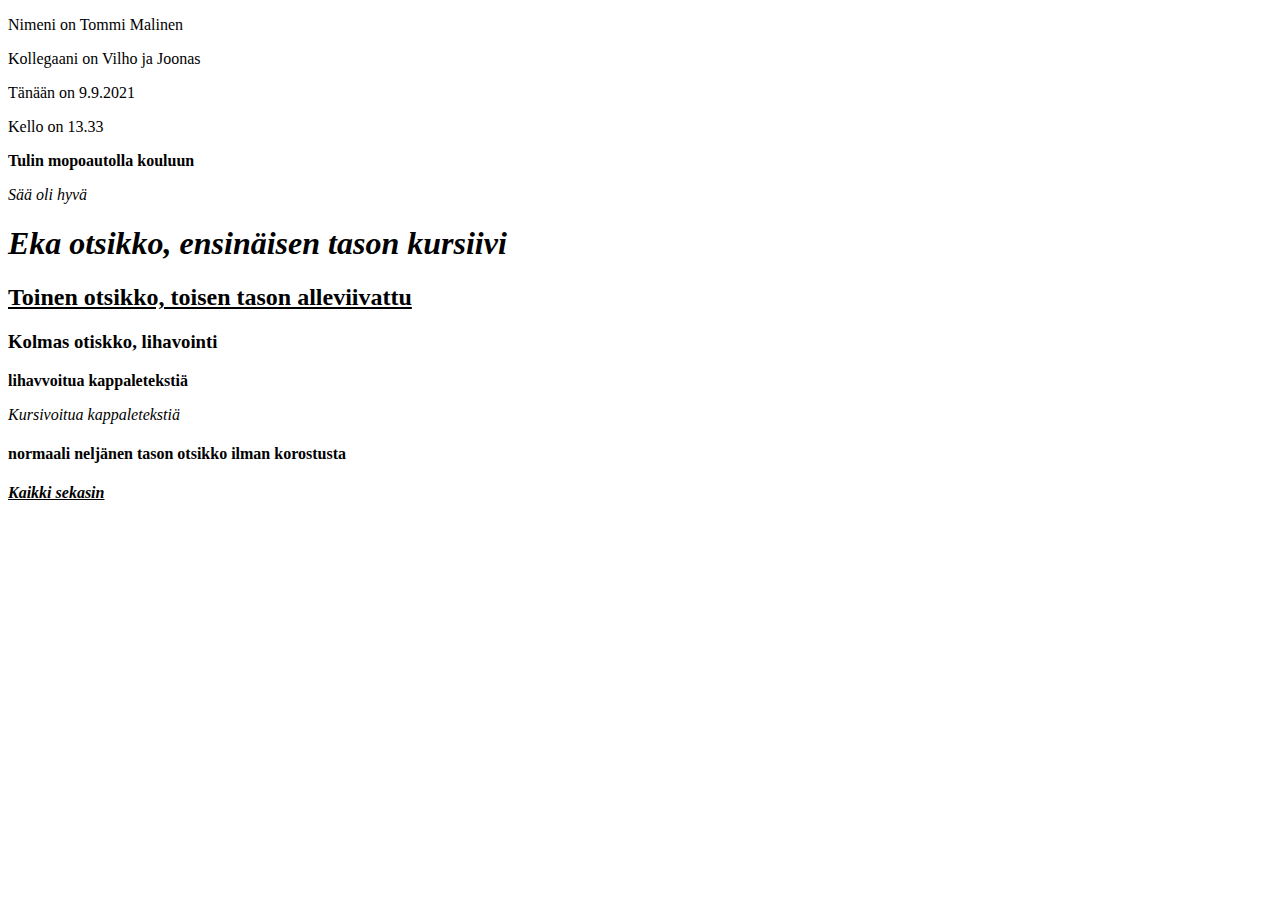
<file: joo/index.html>
<!DOCTYPE html>
<html lang="en" dir="ltr">
  <head>
    <meta charset="utf-8">
    <title>Harjoitus 1</title>
  

  </head>
  <body>
    <p>Nimeni on Tommi Malinen</p>
    <p>Kollegaani on Vilho ja Joonas</p>
    <p>Tänään on 9.9.2021</p>
    <p>Kello on 13.33</p>
    <p><b>Tulin mopoautolla kouluun</b></p>
    <p><i>Sää oli hyvä</i></p>
    <h1><i>Eka otsikko, ensinäisen tason kursiivi</i></h1>
    <h2><u>Toinen otsikko, toisen tason alleviivattu</u></h2>
    <h3><b>Kolmas otiskko, lihavointi</b></h3>
    <p><b>lihavvoitua kappaletekstiä</b></p>
    <p><i>Kursivoitua kappaletekstiä</i></p>
    <h4>normaali neljänen tason otsikko ilman korostusta</h4>
    <p><b><i><u>Kaikki sekasin</u></i></b></p>
  </body>
</html>
</file>
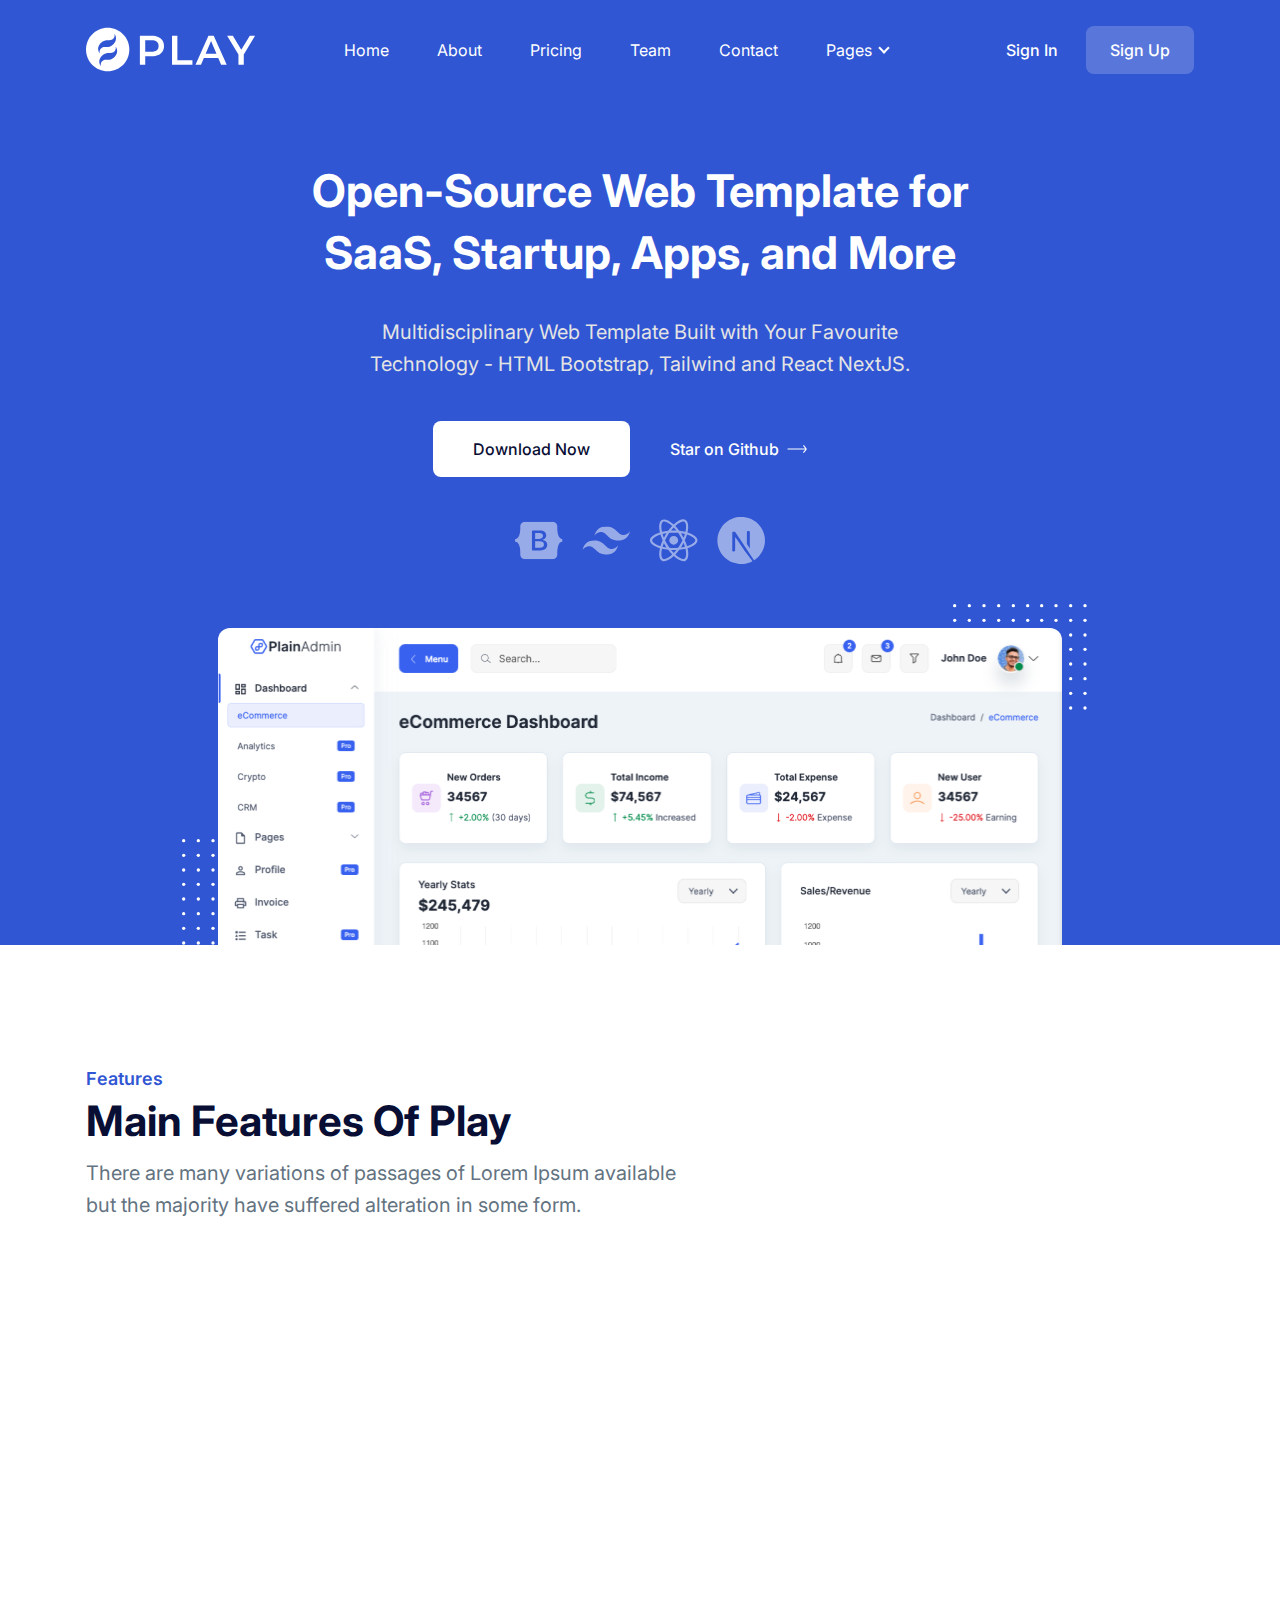
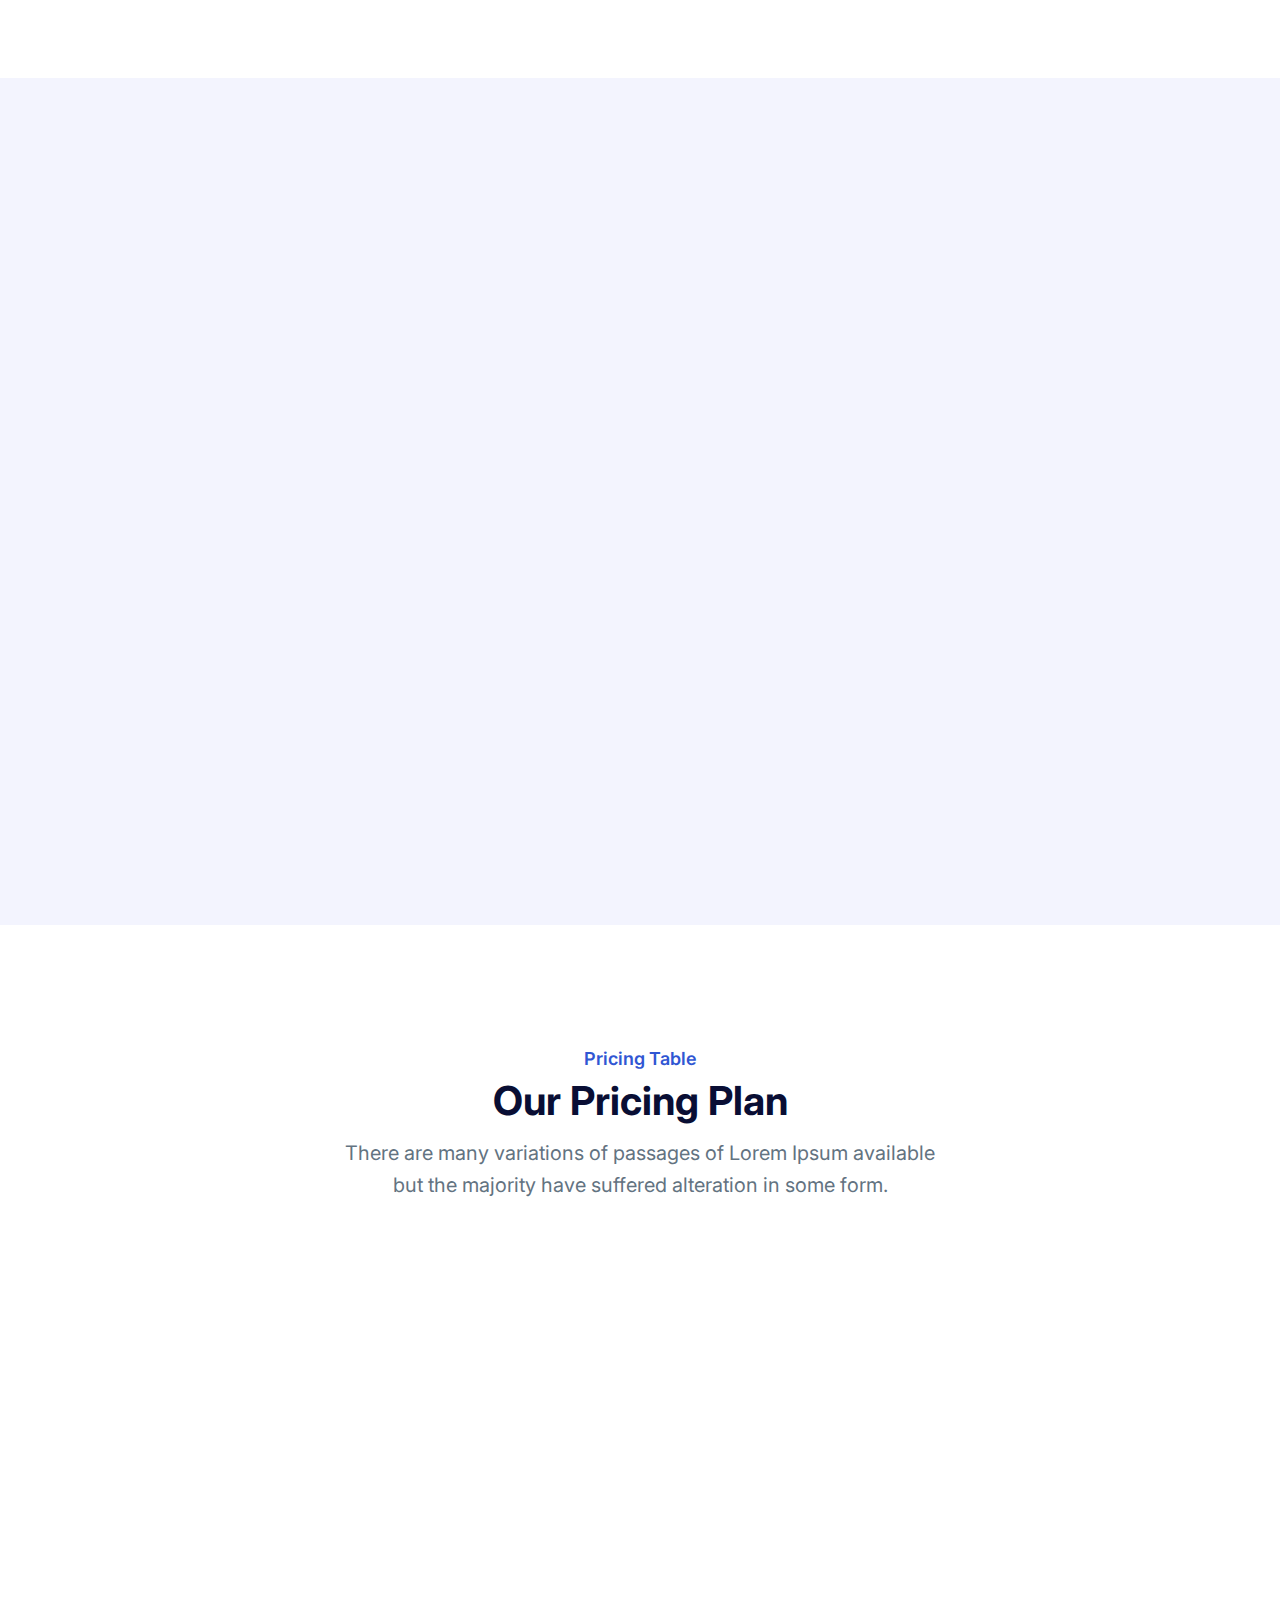
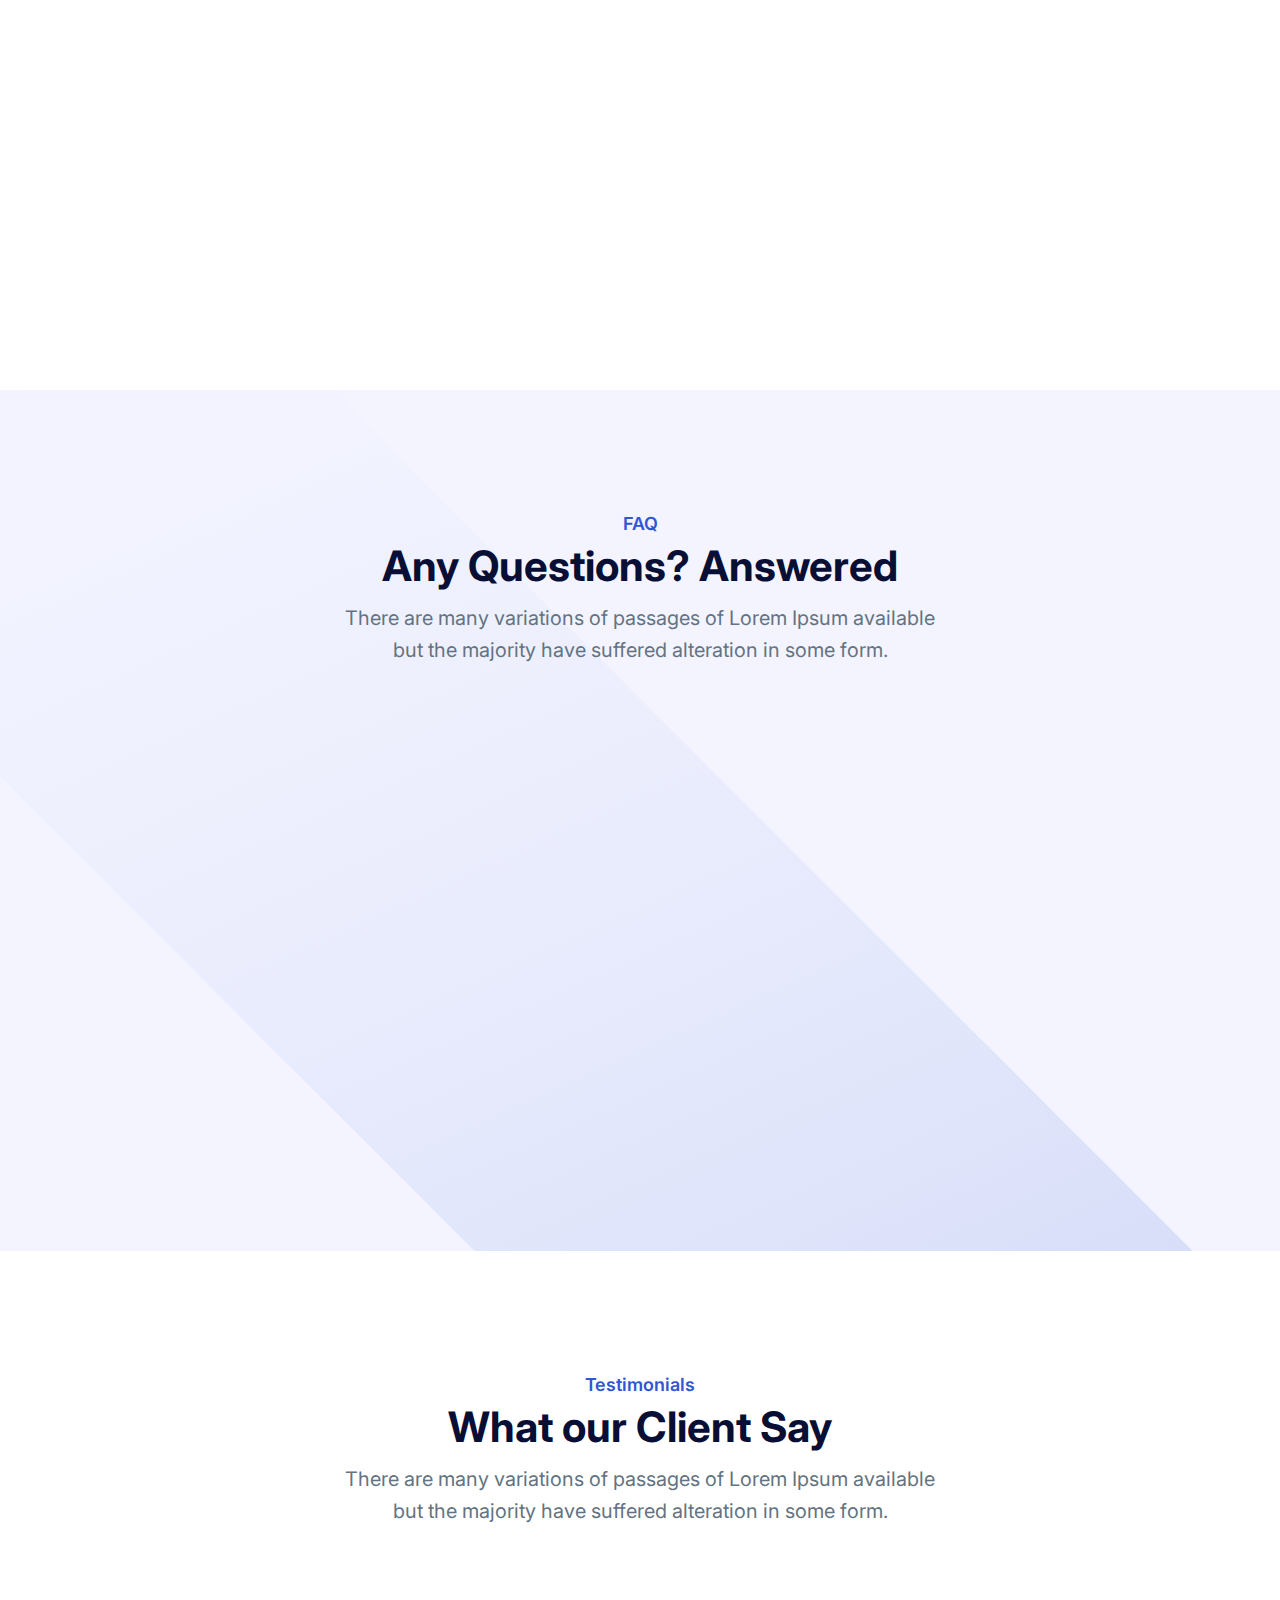
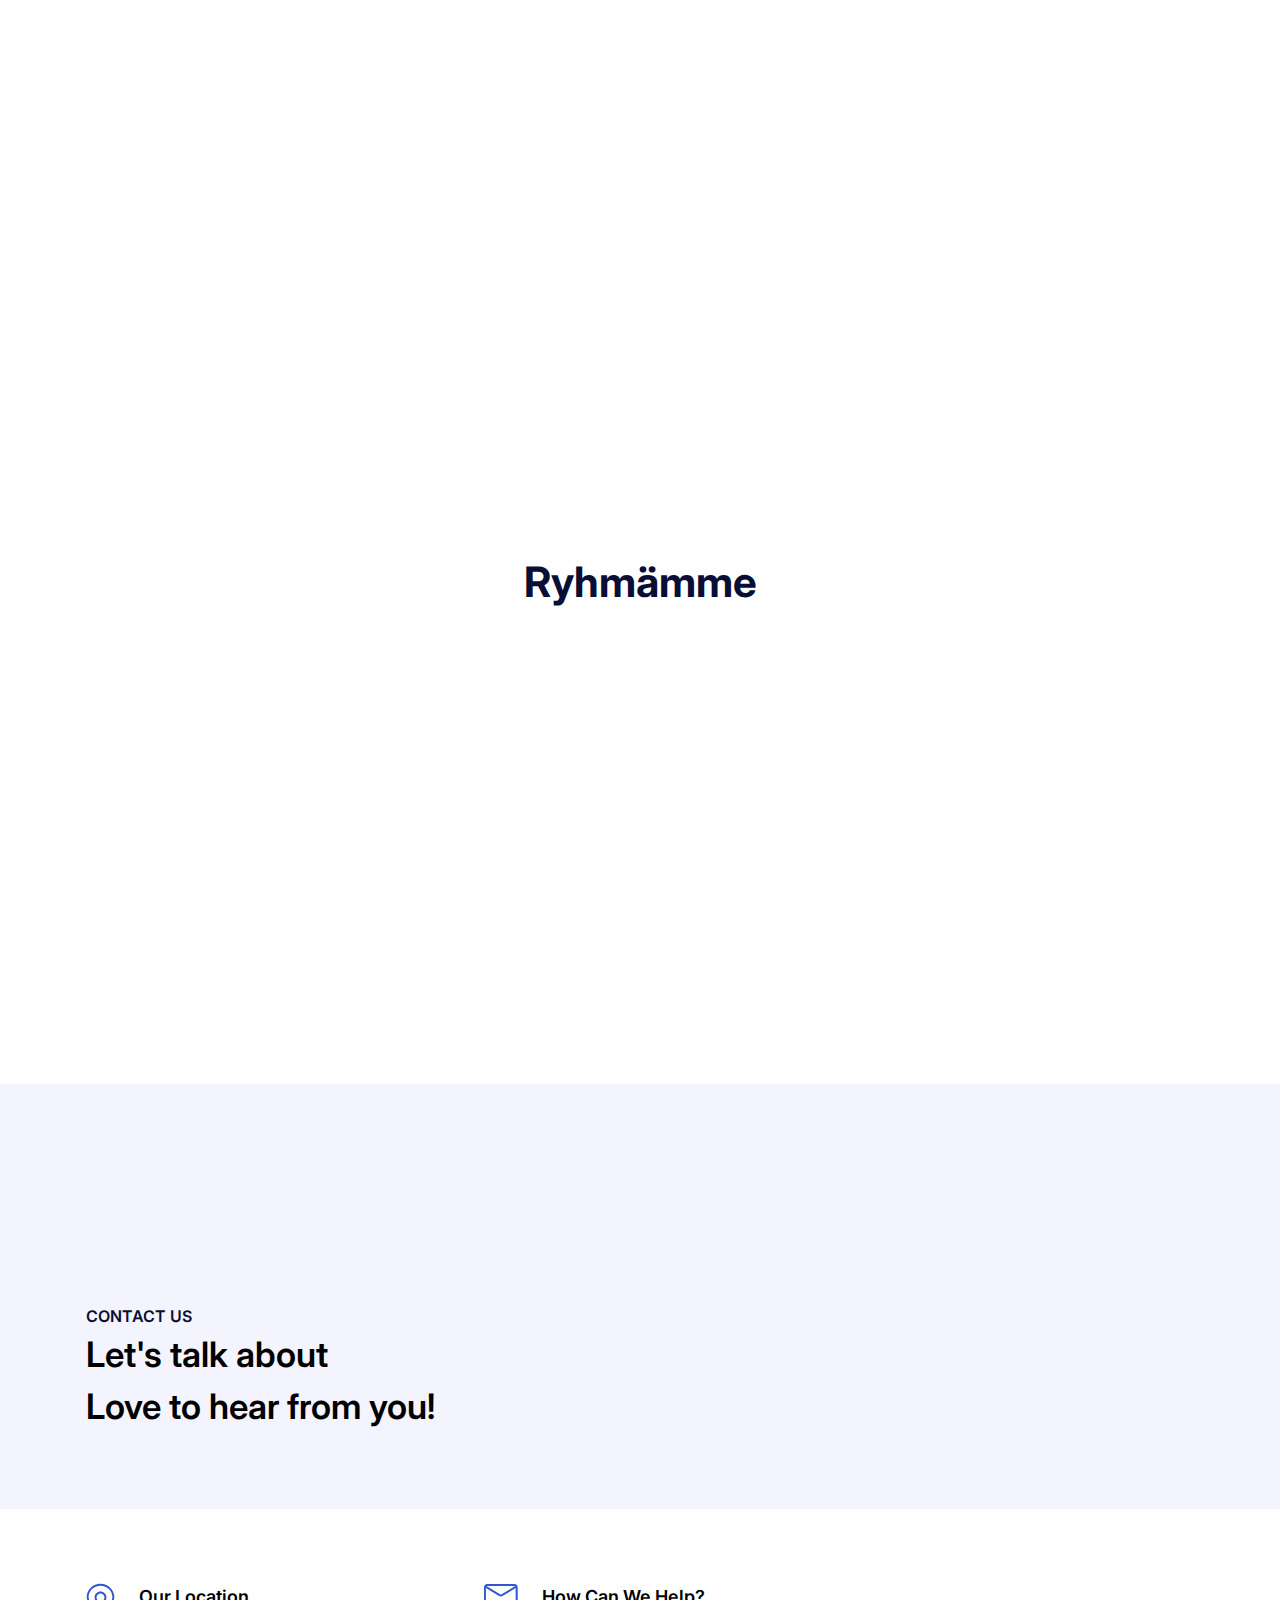
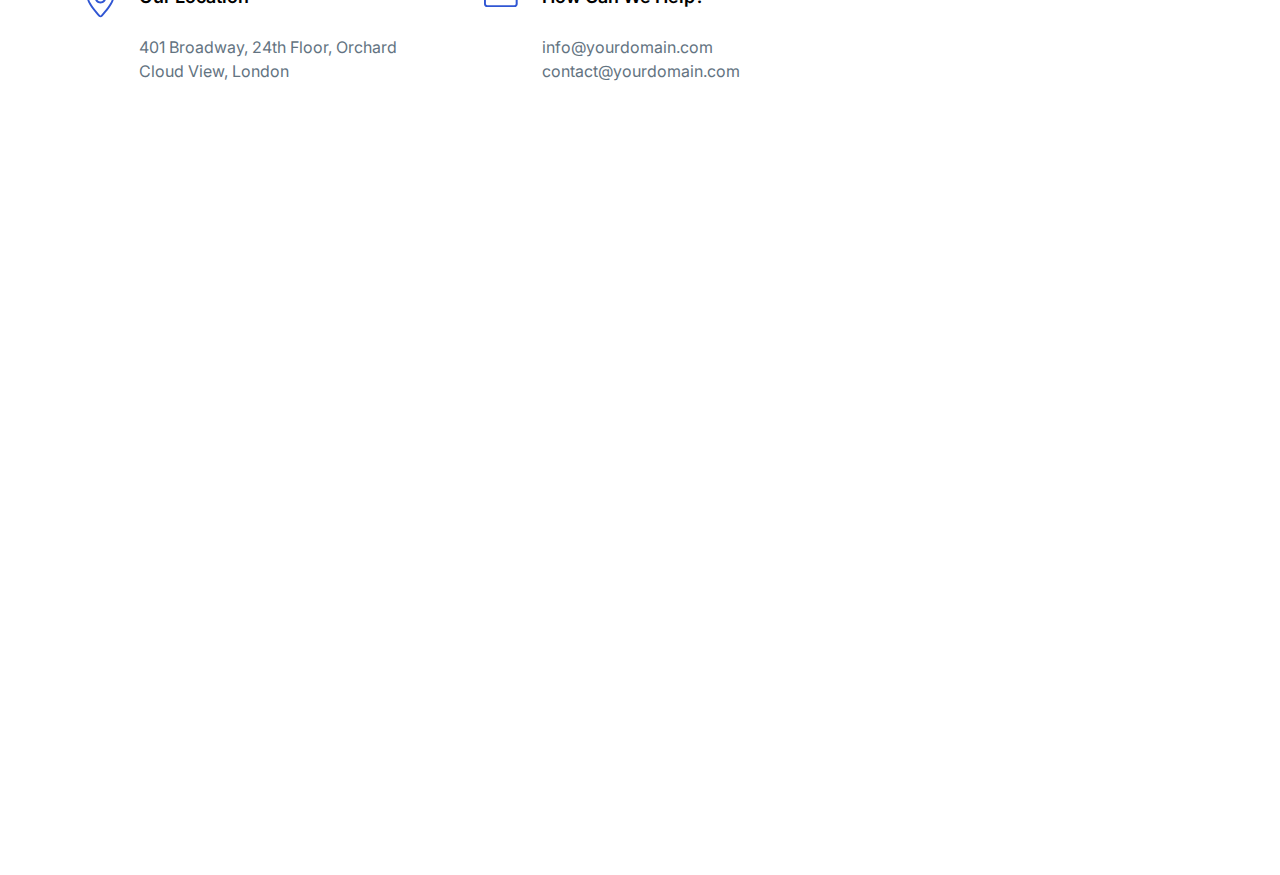
<file: ppp-pohja/index.html>
<!DOCTYPE html>
<html lang="en" class="scroll-smooth">
  <head>
    <meta charset="UTF-8" />
    <meta http-equiv="X-UA-Compatible" content="IE=edge" />
    <meta name="viewport" content="width=device-width, initial-scale=1.0" />
    <title>
      Play | Free Tailwind CSS Template for Startup and SaaS By TailGrids
    </title>
    <link
      rel="shortcut icon"
      href="assets/images/favicon.png"
      type="image/x-icon"
    />
    <link rel="stylesheet" href="assets/css/animate.css" />
    <link rel="stylesheet" href="assets/css/tailwind.css" />

    <!-- ==== WOW JS ==== -->
    <script src="assets/js/wow.min.js"></script>
    <script>
      new WOW().init();
    </script>
  </head>
  <body>
    <!-- ====== Navbar Section Start -->
    <div
      class="
        ud-header
        bg-transparent
        absolute
        top-0
        left-0
        z-40
        w-full
        flex
        items-center
      "
    >
      <div class="container">
        <div class="flex -mx-4 items-center justify-between relative">
          <div class="px-4 w-60 max-w-full">
            <a href="index.html" class="navbar-logo w-full block py-5">
              <img
                src="assets/images/logo/logo-white.svg"
                alt="logo"
                class="w-full header-logo"
              />
            </a>
          </div>
          <div class="flex px-4 justify-between items-center w-full">
            <div>
              <button
                id="navbarToggler"
                class="
                  block
                  absolute
                  right-4
                  top-1/2
                  -translate-y-1/2
                  lg:hidden
                  focus:ring-2
                  ring-primary
                  px-3
                  py-[6px]
                  rounded-lg
                "
              >
                <span
                  class="relative w-[30px] h-[2px] my-[6px] block bg-white"
                ></span>
                <span
                  class="relative w-[30px] h-[2px] my-[6px] block bg-white"
                ></span>
                <span
                  class="relative w-[30px] h-[2px] my-[6px] block bg-white"
                ></span>
              </button>
              <nav
                id="navbarCollapse"
                class="
                  absolute
                  py-5
                  lg:py-0 lg:px-4
                  xl:px-6
                  bg-white
                  lg:bg-transparent
                  shadow-lg
                  rounded-lg
                  max-w-[250px]
                  w-full
                  lg:max-w-full lg:w-full
                  right-4
                  top-full
                  hidden
                  lg:block lg:static lg:shadow-none
                "
              >
                <ul class="blcok lg:flex">
                  <li class="relative group">
                    <a
                      href="#home"
                      class="
                        ud-menu-scroll
                        text-base text-dark
                        lg:text-white
                        lg:group-hover:opacity-70
                        lg:group-hover:text-white
                        group-hover:text-primary
                        py-2
                        lg:py-6 lg:inline-flex lg:px-0
                        flex
                        mx-8
                        lg:mr-0
                      "
                    >
                      Home
                    </a>
                  </li>
                  <li class="relative group">
                    <a
                      href="#about"
                      class="
                        ud-menu-scroll
                        text-base text-dark
                        lg:text-white
                        lg:group-hover:opacity-70
                        lg:group-hover:text-white
                        group-hover:text-primary
                        py-2
                        lg:py-6 lg:inline-flex lg:px-0
                        flex
                        mx-8
                        lg:mr-0 lg:ml-7
                        xl:ml-12
                      "
                    >
                      About
                    </a>
                  </li>
                  <li class="relative group">
                    <a
                      href="#pricing"
                      class="
                        ud-menu-scroll
                        text-base text-dark
                        lg:text-white
                        lg:group-hover:opacity-70
                        lg:group-hover:text-white
                        group-hover:text-primary
                        py-2
                        lg:py-6 lg:inline-flex lg:px-0
                        flex
                        mx-8
                        lg:mr-0 lg:ml-7
                        xl:ml-12
                      "
                    >
                      Pricing
                    </a>
                  </li>
                  <li class="relative group">
                    <a
                      href="#team"
                      class="
                        ud-menu-scroll
                        text-base text-dark
                        lg:text-white
                        lg:group-hover:opacity-70
                        lg:group-hover:text-white
                        group-hover:text-primary
                        py-2
                        lg:py-6 lg:inline-flex lg:px-0
                        flex
                        mx-8
                        lg:mr-0 lg:ml-7
                        xl:ml-12
                      "
                    >
                      Team
                    </a>
                  </li>
                  <li class="relative group">
                    <a
                      href="#contact"
                      class="
                        ud-menu-scroll
                        text-base text-dark
                        lg:text-white
                        lg:group-hover:opacity-70
                        lg:group-hover:text-white
                        group-hover:text-primary
                        py-2
                        lg:py-6 lg:inline-flex lg:px-0
                        flex
                        mx-8
                        lg:mr-0 lg:ml-7
                        xl:ml-12
                      "
                    >
                      Contact
                    </a>
                  </li>
                  <li class="relative group submenu-item">
                    <a
                      href="javascript:void(0)"
                      class="
                        text-base text-dark
                        lg:text-white
                        lg:group-hover:opacity-70
                        lg:group-hover:text-white
                        group-hover:text-primary
                        py-2
                        lg:py-6 lg:inline-flex lg:pl-0 lg:pr-4
                        flex
                        mx-8
                        lg:mr-0 lg:ml-8
                        xl:ml-12
                        relative
                        after:absolute
                        after:w-2
                        after:h-2
                        after:border-b-2
                        after:border-r-2
                        after:border-current
                        after:rotate-45
                        lg:after:right-0
                        after:right-1
                        after:top-1/2
                        after:-translate-y-1/2
                        after:mt-[-2px]
                      "
                    >
                      Pages
                    </a>
                    <div
                      class="
                        submenu
                        hidden
                        relative
                        lg:absolute
                        w-[250px]
                        top-full
                        lg:top-[110%]
                        left-0
                        rounded-sm
                        lg:shadow-lg
                        p-4
                        lg:block lg:opacity-0 lg:invisible
                        group-hover:opacity-100
                        lg:group-hover:visible lg:group-hover:top-full
                        bg-white
                        transition-[top]
                        duration-300
                      "
                    >
                      <a
                        href="about.html"
                        class="
                          block
                          text-sm text-body-color
                          rounded
                          hover:text-primary
                          py-[10px]
                          px-4
                        "
                      >
                        About Page
                      </a>
                      <a
                        href="pricing.html"
                        class="
                          block
                          text-sm text-body-color
                          rounded
                          hover:text-primary
                          py-[10px]
                          px-4
                        "
                      >
                        Pricing Page
                      </a>
                      <a
                        href="contact.html"
                        class="
                          block
                          text-sm text-body-color
                          rounded
                          hover:text-primary
                          py-[10px]
                          px-4
                        "
                      >
                        Contact Page
                      </a>
                      <a
                        href="blog-grids.html"
                        class="
                          block
                          text-sm text-body-color
                          rounded
                          hover:text-primary
                          py-[10px]
                          px-4
                        "
                      >
                        Blog Grid Page
                      </a>
                      <a
                        href="blog-details.html"
                        class="
                          block
                          text-sm text-body-color
                          rounded
                          hover:text-primary
                          py-[10px]
                          px-4
                        "
                      >
                        Blog Details Page
                      </a>
                      <a
                        href="signup.html"
                        class="
                          block
                          text-sm text-body-color
                          rounded
                          hover:text-primary
                          py-[10px]
                          px-4
                        "
                      >
                        Sign Up Page
                      </a>
                      <a
                        href="signin.html"
                        class="
                          block
                          text-sm text-body-color
                          rounded
                          hover:text-primary
                          py-[10px]
                          px-4
                        "
                      >
                        Sign In Page
                      </a>
                      <a
                        href="404.html"
                        class="
                          block
                          text-sm text-body-color
                          rounded
                          hover:text-primary
                          py-[10px]
                          px-4
                        "
                      >
                        404 Page
                      </a>
                    </div>
                  </li>
                </ul>
              </nav>
            </div>
            <div class="sm:flex justify-end hidden pr-16 lg:pr-0">
              <a
                href="signin.html"
                class="
                  text-base
                  font-medium
                  text-white
                  hover:opacity-70
                  py-3
                  px-7
                  loginBtn
                "
              >
                Sign In
              </a>
              <a
                href="signup.html"
                class="
                  text-base
                  font-medium
                  text-white
                  bg-white bg-opacity-20
                  rounded-lg
                  py-3
                  px-6
                  hover:bg-opacity-100 hover:text-dark
                  signUpBtn
                  duration-300
                  ease-in-out
                "
              >
                Sign Up
              </a>
            </div>
          </div>
        </div>
      </div>
    </div>
    <!-- ====== Navbar Section End -->

    <!-- ====== Hero Section Start -->
    <div
      id="home"
      class="relative pt-[120px] md:pt-[130px] lg:pt-[160px] bg-primary"
    >
      <div class="container">
        <div class="flex flex-wrap items-center -mx-4">
          <div class="w-full px-4">
            <div
              class="
                hero-content
                text-center
                max-w-[780px]
                mx-auto
                wow
                fadeInUp
              "
              data-wow-delay=".2s"
            >
              <h1
                class="
                  text-white
                  font-bold
                  text-3xl
                  sm:text-4xl
                  md:text-[45px]
                  leading-snug
                  sm:leading-snug
                  md:leading-snug
                  mb-8
                "
              >
                Open-Source Web Template for SaaS, Startup, Apps, and More
              </h1>
              <p
                class="
                  text-base
                  sm:text-lg sm:leading-relaxed
                  md:text-xl md:leading-relaxed
                  mx-auto
                  mb-10
                  text-[#e4e4e4]
                  max-w-[600px]
                "
              >
                Multidisciplinary Web Template Built with Your Favourite
                Technology - HTML Bootstrap, Tailwind and React NextJS.
              </p>
              <ul class="flex flex-wrap items-center justify-center mb-10">
                <li>
                  <a
                    href="https://links.tailgrids.com/play-download"
                    class="
                      py-4
                      px-6
                      sm:px-10
                      inline-flex
                      items-center
                      justify-center
                      text-center text-dark text-base
                      bg-white
                      hover:text-primary hover:shadow-lg
                      font-medium
                      rounded-lg
                      transition
                      duration-300
                      ease-in-out
                    "
                  >
                    Download Now
                  </a>
                </li>
                <li>
                  <a
                    href="https://github.com/tailgrids/play-tailwind"
                    target="_blank"
                    class="
                      text-base
                      font-medium
                      text-white
                      py-4
                      px-6
                      sm:px-10
                      flex
                      items-center
                      hover:opacity-70
                      transition
                      duration-300
                      ease-in-out
                    "
                  >
                    Star on Github
                    <span class="pl-2">
                      <svg
                        width="20"
                        height="8"
                        viewBox="0 0 20 8"
                        class="fill-current"
                      >
                        <path
                          d="M19.2188 2.90632L17.0625 0.343819C16.875 0.125069 16.5312 0.0938193 16.2812 0.281319C16.0625 0.468819 16.0312 0.812569 16.2188 1.06257L18.25 3.46882H0.9375C0.625 3.46882 0.375 3.71882 0.375 4.03132C0.375 4.34382 0.625 4.59382 0.9375 4.59382H18.25L16.2188 7.00007C16.0312 7.21882 16.0625 7.56257 16.2812 7.78132C16.375 7.87507 16.5 7.90632 16.625 7.90632C16.7812 7.90632 16.9375 7.84382 17.0312 7.71882L19.1875 5.15632C19.75 4.46882 19.75 3.53132 19.2188 2.90632Z"
                        />
                      </svg>
                    </span>
                  </a>
                </li>
              </ul>
              <div class="text-center wow fadeInUp" data-wow-delay=".3s">
                <img
                  src="assets/images/hero/brand.svg"
                  alt="image"
                  class="
                    max-w-[250px]
                    w-full
                    mx-auto
                    opacity-50
                    hover:opacity-100
                    transition
                    duration-300
                    ease-in-out
                  "
                />
              </div>
            </div>
          </div>

          <div class="w-full px-4">
            <div
              class="mx-auto max-w-[845px] relative z-10 wow fadeInUp"
              data-wow-delay=".25s"
            >
              <div class="mt-16">
                <img
                  src="assets/images/hero/hero-image.jpg"
                  alt="hero"
                  class="max-w-full mx-auto rounded-t-xl rounded-tr-xl"
                />
              </div>
              <div class="absolute z-[-1] bottom-0 -left-9">
                <svg
                  width="134"
                  height="106"
                  viewBox="0 0 134 106"
                  fill="none"
                  xmlns="http://www.w3.org/2000/svg"
                >
                  <circle
                    cx="1.66667"
                    cy="104"
                    r="1.66667"
                    transform="rotate(-90 1.66667 104)"
                    fill="white"
                  />
                  <circle
                    cx="16.3333"
                    cy="104"
                    r="1.66667"
                    transform="rotate(-90 16.3333 104)"
                    fill="white"
                  />
                  <circle
                    cx="31"
                    cy="104"
                    r="1.66667"
                    transform="rotate(-90 31 104)"
                    fill="white"
                  />
                  <circle
                    cx="45.6667"
                    cy="104"
                    r="1.66667"
                    transform="rotate(-90 45.6667 104)"
                    fill="white"
                  />
                  <circle
                    cx="60.3333"
                    cy="104"
                    r="1.66667"
                    transform="rotate(-90 60.3333 104)"
                    fill="white"
                  />
                  <circle
                    cx="88.6667"
                    cy="104"
                    r="1.66667"
                    transform="rotate(-90 88.6667 104)"
                    fill="white"
                  />
                  <circle
                    cx="117.667"
                    cy="104"
                    r="1.66667"
                    transform="rotate(-90 117.667 104)"
                    fill="white"
                  />
                  <circle
                    cx="74.6667"
                    cy="104"
                    r="1.66667"
                    transform="rotate(-90 74.6667 104)"
                    fill="white"
                  />
                  <circle
                    cx="103"
                    cy="104"
                    r="1.66667"
                    transform="rotate(-90 103 104)"
                    fill="white"
                  />
                  <circle
                    cx="132"
                    cy="104"
                    r="1.66667"
                    transform="rotate(-90 132 104)"
                    fill="white"
                  />
                  <circle
                    cx="1.66667"
                    cy="89.3333"
                    r="1.66667"
                    transform="rotate(-90 1.66667 89.3333)"
                    fill="white"
                  />
                  <circle
                    cx="16.3333"
                    cy="89.3333"
                    r="1.66667"
                    transform="rotate(-90 16.3333 89.3333)"
                    fill="white"
                  />
                  <circle
                    cx="31"
                    cy="89.3333"
                    r="1.66667"
                    transform="rotate(-90 31 89.3333)"
                    fill="white"
                  />
                  <circle
                    cx="45.6667"
                    cy="89.3333"
                    r="1.66667"
                    transform="rotate(-90 45.6667 89.3333)"
                    fill="white"
                  />
                  <circle
                    cx="60.3333"
                    cy="89.3338"
                    r="1.66667"
                    transform="rotate(-90 60.3333 89.3338)"
                    fill="white"
                  />
                  <circle
                    cx="88.6667"
                    cy="89.3338"
                    r="1.66667"
                    transform="rotate(-90 88.6667 89.3338)"
                    fill="white"
                  />
                  <circle
                    cx="117.667"
                    cy="89.3338"
                    r="1.66667"
                    transform="rotate(-90 117.667 89.3338)"
                    fill="white"
                  />
                  <circle
                    cx="74.6667"
                    cy="89.3338"
                    r="1.66667"
                    transform="rotate(-90 74.6667 89.3338)"
                    fill="white"
                  />
                  <circle
                    cx="103"
                    cy="89.3338"
                    r="1.66667"
                    transform="rotate(-90 103 89.3338)"
                    fill="white"
                  />
                  <circle
                    cx="132"
                    cy="89.3338"
                    r="1.66667"
                    transform="rotate(-90 132 89.3338)"
                    fill="white"
                  />
                  <circle
                    cx="1.66667"
                    cy="74.6673"
                    r="1.66667"
                    transform="rotate(-90 1.66667 74.6673)"
                    fill="white"
                  />
                  <circle
                    cx="1.66667"
                    cy="31.0003"
                    r="1.66667"
                    transform="rotate(-90 1.66667 31.0003)"
                    fill="white"
                  />
                  <circle
                    cx="16.3333"
                    cy="74.6668"
                    r="1.66667"
                    transform="rotate(-90 16.3333 74.6668)"
                    fill="white"
                  />
                  <circle
                    cx="16.3333"
                    cy="31.0003"
                    r="1.66667"
                    transform="rotate(-90 16.3333 31.0003)"
                    fill="white"
                  />
                  <circle
                    cx="31"
                    cy="74.6668"
                    r="1.66667"
                    transform="rotate(-90 31 74.6668)"
                    fill="white"
                  />
                  <circle
                    cx="31"
                    cy="31.0003"
                    r="1.66667"
                    transform="rotate(-90 31 31.0003)"
                    fill="white"
                  />
                  <circle
                    cx="45.6667"
                    cy="74.6668"
                    r="1.66667"
                    transform="rotate(-90 45.6667 74.6668)"
                    fill="white"
                  />
                  <circle
                    cx="45.6667"
                    cy="31.0003"
                    r="1.66667"
                    transform="rotate(-90 45.6667 31.0003)"
                    fill="white"
                  />
                  <circle
                    cx="60.3333"
                    cy="74.6668"
                    r="1.66667"
                    transform="rotate(-90 60.3333 74.6668)"
                    fill="white"
                  />
                  <circle
                    cx="60.3333"
                    cy="31.0001"
                    r="1.66667"
                    transform="rotate(-90 60.3333 31.0001)"
                    fill="white"
                  />
                  <circle
                    cx="88.6667"
                    cy="74.6668"
                    r="1.66667"
                    transform="rotate(-90 88.6667 74.6668)"
                    fill="white"
                  />
                  <circle
                    cx="88.6667"
                    cy="31.0001"
                    r="1.66667"
                    transform="rotate(-90 88.6667 31.0001)"
                    fill="white"
                  />
                  <circle
                    cx="117.667"
                    cy="74.6668"
                    r="1.66667"
                    transform="rotate(-90 117.667 74.6668)"
                    fill="white"
                  />
                  <circle
                    cx="117.667"
                    cy="31.0001"
                    r="1.66667"
                    transform="rotate(-90 117.667 31.0001)"
                    fill="white"
                  />
                  <circle
                    cx="74.6667"
                    cy="74.6668"
                    r="1.66667"
                    transform="rotate(-90 74.6667 74.6668)"
                    fill="white"
                  />
                  <circle
                    cx="74.6667"
                    cy="31.0001"
                    r="1.66667"
                    transform="rotate(-90 74.6667 31.0001)"
                    fill="white"
                  />
                  <circle
                    cx="103"
                    cy="74.6668"
                    r="1.66667"
                    transform="rotate(-90 103 74.6668)"
                    fill="white"
                  />
                  <circle
                    cx="103"
                    cy="31.0001"
                    r="1.66667"
                    transform="rotate(-90 103 31.0001)"
                    fill="white"
                  />
                  <circle
                    cx="132"
                    cy="74.6668"
                    r="1.66667"
                    transform="rotate(-90 132 74.6668)"
                    fill="white"
                  />
                  <circle
                    cx="132"
                    cy="31.0001"
                    r="1.66667"
                    transform="rotate(-90 132 31.0001)"
                    fill="white"
                  />
                  <circle
                    cx="1.66667"
                    cy="60.0003"
                    r="1.66667"
                    transform="rotate(-90 1.66667 60.0003)"
                    fill="white"
                  />
                  <circle
                    cx="1.66667"
                    cy="16.3336"
                    r="1.66667"
                    transform="rotate(-90 1.66667 16.3336)"
                    fill="white"
                  />
                  <circle
                    cx="16.3333"
                    cy="60.0003"
                    r="1.66667"
                    transform="rotate(-90 16.3333 60.0003)"
                    fill="white"
                  />
                  <circle
                    cx="16.3333"
                    cy="16.3336"
                    r="1.66667"
                    transform="rotate(-90 16.3333 16.3336)"
                    fill="white"
                  />
                  <circle
                    cx="31"
                    cy="60.0003"
                    r="1.66667"
                    transform="rotate(-90 31 60.0003)"
                    fill="white"
                  />
                  <circle
                    cx="31"
                    cy="16.3336"
                    r="1.66667"
                    transform="rotate(-90 31 16.3336)"
                    fill="white"
                  />
                  <circle
                    cx="45.6667"
                    cy="60.0003"
                    r="1.66667"
                    transform="rotate(-90 45.6667 60.0003)"
                    fill="white"
                  />
                  <circle
                    cx="45.6667"
                    cy="16.3336"
                    r="1.66667"
                    transform="rotate(-90 45.6667 16.3336)"
                    fill="white"
                  />
                  <circle
                    cx="60.3333"
                    cy="60.0003"
                    r="1.66667"
                    transform="rotate(-90 60.3333 60.0003)"
                    fill="white"
                  />
                  <circle
                    cx="60.3333"
                    cy="16.3336"
                    r="1.66667"
                    transform="rotate(-90 60.3333 16.3336)"
                    fill="white"
                  />
                  <circle
                    cx="88.6667"
                    cy="60.0003"
                    r="1.66667"
                    transform="rotate(-90 88.6667 60.0003)"
                    fill="white"
                  />
                  <circle
                    cx="88.6667"
                    cy="16.3336"
                    r="1.66667"
                    transform="rotate(-90 88.6667 16.3336)"
                    fill="white"
                  />
                  <circle
                    cx="117.667"
                    cy="60.0003"
                    r="1.66667"
                    transform="rotate(-90 117.667 60.0003)"
                    fill="white"
                  />
                  <circle
                    cx="117.667"
                    cy="16.3336"
                    r="1.66667"
                    transform="rotate(-90 117.667 16.3336)"
                    fill="white"
                  />
                  <circle
                    cx="74.6667"
                    cy="60.0003"
                    r="1.66667"
                    transform="rotate(-90 74.6667 60.0003)"
                    fill="white"
                  />
                  <circle
                    cx="74.6667"
                    cy="16.3336"
                    r="1.66667"
                    transform="rotate(-90 74.6667 16.3336)"
                    fill="white"
                  />
                  <circle
                    cx="103"
                    cy="60.0003"
                    r="1.66667"
                    transform="rotate(-90 103 60.0003)"
                    fill="white"
                  />
                  <circle
                    cx="103"
                    cy="16.3336"
                    r="1.66667"
                    transform="rotate(-90 103 16.3336)"
                    fill="white"
                  />
                  <circle
                    cx="132"
                    cy="60.0003"
                    r="1.66667"
                    transform="rotate(-90 132 60.0003)"
                    fill="white"
                  />
                  <circle
                    cx="132"
                    cy="16.3336"
                    r="1.66667"
                    transform="rotate(-90 132 16.3336)"
                    fill="white"
                  />
                  <circle
                    cx="1.66667"
                    cy="45.3336"
                    r="1.66667"
                    transform="rotate(-90 1.66667 45.3336)"
                    fill="white"
                  />
                  <circle
                    cx="1.66667"
                    cy="1.66683"
                    r="1.66667"
                    transform="rotate(-90 1.66667 1.66683)"
                    fill="white"
                  />
                  <circle
                    cx="16.3333"
                    cy="45.3336"
                    r="1.66667"
                    transform="rotate(-90 16.3333 45.3336)"
                    fill="white"
                  />
                  <circle
                    cx="16.3333"
                    cy="1.66683"
                    r="1.66667"
                    transform="rotate(-90 16.3333 1.66683)"
                    fill="white"
                  />
                  <circle
                    cx="31"
                    cy="45.3336"
                    r="1.66667"
                    transform="rotate(-90 31 45.3336)"
                    fill="white"
                  />
                  <circle
                    cx="31"
                    cy="1.66683"
                    r="1.66667"
                    transform="rotate(-90 31 1.66683)"
                    fill="white"
                  />
                  <circle
                    cx="45.6667"
                    cy="45.3336"
                    r="1.66667"
                    transform="rotate(-90 45.6667 45.3336)"
                    fill="white"
                  />
                  <circle
                    cx="45.6667"
                    cy="1.66683"
                    r="1.66667"
                    transform="rotate(-90 45.6667 1.66683)"
                    fill="white"
                  />
                  <circle
                    cx="60.3333"
                    cy="45.3338"
                    r="1.66667"
                    transform="rotate(-90 60.3333 45.3338)"
                    fill="white"
                  />
                  <circle
                    cx="60.3333"
                    cy="1.66707"
                    r="1.66667"
                    transform="rotate(-90 60.3333 1.66707)"
                    fill="white"
                  />
                  <circle
                    cx="88.6667"
                    cy="45.3338"
                    r="1.66667"
                    transform="rotate(-90 88.6667 45.3338)"
                    fill="white"
                  />
                  <circle
                    cx="88.6667"
                    cy="1.66707"
                    r="1.66667"
                    transform="rotate(-90 88.6667 1.66707)"
                    fill="white"
                  />
                  <circle
                    cx="117.667"
                    cy="45.3338"
                    r="1.66667"
                    transform="rotate(-90 117.667 45.3338)"
                    fill="white"
                  />
                  <circle
                    cx="117.667"
                    cy="1.66707"
                    r="1.66667"
                    transform="rotate(-90 117.667 1.66707)"
                    fill="white"
                  />
                  <circle
                    cx="74.6667"
                    cy="45.3338"
                    r="1.66667"
                    transform="rotate(-90 74.6667 45.3338)"
                    fill="white"
                  />
                  <circle
                    cx="74.6667"
                    cy="1.66707"
                    r="1.66667"
                    transform="rotate(-90 74.6667 1.66707)"
                    fill="white"
                  />
                  <circle
                    cx="103"
                    cy="45.3338"
                    r="1.66667"
                    transform="rotate(-90 103 45.3338)"
                    fill="white"
                  />
                  <circle
                    cx="103"
                    cy="1.66707"
                    r="1.66667"
                    transform="rotate(-90 103 1.66707)"
                    fill="white"
                  />
                  <circle
                    cx="132"
                    cy="45.3338"
                    r="1.66667"
                    transform="rotate(-90 132 45.3338)"
                    fill="white"
                  />
                  <circle
                    cx="132"
                    cy="1.66707"
                    r="1.66667"
                    transform="rotate(-90 132 1.66707)"
                    fill="white"
                  />
                </svg>
              </div>
              <div class="absolute z-[-1] -top-6 -right-6">
                <svg
                  width="134"
                  height="106"
                  viewBox="0 0 134 106"
                  fill="none"
                  xmlns="http://www.w3.org/2000/svg"
                >
                  <circle
                    cx="1.66667"
                    cy="104"
                    r="1.66667"
                    transform="rotate(-90 1.66667 104)"
                    fill="white"
                  />
                  <circle
                    cx="16.3333"
                    cy="104"
                    r="1.66667"
                    transform="rotate(-90 16.3333 104)"
                    fill="white"
                  />
                  <circle
                    cx="31"
                    cy="104"
                    r="1.66667"
                    transform="rotate(-90 31 104)"
                    fill="white"
                  />
                  <circle
                    cx="45.6667"
                    cy="104"
                    r="1.66667"
                    transform="rotate(-90 45.6667 104)"
                    fill="white"
                  />
                  <circle
                    cx="60.3333"
                    cy="104"
                    r="1.66667"
                    transform="rotate(-90 60.3333 104)"
                    fill="white"
                  />
                  <circle
                    cx="88.6667"
                    cy="104"
                    r="1.66667"
                    transform="rotate(-90 88.6667 104)"
                    fill="white"
                  />
                  <circle
                    cx="117.667"
                    cy="104"
                    r="1.66667"
                    transform="rotate(-90 117.667 104)"
                    fill="white"
                  />
                  <circle
                    cx="74.6667"
                    cy="104"
                    r="1.66667"
                    transform="rotate(-90 74.6667 104)"
                    fill="white"
                  />
                  <circle
                    cx="103"
                    cy="104"
                    r="1.66667"
                    transform="rotate(-90 103 104)"
                    fill="white"
                  />
                  <circle
                    cx="132"
                    cy="104"
                    r="1.66667"
                    transform="rotate(-90 132 104)"
                    fill="white"
                  />
                  <circle
                    cx="1.66667"
                    cy="89.3333"
                    r="1.66667"
                    transform="rotate(-90 1.66667 89.3333)"
                    fill="white"
                  />
                  <circle
                    cx="16.3333"
                    cy="89.3333"
                    r="1.66667"
                    transform="rotate(-90 16.3333 89.3333)"
                    fill="white"
                  />
                  <circle
                    cx="31"
                    cy="89.3333"
                    r="1.66667"
                    transform="rotate(-90 31 89.3333)"
                    fill="white"
                  />
                  <circle
                    cx="45.6667"
                    cy="89.3333"
                    r="1.66667"
                    transform="rotate(-90 45.6667 89.3333)"
                    fill="white"
                  />
                  <circle
                    cx="60.3333"
                    cy="89.3338"
                    r="1.66667"
                    transform="rotate(-90 60.3333 89.3338)"
                    fill="white"
                  />
                  <circle
                    cx="88.6667"
                    cy="89.3338"
                    r="1.66667"
                    transform="rotate(-90 88.6667 89.3338)"
                    fill="white"
                  />
                  <circle
                    cx="117.667"
                    cy="89.3338"
                    r="1.66667"
                    transform="rotate(-90 117.667 89.3338)"
                    fill="white"
                  />
                  <circle
                    cx="74.6667"
                    cy="89.3338"
                    r="1.66667"
                    transform="rotate(-90 74.6667 89.3338)"
                    fill="white"
                  />
                  <circle
                    cx="103"
                    cy="89.3338"
                    r="1.66667"
                    transform="rotate(-90 103 89.3338)"
                    fill="white"
                  />
                  <circle
                    cx="132"
                    cy="89.3338"
                    r="1.66667"
                    transform="rotate(-90 132 89.3338)"
                    fill="white"
                  />
                  <circle
                    cx="1.66667"
                    cy="74.6673"
                    r="1.66667"
                    transform="rotate(-90 1.66667 74.6673)"
                    fill="white"
                  />
                  <circle
                    cx="1.66667"
                    cy="31.0003"
                    r="1.66667"
                    transform="rotate(-90 1.66667 31.0003)"
                    fill="white"
                  />
                  <circle
                    cx="16.3333"
                    cy="74.6668"
                    r="1.66667"
                    transform="rotate(-90 16.3333 74.6668)"
                    fill="white"
                  />
                  <circle
                    cx="16.3333"
                    cy="31.0003"
                    r="1.66667"
                    transform="rotate(-90 16.3333 31.0003)"
                    fill="white"
                  />
                  <circle
                    cx="31"
                    cy="74.6668"
                    r="1.66667"
                    transform="rotate(-90 31 74.6668)"
                    fill="white"
                  />
                  <circle
                    cx="31"
                    cy="31.0003"
                    r="1.66667"
                    transform="rotate(-90 31 31.0003)"
                    fill="white"
                  />
                  <circle
                    cx="45.6667"
                    cy="74.6668"
                    r="1.66667"
                    transform="rotate(-90 45.6667 74.6668)"
                    fill="white"
                  />
                  <circle
                    cx="45.6667"
                    cy="31.0003"
                    r="1.66667"
                    transform="rotate(-90 45.6667 31.0003)"
                    fill="white"
                  />
                  <circle
                    cx="60.3333"
                    cy="74.6668"
                    r="1.66667"
                    transform="rotate(-90 60.3333 74.6668)"
                    fill="white"
                  />
                  <circle
                    cx="60.3333"
                    cy="31.0001"
                    r="1.66667"
                    transform="rotate(-90 60.3333 31.0001)"
                    fill="white"
                  />
                  <circle
                    cx="88.6667"
                    cy="74.6668"
                    r="1.66667"
                    transform="rotate(-90 88.6667 74.6668)"
                    fill="white"
                  />
                  <circle
                    cx="88.6667"
                    cy="31.0001"
                    r="1.66667"
                    transform="rotate(-90 88.6667 31.0001)"
                    fill="white"
                  />
                  <circle
                    cx="117.667"
                    cy="74.6668"
                    r="1.66667"
                    transform="rotate(-90 117.667 74.6668)"
                    fill="white"
                  />
                  <circle
                    cx="117.667"
                    cy="31.0001"
                    r="1.66667"
                    transform="rotate(-90 117.667 31.0001)"
                    fill="white"
                  />
                  <circle
                    cx="74.6667"
                    cy="74.6668"
                    r="1.66667"
                    transform="rotate(-90 74.6667 74.6668)"
                    fill="white"
                  />
                  <circle
                    cx="74.6667"
                    cy="31.0001"
                    r="1.66667"
                    transform="rotate(-90 74.6667 31.0001)"
                    fill="white"
                  />
                  <circle
                    cx="103"
                    cy="74.6668"
                    r="1.66667"
                    transform="rotate(-90 103 74.6668)"
                    fill="white"
                  />
                  <circle
                    cx="103"
                    cy="31.0001"
                    r="1.66667"
                    transform="rotate(-90 103 31.0001)"
                    fill="white"
                  />
                  <circle
                    cx="132"
                    cy="74.6668"
                    r="1.66667"
                    transform="rotate(-90 132 74.6668)"
                    fill="white"
                  />
                  <circle
                    cx="132"
                    cy="31.0001"
                    r="1.66667"
                    transform="rotate(-90 132 31.0001)"
                    fill="white"
                  />
                  <circle
                    cx="1.66667"
                    cy="60.0003"
                    r="1.66667"
                    transform="rotate(-90 1.66667 60.0003)"
                    fill="white"
                  />
                  <circle
                    cx="1.66667"
                    cy="16.3336"
                    r="1.66667"
                    transform="rotate(-90 1.66667 16.3336)"
                    fill="white"
                  />
                  <circle
                    cx="16.3333"
                    cy="60.0003"
                    r="1.66667"
                    transform="rotate(-90 16.3333 60.0003)"
                    fill="white"
                  />
                  <circle
                    cx="16.3333"
                    cy="16.3336"
                    r="1.66667"
                    transform="rotate(-90 16.3333 16.3336)"
                    fill="white"
                  />
                  <circle
                    cx="31"
                    cy="60.0003"
                    r="1.66667"
                    transform="rotate(-90 31 60.0003)"
                    fill="white"
                  />
                  <circle
                    cx="31"
                    cy="16.3336"
                    r="1.66667"
                    transform="rotate(-90 31 16.3336)"
                    fill="white"
                  />
                  <circle
                    cx="45.6667"
                    cy="60.0003"
                    r="1.66667"
                    transform="rotate(-90 45.6667 60.0003)"
                    fill="white"
                  />
                  <circle
                    cx="45.6667"
                    cy="16.3336"
                    r="1.66667"
                    transform="rotate(-90 45.6667 16.3336)"
                    fill="white"
                  />
                  <circle
                    cx="60.3333"
                    cy="60.0003"
                    r="1.66667"
                    transform="rotate(-90 60.3333 60.0003)"
                    fill="white"
                  />
                  <circle
                    cx="60.3333"
                    cy="16.3336"
                    r="1.66667"
                    transform="rotate(-90 60.3333 16.3336)"
                    fill="white"
                  />
                  <circle
                    cx="88.6667"
                    cy="60.0003"
                    r="1.66667"
                    transform="rotate(-90 88.6667 60.0003)"
                    fill="white"
                  />
                  <circle
                    cx="88.6667"
                    cy="16.3336"
                    r="1.66667"
                    transform="rotate(-90 88.6667 16.3336)"
                    fill="white"
                  />
                  <circle
                    cx="117.667"
                    cy="60.0003"
                    r="1.66667"
                    transform="rotate(-90 117.667 60.0003)"
                    fill="white"
                  />
                  <circle
                    cx="117.667"
                    cy="16.3336"
                    r="1.66667"
                    transform="rotate(-90 117.667 16.3336)"
                    fill="white"
                  />
                  <circle
                    cx="74.6667"
                    cy="60.0003"
                    r="1.66667"
                    transform="rotate(-90 74.6667 60.0003)"
                    fill="white"
                  />
                  <circle
                    cx="74.6667"
                    cy="16.3336"
                    r="1.66667"
                    transform="rotate(-90 74.6667 16.3336)"
                    fill="white"
                  />
                  <circle
                    cx="103"
                    cy="60.0003"
                    r="1.66667"
                    transform="rotate(-90 103 60.0003)"
                    fill="white"
                  />
                  <circle
                    cx="103"
                    cy="16.3336"
                    r="1.66667"
                    transform="rotate(-90 103 16.3336)"
                    fill="white"
                  />
                  <circle
                    cx="132"
                    cy="60.0003"
                    r="1.66667"
                    transform="rotate(-90 132 60.0003)"
                    fill="white"
                  />
                  <circle
                    cx="132"
                    cy="16.3336"
                    r="1.66667"
                    transform="rotate(-90 132 16.3336)"
                    fill="white"
                  />
                  <circle
                    cx="1.66667"
                    cy="45.3336"
                    r="1.66667"
                    transform="rotate(-90 1.66667 45.3336)"
                    fill="white"
                  />
                  <circle
                    cx="1.66667"
                    cy="1.66683"
                    r="1.66667"
                    transform="rotate(-90 1.66667 1.66683)"
                    fill="white"
                  />
                  <circle
                    cx="16.3333"
                    cy="45.3336"
                    r="1.66667"
                    transform="rotate(-90 16.3333 45.3336)"
                    fill="white"
                  />
                  <circle
                    cx="16.3333"
                    cy="1.66683"
                    r="1.66667"
                    transform="rotate(-90 16.3333 1.66683)"
                    fill="white"
                  />
                  <circle
                    cx="31"
                    cy="45.3336"
                    r="1.66667"
                    transform="rotate(-90 31 45.3336)"
                    fill="white"
                  />
                  <circle
                    cx="31"
                    cy="1.66683"
                    r="1.66667"
                    transform="rotate(-90 31 1.66683)"
                    fill="white"
                  />
                  <circle
                    cx="45.6667"
                    cy="45.3336"
                    r="1.66667"
                    transform="rotate(-90 45.6667 45.3336)"
                    fill="white"
                  />
                  <circle
                    cx="45.6667"
                    cy="1.66683"
                    r="1.66667"
                    transform="rotate(-90 45.6667 1.66683)"
                    fill="white"
                  />
                  <circle
                    cx="60.3333"
                    cy="45.3338"
                    r="1.66667"
                    transform="rotate(-90 60.3333 45.3338)"
                    fill="white"
                  />
                  <circle
                    cx="60.3333"
                    cy="1.66707"
                    r="1.66667"
                    transform="rotate(-90 60.3333 1.66707)"
                    fill="white"
                  />
                  <circle
                    cx="88.6667"
                    cy="45.3338"
                    r="1.66667"
                    transform="rotate(-90 88.6667 45.3338)"
                    fill="white"
                  />
                  <circle
                    cx="88.6667"
                    cy="1.66707"
                    r="1.66667"
                    transform="rotate(-90 88.6667 1.66707)"
                    fill="white"
                  />
                  <circle
                    cx="117.667"
                    cy="45.3338"
                    r="1.66667"
                    transform="rotate(-90 117.667 45.3338)"
                    fill="white"
                  />
                  <circle
                    cx="117.667"
                    cy="1.66707"
                    r="1.66667"
                    transform="rotate(-90 117.667 1.66707)"
                    fill="white"
                  />
                  <circle
                    cx="74.6667"
                    cy="45.3338"
                    r="1.66667"
                    transform="rotate(-90 74.6667 45.3338)"
                    fill="white"
                  />
                  <circle
                    cx="74.6667"
                    cy="1.66707"
                    r="1.66667"
                    transform="rotate(-90 74.6667 1.66707)"
                    fill="white"
                  />
                  <circle
                    cx="103"
                    cy="45.3338"
                    r="1.66667"
                    transform="rotate(-90 103 45.3338)"
                    fill="white"
                  />
                  <circle
                    cx="103"
                    cy="1.66707"
                    r="1.66667"
                    transform="rotate(-90 103 1.66707)"
                    fill="white"
                  />
                  <circle
                    cx="132"
                    cy="45.3338"
                    r="1.66667"
                    transform="rotate(-90 132 45.3338)"
                    fill="white"
                  />
                  <circle
                    cx="132"
                    cy="1.66707"
                    r="1.66667"
                    transform="rotate(-90 132 1.66707)"
                    fill="white"
                  />
                </svg>
              </div>
            </div>
          </div>
        </div>
      </div>
    </div>
    <!-- ====== Hero Section End -->

    <!-- ====== Features Section Start -->
    <section class="pt-20 lg:pt-[120px] pb-8 lg:pb-[70px]">
      <div class="container">
        <div class="flex flex-wrap -mx-4">
          <div class="w-full px-4">
            <div class="mb-12 lg:mb-20 max-w-[620px]">
              <span class="font-semibold text-lg text-primary mb-2 block">
                Features
              </span>
              <h2
                class="
                  font-bold
                  text-3xl
                  sm:text-4xl
                  md:text-[42px]
                  text-dark
                  mb-4
                "
              >
                Main Features Of Play
              </h2>
              <p
                class="
                  text-lg
                  sm:text-xl
                  leading-relaxed
                  sm:leading-relaxed
                  text-body-color
                "
              >
                There are many variations of passages of Lorem Ipsum available
                but the majority have suffered alteration in some form.
              </p>
            </div>
          </div>
        </div>
        <div class="flex flex-wrap -mx-4">
          <div class="w-full md:w-1/2 lg:w-1/4 px-4">
            <div class="bg-white mb-12 group wow fadeInUp" data-wow-delay=".1s">
              <div
                class="
                  w-[70px]
                  h-[70px]
                  flex
                  items-center
                  justify-center
                  bg-primary
                  rounded-2xl
                  mb-8
                  relative
                  z-10
                "
              >
                <span
                  class="
                    w-[70px]
                    h-[70px]
                    flex
                    items-center
                    justify-center
                    bg-primary bg-opacity-20
                    rounded-2xl
                    mb-8
                    absolute
                    z-[-1]
                    top-0
                    left-0
                    rotate-[25deg]
                    group-hover:rotate-45
                    duration-300
                  "
                ></span>
                <svg
                  width="35"
                  height="35"
                  viewBox="0 0 52 52"
                  fill="none"
                  xmlns="http://www.w3.org/2000/svg"
                >
                  <path
                    d="M44.9313 11.7H38.9188C40.5438 10.9687 41.7626 9.99374 42.2501 8.69374C42.9001 6.98749 42.2501 5.19999 40.3001 3.33124C38.1876 1.29999 35.9938 0.568738 33.8001 1.13749C29.9813 2.11249 27.4626 7.06874 26.2438 9.99374C25.1063 7.06874 22.5876 2.11249 18.6876 1.13749C16.4938 0.568738 14.3001 1.29999 12.1876 3.33124C10.2376 5.19999 9.5876 6.98749 10.2376 8.69374C10.7251 9.99374 12.0251 10.9687 13.5688 11.7H7.06885C5.0376 11.7 3.4126 13.325 3.4126 15.3562V21.5312C3.4126 23.5625 5.0376 25.1875 7.06885 25.1875H7.71885V46.2312C7.71885 48.8312 9.83135 51.025 12.5126 51.025H40.1376C42.7376 51.025 44.9313 48.9125 44.9313 46.2312V25.1875C46.9626 25.1875 48.5876 23.5625 48.5876 21.5312V15.3562C48.5063 13.325 46.8813 11.7 44.9313 11.7ZM34.5313 3.98124C34.7751 3.89999 35.0188 3.89999 35.1813 3.89999C36.1563 3.89999 37.2126 4.38749 38.2688 5.52499C38.7563 6.01249 39.8126 7.06874 39.5688 7.79999C39.0001 9.34374 33.9626 10.6437 28.9251 11.05C30.0626 8.36874 32.1751 4.54999 34.5313 3.98124ZM13.0001 7.71874C12.7563 6.98749 13.8126 5.93124 14.3001 5.44374C15.4376 4.38749 16.4126 3.81874 17.3876 3.81874C17.6313 3.81874 17.8751 3.81874 18.0376 3.89999C20.4751 4.54999 22.5063 8.28749 23.6438 10.9687C18.6063 10.5625 13.5688 9.26249 13.0001 7.71874ZM42.0063 46.2312C42.0063 47.2875 41.1126 48.1812 40.0563 48.1812H12.4313C11.3751 48.1812 10.4813 47.2875 10.4813 46.2312V25.1875H41.9251V46.2312H42.0063ZM45.6626 21.5312C45.6626 22.0187 45.3376 22.3437 44.8501 22.3437H7.06885C6.6626 22.3437 6.25635 22.0187 6.25635 21.5312V15.3562C6.25635 14.95 6.6626 14.5437 7.06885 14.5437H44.8501C45.2563 14.5437 45.6626 14.8687 45.6626 15.3562V21.5312Z"
                    fill="white"
                  />
                </svg>
              </div>
              <h4 class="font-bold text-xl text-dark mb-3">
                Free and Open-Source
              </h4>
              <p class="text-body-color mb-8 lg:mb-11">
                Lorem Ipsum is simply dummy text of the printing and industry.
              </p>
              <a
                href="javascript:void(0)"
                class="font-medium text-base text-body-color hover:text-primary"
              >
                Learn More
              </a>
            </div>
          </div>
          <div class="w-full md:w-1/2 lg:w-1/4 px-4">
            <div
              class="bg-white mb-12 group wow fadeInUp"
              data-wow-delay=".15s"
            >
              <div
                class="
                  w-[70px]
                  h-[70px]
                  flex
                  items-center
                  justify-center
                  bg-primary
                  rounded-2xl
                  mb-8
                  relative
                  z-10
                "
              >
                <span
                  class="
                    w-[70px]
                    h-[70px]
                    flex
                    items-center
                    justify-center
                    bg-primary bg-opacity-20
                    rounded-2xl
                    mb-8
                    absolute
                    z-[-1]
                    top-0
                    left-0
                    rotate-[25deg]
                    group-hover:rotate-45
                    duration-300
                  "
                ></span>
                <svg
                  width="35"
                  height="35"
                  viewBox="0 0 52 52"
                  fill="none"
                  xmlns="http://www.w3.org/2000/svg"
                >
                  <path
                    d="M49.8062 23.3187L43.875 17.3875C43.3063 16.8187 42.4125 16.8187 41.8438 17.3875C41.275 17.9562 41.275 18.85 41.8438 19.4187L46.9625 24.6187H27.4625V4.87498L32.5812 10.075C33.15 10.6437 34.0437 10.6437 34.6125 10.075C35.1812 9.50623 35.1812 8.61248 34.6125 8.04373L28.6812 2.11248C27.95 1.38123 26.975 0.974976 26 0.974976C24.9438 0.974976 24.05 1.38123 23.3188 2.11248L17.3875 8.04373C16.8187 8.61248 16.8187 9.50623 17.3875 10.075C17.6312 10.3187 18.0375 10.4812 18.3625 10.4812C18.6875 10.4812 19.0937 10.3187 19.3375 10.075L24.6187 4.87498V24.5375H4.95625L10.075 19.3375C10.6437 18.7687 10.6437 17.875 10.075 17.3062C9.50625 16.7375 8.6125 16.7375 8.04375 17.3062L2.1125 23.2375C0.65 24.7 0.65 27.1375 2.1125 28.6L8.04375 34.5312C8.2875 34.775 8.69375 34.9375 9.01875 34.9375C9.34375 34.9375 9.75 34.775 9.99375 34.5312C10.5625 33.9625 10.5625 33.0687 9.99375 32.5L4.79375 27.3H24.4563V47.125L19.2563 41.925C18.6875 41.3562 17.7938 41.3562 17.225 41.925C16.6563 42.4937 16.6563 43.3875 17.225 43.9562L23.1562 49.8875C23.8875 50.6187 24.8625 51.025 25.8375 51.025C26.8937 51.025 27.7875 50.6187 28.5187 49.8875L34.45 43.9562C35.0188 43.3875 35.0188 42.4937 34.45 41.925C33.8813 41.3562 32.9875 41.3562 32.4188 41.925L27.4625 47.125V27.3812H47.0438L41.8438 32.5812C41.275 33.15 41.275 34.0437 41.8438 34.6125C42.0875 34.8562 42.4938 35.0187 42.8188 35.0187C43.1438 35.0187 43.55 34.8562 43.7938 34.6125L49.725 28.6812C51.2688 27.2187 51.2687 24.7812 49.8062 23.3187Z"
                    fill="white"
                  />
                </svg>
              </div>
              <h4 class="font-bold text-xl text-dark mb-3">
                Multipurpose Template
              </h4>
              <p class="text-body-color mb-8 lg:mb-11">
                Lorem Ipsum is simply dummy text of the printing and industry.
              </p>
              <a
                href="javascript:void(0)"
                class="font-medium text-base text-body-color hover:text-primary"
              >
                Learn More
              </a>
            </div>
          </div>
          <div class="w-full md:w-1/2 lg:w-1/4 px-4">
            <div class="bg-white mb-12 group wow fadeInUp" data-wow-delay=".2s">
              <div
                class="
                  w-[70px]
                  h-[70px]
                  flex
                  items-center
                  justify-center
                  bg-primary
                  rounded-2xl
                  mb-8
                  relative
                  z-10
                "
              >
                <span
                  class="
                    w-[70px]
                    h-[70px]
                    flex
                    items-center
                    justify-center
                    bg-primary bg-opacity-20
                    rounded-2xl
                    mb-8
                    absolute
                    z-[-1]
                    top-0
                    left-0
                    rotate-[25deg]
                    group-hover:rotate-45
                    duration-300
                  "
                ></span>
                <svg
                  width="35"
                  height="35"
                  viewBox="0 0 35 35"
                  fill="none"
                  xmlns="http://www.w3.org/2000/svg"
                >
                  <path
                    d="M10.7734 14.3281H3.82813C2.07813 14.3281 0.65625 12.9062 0.65625 11.1562V4.21094C0.65625 2.46094 2.07813 1.03906 3.82813 1.03906H10.7734C12.5234 1.03906 13.9453 2.46094 13.9453 4.21094V11.1562C13.9453 12.9062 12.5234 14.3281 10.7734 14.3281ZM3.82813 2.95312C3.17188 2.95312 2.57031 3.5 2.57031 4.21094V11.1562C2.57031 11.8125 3.11719 12.4141 3.82813 12.4141H10.7734C11.4297 12.4141 12.0313 11.8672 12.0313 11.1562V4.21094C12.0313 3.55469 11.4844 2.95312 10.7734 2.95312H3.82813Z"
                    fill="white"
                  />
                  <path
                    d="M31.1719 14.3281H24.2266C22.4766 14.3281 21.0547 12.9062 21.0547 11.1562V4.21094C21.0547 2.46094 22.4766 1.03906 24.2266 1.03906H31.1719C32.9219 1.03906 34.3438 2.46094 34.3438 4.21094V11.1562C34.3438 12.9062 32.9219 14.3281 31.1719 14.3281ZM24.2266 2.95312C23.5703 2.95312 22.9688 3.5 22.9688 4.21094V11.1562C22.9688 11.8125 23.5156 12.4141 24.2266 12.4141H31.1719C31.8281 12.4141 32.4297 11.8672 32.4297 11.1562V4.21094C32.4297 3.55469 31.8828 2.95312 31.1719 2.95312H24.2266Z"
                    fill="white"
                  />
                  <path
                    d="M10.7734 33.9609H3.82813C2.07813 33.9609 0.65625 32.5391 0.65625 30.7891V23.8438C0.65625 22.0938 2.07813 20.6719 3.82813 20.6719H10.7734C12.5234 20.6719 13.9453 22.0938 13.9453 23.8438V30.7891C13.9453 32.5391 12.5234 33.9609 10.7734 33.9609ZM3.82813 22.5859C3.17188 22.5859 2.57031 23.1328 2.57031 23.8438V30.7891C2.57031 31.4453 3.11719 32.0469 3.82813 32.0469H10.7734C11.4297 32.0469 12.0313 31.5 12.0313 30.7891V23.8438C12.0313 23.1875 11.4844 22.5859 10.7734 22.5859H3.82813Z"
                    fill="white"
                  />
                  <path
                    d="M31.1719 33.9609H24.2266C22.4766 33.9609 21.0547 32.5391 21.0547 30.7891V23.8438C21.0547 22.0938 22.4766 20.6719 24.2266 20.6719H31.1719C32.9219 20.6719 34.3438 22.0938 34.3438 23.8438V30.7891C34.3438 32.5391 32.9219 33.9609 31.1719 33.9609ZM24.2266 22.5859C23.5703 22.5859 22.9688 23.1328 22.9688 23.8438V30.7891C22.9688 31.4453 23.5156 32.0469 24.2266 32.0469H31.1719C31.8281 32.0469 32.4297 31.5 32.4297 30.7891V23.8438C32.4297 23.1875 31.8828 22.5859 31.1719 22.5859H24.2266Z"
                    fill="white"
                  />
                </svg>
              </div>
              <h4 class="font-bold text-xl text-dark mb-3">
                High-quality Design
              </h4>
              <p class="text-body-color mb-8 lg:mb-11">
                lkmkmkkmkm
              </p>
              <a
                href="javascript:void(0)"
                class="font-medium text-base text-body-color hover:text-primary"
              >
                Learn More
              </a>
            </div>
          </div>
          <div class="w-full md:w-1/2 lg:w-1/4 px-4">
            <div
              class="bg-white mb-12 group wow fadeInUp"
              data-wow-delay=".25s"
            >
              <div
                class="
                  w-[70px]
                  h-[70px]
                  flex
                  items-center
                  justify-center
                  bg-primary
                  rounded-2xl
                  mb-8
                  relative
                  z-10
                "
              >
                <span
                  class="
                    w-[70px]
                    h-[70px]
                    flex
                    items-center
                    justify-center
                    bg-primary bg-opacity-20
                    rounded-2xl
                    mb-8
                    absolute
                    z-[-1]
                    top-0
                    left-0
                    rotate-[25deg]
                    group-hover:rotate-45
                    duration-300
                  "
                ></span>
                <svg
                  width="35"
                  height="35"
                  viewBox="0 0 35 35"
                  fill="none"
                  xmlns="http://www.w3.org/2000/svg"
                >
                  <path
                    d="M29.5312 21.6562L28.6563 21.1641L29.6953 20.5625C30.7344 19.9062 31.3359 18.8125 31.2812 17.6094C31.2266 16.4063 30.625 15.3125 29.5312 14.7109L27.8906 13.7813L29.6406 12.6875C30.6797 12.0313 31.2812 10.9375 31.2266 9.73438C31.1719 8.53125 30.5703 7.4375 29.4766 6.83594L19.25 1.09375C18.2109 0.492187 16.9531 0.546875 15.9141 1.09375L5.41406 7.21875C4.375 7.82031 3.71875 8.91406 3.71875 10.1172C3.71875 11.3203 4.375 12.4141 5.41406 13.0156L7.10938 14L5.41406 14.9844C4.375 15.5859 3.71875 16.6797 3.71875 17.8828C3.71875 19.0859 4.32031 20.1797 5.41406 20.7812L6.39844 21.3281L5.46875 21.875C4.42969 22.4766 3.77344 23.5703 3.77344 24.7734C3.77344 25.9766 4.375 27.0703 5.46875 27.6719L15.9141 33.6875C16.4609 34.0156 17.0078 34.125 17.6094 34.125C18.2109 34.125 18.8125 33.9609 19.3594 33.6328L29.6953 27.2891C30.7344 26.6328 31.3359 25.5391 31.2812 24.3359C31.2266 23.2969 30.625 22.2031 29.5312 21.6562ZM5.63281 10.1172C5.63281 9.57031 5.90625 9.13281 6.34375 8.85938L16.8438 2.78906C17.0625 2.67969 17.3359 2.57031 17.5547 2.57031C17.7734 2.57031 18.0469 2.625 18.2656 2.73437L28.5469 8.47656C28.9844 8.75 29.2578 9.1875 29.3125 9.73438C29.3125 10.2812 29.0391 10.7188 28.6016 10.9922L18.3203 17.3906C17.8828 17.6641 17.2812 17.6641 16.8438 17.3906L6.39844 11.375C5.90625 11.1562 5.63281 10.6641 5.63281 10.1172ZM5.63281 17.9375C5.63281 17.3906 5.90625 16.9531 6.34375 16.6797L9.02344 15.1484L15.8594 19.0859C16.4062 19.4141 16.9531 19.5234 17.5547 19.5234C18.1562 19.5234 18.7578 19.3594 19.3047 19.0312L26.0312 14.875L28.6016 16.2969C29.0391 16.5703 29.3125 17.0078 29.3672 17.5547C29.3672 18.1016 29.0938 18.5391 28.6563 18.8125L18.3203 25.2656C17.8828 25.5391 17.2812 25.5391 16.8438 25.2656L6.39844 19.25C5.90625 18.9766 5.63281 18.4844 5.63281 17.9375ZM28.6563 25.8125L18.3203 32.2109C17.8828 32.4844 17.2812 32.4844 16.8438 32.2109L6.39844 26.1953C5.96094 25.9219 5.6875 25.4844 5.6875 24.9375C5.6875 24.3906 5.96094 23.9531 6.39844 23.6797L8.3125 22.5859L15.8594 26.9609C16.4062 27.2891 16.9531 27.3984 17.5547 27.3984C18.1562 27.3984 18.7578 27.2344 19.3047 26.9062L26.7969 22.2578L28.6563 23.2969C29.0938 23.5703 29.3672 24.0078 29.4219 24.5547C29.3672 25.0469 29.0938 25.5391 28.6563 25.8125Z"
                    fill="white"
                  />
                </svg>
              </div>
              <h4 class="font-bold text-xl text-dark mb-3">
                All Essential Elements
              </h4>
              <p class="text-body-color mb-8 lg:mb-11">
                Lorem Ipsum is simply dummy text of the printing and industry.
              </p>
              <a
                href="javascript:void(0)"
                class="font-medium text-base text-body-color hover:text-primary"
              >
                Learn More
              </a>
            </div>
          </div>
        </div>
      </div>
    </section>
    <!-- ====== Features Section End -->

    <!-- ====== About Section Start -->
    <section
      id="about"
      class="pt-20 lg:pt-[120px] pb-20 lg:pb-[120px] bg-[#f3f4fe]"
    >
      <div class="container">
        <div class="bg-white wow fadeInUp" data-wow-delay=".2s">
          <div class="flex flex-wrap -mx-4">
            <div class="w-full px-4">
              <div
                class="
                  lg:flex
                  items-center
                  justify-between
                  border
                  overflow-hidden
                "
              >
                <div
                  class="
                    lg:max-w-[565px]
                    xl:max-w-[640px]
                    w-full
                    py-12
                    px-7
                    sm:px-12
                    md:p-16
                    lg:py-9 lg:px-16
                    xl:p-[70px]
                  "
                >
                  <span
                    class="
                      text-sm
                      font-medium
                      text-white
                      py-2
                      px-5
                      bg-primary
                      inline-block
                      mb-5
                    "
                  >
                    About Us
                  </span>
                  <h2
                    class="
                      font-bold
                      text-3xl
                      sm:text-4xl
                      2xl:text-[40px]
                      sm:leading-snug
                      text-dark
                      mb-6
                    "
                  >
                    Brilliant Toolkit to Build Nextgen Website Faster.
                  </h2>
                  <p class="text-base text-body-color mb-9 leading-relaxed">
                    The main ‘thrust' is to focus on educating attendees on how
                    to best protect highly vulnerable business applications with
                    interactive panel discussions and roundtables led by subject
                    matter experts.
                  </p>
                  <p class="text-base text-body-color mb-9 leading-relaxed">
                    The main ‘thrust' is to focus on educating attendees on how
                    to best protect highly vulnerable business applications with
                    interactive panel.
                  </p>
                  <a
                    href="javascript:void(0)"
                    class="
                      inline-flex
                      items-center
                      justify-center
                      py-4
                      px-6
                      rounded
                      text-white
                      bg-primary
                      text-base
                      font-medium
                      hover:bg-opacity-90 hover:shadow-lg
                      transition
                      duration-300
                      ease-in-out
                    "
                  >
                    Learn More
                  </a>
                </div>
                <div class="text-center">
                  <div class="relative inline-block z-10">
                    <img
                      src="assets/images/about/about-image.svg"
                      alt="image"
                      class="mx-auto lg:ml-auto"
                    />
                  </div>
                </div>
              </div>
            </div>
          </div>
        </div>
      </div>
    </section>
    <!-- ====== About Section End -->

    <!-- ====== Pricing Section Start -->
    <section
      id="pricing"
      class="
        bg-white
        pt-20
        lg:pt-[120px]
        pb-12
        lg:pb-[90px]
        relative
        z-20
        overflow-hidden
      "
    >
      <div class="container">
        <div class="flex flex-wrap -mx-4">
          <div class="w-full px-4">
            <div class="text-center mx-auto mb-[60px] lg:mb-20 max-w-[620px]">
              <span class="font-semibold text-lg text-primary mb-2 block">
                Pricing Table
              </span>
              <h2
                class="
                  font-bold
                  text-3xl
                  sm:text-4xl
                  md:text-[40px]
                  text-dark
                  mb-4
                "
              >
                Our Pricing Plan
              </h2>
              <p
                class="
                  text-lg
                  sm:text-xl
                  leading-relaxed
                  sm:leading-relaxed
                  text-body-color
                "
              >
                There are many variations of passages of Lorem Ipsum available
                but the majority have suffered alteration in some form.
              </p>
            </div>
          </div>
        </div>

        <div class="flex flex-wrap items-center justify-center">
          <div class="w-full md:w-1/2 lg:w-1/3">
            <div
              class="
                bg-white
                rounded-xl
                relative
                z-10
                overflow-hidden
                border border-primary border-opacity-20
                shadow-pricing
                py-10
                px-8
                sm:p-12
                lg:py-10 lg:px-6
                xl:p-12
                mb-10
                text-center
                wow
                fadeInUp
              "
              data-wow-delay=".15s
              "
            >
              <span
                class="text-dark font-medium text-base uppercase block mb-2"
              >
                STARTING FROM
              </span>
              <h2 class="font-semibold text-primary mb-9 text-[28px]">
                $ 19.99/mo
              </h2>

              <div class="mb-10">
                <p
                  class="
                    text-base
                    font-medium
                    text-body-color
                    leading-loose
                    mb-1
                  "
                >
                  1 User
                </p>
                <p
                  class="
                    text-base
                    font-medium
                    text-body-color
                    leading-loose
                    mb-1
                  "
                >
                  All UI components
                </p>
                <p
                  class="
                    text-base
                    font-medium
                    text-body-color
                    leading-loose
                    mb-1
                  "
                >
                  Lifetime access
                </p>
                <p
                  class="
                    text-base
                    font-medium
                    text-body-color
                    leading-loose
                    mb-1
                  "
                >
                  Free updates
                </p>
                <p
                  class="
                    text-base
                    font-medium
                    text-body-color
                    leading-loose
                    mb-1
                  "
                >
                  Use on 1 (one) project
                </p>
                <p
                  class="
                    text-base
                    font-medium
                    text-body-color
                    leading-loose
                    mb-1
                  "
                >
                  3 Months support
                </p>
              </div>
              <div class="w-full">
                <a
                  href="javascript:void(0)"
                  class="
                    inline-block
                    text-base
                    font-medium
                    text-primary
                    bg-transparent
                    border border-[#D4DEFF]
                    rounded-full
                    text-center
                    py-4
                    px-11
                    hover:text-white hover:bg-primary hover:border-primary
                    transition
                    duration-300
                    ease-in-out
                  "
                >
                  Purchase Now
                </a>
              </div>
              <span
                class="
                  absolute
                  left-0
                  bottom-0
                  z-[-1]
                  w-14
                  h-14
                  rounded-tr-full
                  block
                  bg-primary
                "
              >
              </span>
            </div>
          </div>
          <div class="w-full md:w-1/2 lg:w-1/3">
            <div
              class="
                bg-primary bg-gradient-to-b
                from-primary
                to-[#179BEE]
                rounded-xl
                relative
                z-10
                overflow-hidden
                shadow-pricing
                py-10
                px-8
                sm:p-12
                lg:py-10 lg:px-6
                xl:p-12
                mb-10
                text-center
                wow
                fadeInUp
              "
              data-wow-delay=".1s
              "
            >
              <span
                class="
                  inline-block
                  py-2
                  px-6
                  border border-white
                  rounded-full
                  text-base
                  font-semibold
                  text-primary
                  bg-white
                  uppercase
                  mb-5
                "
              >
                POPULAR
              </span>
              <span
                class="text-white font-medium text-base uppercase block mb-2"
              >
                STARTING FROM
              </span>
              <h2 class="font-semibold text-white mb-9 text-[28px]">
                $ 19.99/mo
              </h2>

              <div class="mb-10">
                <p class="text-base font-medium text-white leading-loose mb-1">
                  5 User
                </p>
                <p class="text-base font-medium text-white leading-loose mb-1">
                  All UI components
                </p>
                <p class="text-base font-medium text-white leading-loose mb-1">
                  Lifetime access
                </p>
                <p class="text-base font-medium text-white leading-loose mb-1">
                  Free updates
                </p>
                <p class="text-base font-medium text-white leading-loose mb-1">
                  Use on 1 (one) project
                </p>
                <p class="text-base font-medium text-white leading-loose mb-1">
                  4 Months support
                </p>
              </div>
              <div class="w-full">
                <a
                  href="javascript:void(0)"
                  class="
                    inline-block
                    text-base
                    font-medium
                    text-dark
                    bg-white
                    border border-white
                    rounded-full
                    text-center
                    py-4
                    px-11
                    hover:text-white hover:bg-dark hover:border-dark
                    transition
                    duration-300
                    ease-in-out
                  "
                >
                  Purchase Now
                </a>
              </div>
            </div>
          </div>
          <div class="w-full md:w-1/2 lg:w-1/3">
            <div
              class="
                bg-white
                rounded-xl
                relative
                z-10
                overflow-hidden
                border border-primary border-opacity-20
                shadow-pricing
                py-10
                px-8
                sm:p-12
                lg:py-10 lg:px-6
                xl:p-12
                mb-10
                text-center
                wow
                fadeInUp
              "
              data-wow-delay=".15s
              "
            >
              <span
                class="text-dark font-medium text-base uppercase block mb-2"
              >
                STARTING FROM
              </span>
              <h2 class="font-semibold text-primary mb-9 text-[28px]">
                $ 70.99/mo
              </h2>

              <div class="mb-10">
                <p
                  class="
                    text-base
                    font-medium
                    text-body-color
                    leading-loose
                    mb-1
                  "
                >
                  1 User
                </p>
                <p
                  class="
                    text-base
                    font-medium
                    text-body-color
                    leading-loose
                    mb-1
                  "
                >
                  All UI components
                </p>
                <p
                  class="
                    text-base
                    font-medium
                    text-body-color
                    leading-loose
                    mb-1
                  "
                >
                  Lifetime access
                </p>
                <p
                  class="
                    text-base
                    font-medium
                    text-body-color
                    leading-loose
                    mb-1
                  "
                >
                  Free updates
                </p>
                <p
                  class="
                    text-base
                    font-medium
                    text-body-color
                    leading-loose
                    mb-1
                  "
                >
                  Use on unlimited project
                </p>
                <p
                  class="
                    text-base
                    font-medium
                    text-body-color
                    leading-loose
                    mb-1
                  "
                >
                  4 Months support
                </p>
              </div>
              <div class="w-full">
                <a
                  href="javascript:void(0)"
                  class="
                    inline-block
                    text-base
                    font-medium
                    text-primary
                    bg-transparent
                    border border-[#D4DEFF]
                    rounded-full
                    text-center
                    py-4
                    px-11
                    hover:text-white hover:bg-primary hover:border-primary
                    transition
                    duration-300
                    ease-in-out
                  "
                >
                  Purchase Now
                </a>
              </div>

              <span
                class="
                  absolute
                  right-0
                  top-0
                  z-[-1]
                  w-14
                  h-14
                  rounded-bl-full
                  block
                  bg-secondary
                "
              >
              </span>
            </div>
          </div>
        </div>
      </div>
    </section>
    <!-- ====== Pricing Section End -->

    <!-- ====== Faq Section Start -->
    <section
      class="
        bg-[#f3f4ff]
        pt-20
        lg:pt-[120px]
        pb-12
        lg:pb-[90px]
        relative
        z-20
        overflow-hidden
      "
    >
      <div class="container">
        <div class="flex flex-wrap -mx-4">
          <div class="w-full px-4">
            <div class="text-center mx-auto mb-[60px] lg:mb-20 max-w-[620px]">
              <span class="font-semibold text-lg text-primary mb-2 block">
                FAQ
              </span>
              <h2
                class="
                  font-bold
                  text-3xl
                  sm:text-4xl
                  md:text-[42px]
                  text-dark
                  mb-4
                "
              >
                Any Questions? Answered
              </h2>
              <p
                class="
                  text-lg
                  sm:text-xl
                  leading-relaxed
                  sm:leading-relaxed
                  text-body-color
                "
              >
                There are many variations of passages of Lorem Ipsum available
                but the majority have suffered alteration in some form.
              </p>
            </div>
          </div>
        </div>

        <div class="flex flex-wrap -mx-4">
          <div class="w-full lg:w-1/2 px-4">
            <div
              class="
                single-faq
                w-full
                bg-white
                border border-[#F3F4FE]
                rounded-lg
                p-5
                sm:p-8
                mb-8
                wow
                fadeInUp
              "
              data-wow-delay=".1s
              "
            >
              <button class="faq-btn flex items-center w-full text-left">
                <div
                  class="
                    w-full
                    max-w-[40px]
                    h-10
                    flex
                    items-center
                    justify-center
                    rounded-lg
                    bg-primary
                    text-primary
                    bg-opacity-5
                    mr-5
                  "
                >
                  <svg
                    width="17"
                    height="10"
                    viewBox="0 0 17 10"
                    class="fill-current icon"
                  >
                    <path
                      d="M7.28687 8.43257L7.28679 8.43265L7.29496 8.43985C7.62576 8.73124 8.02464 8.86001 8.41472 8.86001C8.83092 8.86001 9.22376 8.69083 9.53447 8.41713L9.53454 8.41721L9.54184 8.41052L15.7631 2.70784L15.7691 2.70231L15.7749 2.69659C16.0981 2.38028 16.1985 1.80579 15.7981 1.41393C15.4803 1.1028 14.9167 1.00854 14.5249 1.38489L8.41472 7.00806L2.29995 1.38063L2.29151 1.37286L2.28271 1.36548C1.93092 1.07036 1.38469 1.06804 1.03129 1.41393L1.01755 1.42738L1.00488 1.44184C0.69687 1.79355 0.695778 2.34549 1.0545 2.69659L1.05999 2.70196L1.06565 2.70717L7.28687 8.43257Z"
                      fill="#3056D3"
                      stroke="#3056D3"
                    />
                  </svg>
                </div>
                <div class="w-full">
                  <h4 class="text-base sm:text-lg font-semibold text-black">
                    How to use TailGrids?
                  </h4>
                </div>
              </button>
              <div class="faq-content pl-[62px] hidden">
                <p class="text-base text-body-color leading-relaxed py-3">
                  It takes 2-3 weeks to get your first blog post ready. That
                  includes the in-depth research & creation of your monthly
                  content marketing strategy that we do before writing your
                  first blog post, Ipsum available .
                </p>
              </div>
            </div>
            <div
              class="
                single-faq
                w-full
                bg-white
                border border-[#F3F4FE]
                rounded-lg
                p-5
                sm:p-8
                mb-8
                wow
                fadeInUp
              "
              data-wow-delay=".15s
              "
            >
              <button class="faq-btn flex items-center w-full text-left">
                <div
                  class="
                    w-full
                    max-w-[40px]
                    h-10
                    flex
                    items-center
                    justify-center
                    rounded-lg
                    bg-primary
                    text-primary
                    bg-opacity-5
                    mr-5
                  "
                >
                  <svg
                    width="17"
                    height="10"
                    viewBox="0 0 17 10"
                    class="fill-current icon"
                  >
                    <path
                      d="M7.28687 8.43257L7.28679 8.43265L7.29496 8.43985C7.62576 8.73124 8.02464 8.86001 8.41472 8.86001C8.83092 8.86001 9.22376 8.69083 9.53447 8.41713L9.53454 8.41721L9.54184 8.41052L15.7631 2.70784L15.7691 2.70231L15.7749 2.69659C16.0981 2.38028 16.1985 1.80579 15.7981 1.41393C15.4803 1.1028 14.9167 1.00854 14.5249 1.38489L8.41472 7.00806L2.29995 1.38063L2.29151 1.37286L2.28271 1.36548C1.93092 1.07036 1.38469 1.06804 1.03129 1.41393L1.01755 1.42738L1.00488 1.44184C0.69687 1.79355 0.695778 2.34549 1.0545 2.69659L1.05999 2.70196L1.06565 2.70717L7.28687 8.43257Z"
                      fill="#3056D3"
                      stroke="#3056D3"
                    />
                  </svg>
                </div>
                <div class="w-full">
                  <h4 class="text-base sm:text-lg font-semibold text-black">
                    How to download icons from LineIcons?
                  </h4>
                </div>
              </button>
              <div class="faq-content pl-[62px] hidden">
                <p class="text-base text-body-color leading-relaxed py-3">
                  It takes 2-3 weeks to get your first blog post ready. That
                  includes the in-depth research & creation of your monthly
                  content marketing strategy that we do before writing your
                  first blog post, Ipsum available .
                </p>
              </div>
            </div>
            <div
              class="
                single-faq
                w-full
                bg-white
                border border-[#F3F4FE]
                rounded-lg
                p-5
                sm:p-8
                mb-8
                wow
                fadeInUp
              "
              data-wow-delay=".2s
              "
            >
              <button class="faq-btn flex items-center w-full text-left">
                <div
                  class="
                    w-full
                    max-w-[40px]
                    h-10
                    flex
                    items-center
                    justify-center
                    rounded-lg
                    bg-primary
                    text-primary
                    bg-opacity-5
                    mr-5
                  "
                >
                  <svg
                    width="17"
                    height="10"
                    viewBox="0 0 17 10"
                    class="fill-current icon"
                  >
                    <path
                      d="M7.28687 8.43257L7.28679 8.43265L7.29496 8.43985C7.62576 8.73124 8.02464 8.86001 8.41472 8.86001C8.83092 8.86001 9.22376 8.69083 9.53447 8.41713L9.53454 8.41721L9.54184 8.41052L15.7631 2.70784L15.7691 2.70231L15.7749 2.69659C16.0981 2.38028 16.1985 1.80579 15.7981 1.41393C15.4803 1.1028 14.9167 1.00854 14.5249 1.38489L8.41472 7.00806L2.29995 1.38063L2.29151 1.37286L2.28271 1.36548C1.93092 1.07036 1.38469 1.06804 1.03129 1.41393L1.01755 1.42738L1.00488 1.44184C0.69687 1.79355 0.695778 2.34549 1.0545 2.69659L1.05999 2.70196L1.06565 2.70717L7.28687 8.43257Z"
                      fill="#3056D3"
                      stroke="#3056D3"
                    />
                  </svg>
                </div>
                <div class="w-full">
                  <h4 class="text-base sm:text-lg font-semibold text-black">
                    Is GrayGrids part of UIdeck?
                  </h4>
                </div>
              </button>
              <div class="faq-content pl-[62px] hidden">
                <p class="text-base text-body-color leading-relaxed py-3">
                  It takes 2-3 weeks to get your first blog post ready. That
                  includes the in-depth research & creation of your monthly
                  content marketing strategy that we do before writing your
                  first blog post, Ipsum available .
                </p>
              </div>
            </div>
          </div>
          <div class="w-full lg:w-1/2 px-4">
            <div
              class="
                single-faq
                w-full
                bg-white
                border border-[#F3F4FE]
                rounded-lg
                p-5
                sm:p-8
                mb-8
                wow
                fadeInUp
              "
              data-wow-delay=".1s
              "
            >
              <button class="faq-btn flex items-center w-full text-left">
                <div
                  class="
                    w-full
                    max-w-[40px]
                    h-10
                    flex
                    items-center
                    justify-center
                    rounded-lg
                    bg-primary
                    text-primary
                    bg-opacity-5
                    mr-5
                  "
                >
                  <svg
                    width="17"
                    height="10"
                    viewBox="0 0 17 10"
                    class="fill-current icon"
                  >
                    <path
                      d="M7.28687 8.43257L7.28679 8.43265L7.29496 8.43985C7.62576 8.73124 8.02464 8.86001 8.41472 8.86001C8.83092 8.86001 9.22376 8.69083 9.53447 8.41713L9.53454 8.41721L9.54184 8.41052L15.7631 2.70784L15.7691 2.70231L15.7749 2.69659C16.0981 2.38028 16.1985 1.80579 15.7981 1.41393C15.4803 1.1028 14.9167 1.00854 14.5249 1.38489L8.41472 7.00806L2.29995 1.38063L2.29151 1.37286L2.28271 1.36548C1.93092 1.07036 1.38469 1.06804 1.03129 1.41393L1.01755 1.42738L1.00488 1.44184C0.69687 1.79355 0.695778 2.34549 1.0545 2.69659L1.05999 2.70196L1.06565 2.70717L7.28687 8.43257Z"
                      fill="#3056D3"
                      stroke="#3056D3"
                    />
                  </svg>
                </div>
                <div class="w-full">
                  <h4 class="text-base sm:text-lg font-semibold text-black">
                    Can I use this template for commercial project?
                  </h4>
                </div>
              </button>
              <div class="faq-content pl-[62px] hidden">
                <p class="text-base text-body-color leading-relaxed py-3">
                  It takes 2-3 weeks to get your first blog post ready. That
                  includes the in-depth research & creation of your monthly
                  content marketing strategy that we do before writing your
                  first blog post, Ipsum available .
                </p>
              </div>
            </div>
            <div
              class="
                single-faq
                w-full
                bg-white
                border border-[#F3F4FE]
                rounded-lg
                p-5
                sm:p-8
                mb-8
                wow
                fadeInUp
              "
              data-wow-delay=".15s
              "
            >
              <button class="faq-btn flex items-center w-full text-left">
                <div
                  class="
                    w-full
                    max-w-[40px]
                    h-10
                    flex
                    items-center
                    justify-center
                    rounded-lg
                    bg-primary
                    text-primary
                    bg-opacity-5
                    mr-5
                  "
                >
                  <svg
                    width="17"
                    height="10"
                    viewBox="0 0 17 10"
                    class="fill-current icon"
                  >
                    <path
                      d="M7.28687 8.43257L7.28679 8.43265L7.29496 8.43985C7.62576 8.73124 8.02464 8.86001 8.41472 8.86001C8.83092 8.86001 9.22376 8.69083 9.53447 8.41713L9.53454 8.41721L9.54184 8.41052L15.7631 2.70784L15.7691 2.70231L15.7749 2.69659C16.0981 2.38028 16.1985 1.80579 15.7981 1.41393C15.4803 1.1028 14.9167 1.00854 14.5249 1.38489L8.41472 7.00806L2.29995 1.38063L2.29151 1.37286L2.28271 1.36548C1.93092 1.07036 1.38469 1.06804 1.03129 1.41393L1.01755 1.42738L1.00488 1.44184C0.69687 1.79355 0.695778 2.34549 1.0545 2.69659L1.05999 2.70196L1.06565 2.70717L7.28687 8.43257Z"
                      fill="#3056D3"
                      stroke="#3056D3"
                    />
                  </svg>
                </div>
                <div class="w-full">
                  <h4 class="text-base sm:text-lg font-semibold text-black">
                    Do you have plan to releasing Play Pro?
                  </h4>
                </div>
              </button>
              <div class="faq-content pl-[62px] hidden">
                <p class="text-base text-body-color leading-relaxed py-3">
                  It takes 2-3 weeks to get your first blog post ready. That
                  includes the in-depth research & creation of your monthly
                  content marketing strategy that we do before writing your
                  first blog post, Ipsum available .
                </p>
              </div>
            </div>
            <div
              class="
                single-faq
                w-full
                bg-white
                border border-[#F3F4FE]
                rounded-lg
                p-5
                sm:p-8
                mb-8
                wow
                fadeInUp
              "
              data-wow-delay=".2s
              "
            >
              <button class="faq-btn flex items-center w-full text-left">
                <div
                  class="
                    w-full
                    max-w-[40px]
                    h-10
                    flex
                    items-center
                    justify-center
                    rounded-lg
                    bg-primary
                    text-primary
                    bg-opacity-5
                    mr-5
                  "
                >
                  <svg
                    width="17"
                    height="10"
                    viewBox="0 0 17 10"
                    class="fill-current icon"
                  >
                    <path
                      d="M7.28687 8.43257L7.28679 8.43265L7.29496 8.43985C7.62576 8.73124 8.02464 8.86001 8.41472 8.86001C8.83092 8.86001 9.22376 8.69083 9.53447 8.41713L9.53454 8.41721L9.54184 8.41052L15.7631 2.70784L15.7691 2.70231L15.7749 2.69659C16.0981 2.38028 16.1985 1.80579 15.7981 1.41393C15.4803 1.1028 14.9167 1.00854 14.5249 1.38489L8.41472 7.00806L2.29995 1.38063L2.29151 1.37286L2.28271 1.36548C1.93092 1.07036 1.38469 1.06804 1.03129 1.41393L1.01755 1.42738L1.00488 1.44184C0.69687 1.79355 0.695778 2.34549 1.0545 2.69659L1.05999 2.70196L1.06565 2.70717L7.28687 8.43257Z"
                      fill="#3056D3"
                      stroke="#3056D3"
                    />
                  </svg>
                </div>
                <div class="w-full">
                  <h4 class="text-base sm:text-lg font-semibold text-black">
                    Where and how to host this template?
                  </h4>
                </div>
              </button>
              <div class="faq-content pl-[62px] hidden">
                <p class="text-base text-body-color leading-relaxed py-3">
                  It takes 2-3 weeks to get your first blog post ready. That
                  includes the in-depth research & creation of your monthly
                  content marketing strategy that we do before writing your
                  first blog post, Ipsum available .
                </p>
              </div>
            </div>
          </div>
        </div>
      </div>

      <div class="absolute bottom-0 right-0 z-[-1]">
        <svg
          width="1440"
          height="886"
          viewBox="0 0 1440 886"
          fill="none"
          xmlns="http://www.w3.org/2000/svg"
        >
          <path
            opacity="0.5"
            d="M193.307 -273.321L1480.87 1014.24L1121.85 1373.26C1121.85 1373.26 731.745 983.231 478.513 729.927C225.976 477.317 -165.714 85.6993 -165.714 85.6993L193.307 -273.321Z"
            fill="url(#paint0_linear)"
          />
          <defs>
            <linearGradient
              id="paint0_linear"
              x1="1308.65"
              y1="1142.58"
              x2="602.827"
              y2="-418.681"
              gradientUnits="userSpaceOnUse"
            >
              <stop stop-color="#3056D3" stop-opacity="0.36" />
              <stop offset="1" stop-color="#F5F2FD" stop-opacity="0" />
              <stop offset="1" stop-color="#F5F2FD" stop-opacity="0.096144" />
            </linearGradient>
          </defs>
        </svg>
      </div>
    </section>
    <!-- ====== Faq Section End -->

    <!-- ====== Testimonials Start ====== -->
    <section id="testimonials" class="pt-20 md:pt-[120px]">
      <div class="container px-4">
        <div class="flex flex-wrap">
          <div class="w-full mx-4">
            <div class="text-center mx-auto mb-[60px] lg:mb-20 max-w-[620px]">
              <span class="font-semibold text-lg text-primary mb-2 block">
                Testimonials
              </span>
              <h2
                class="
                  font-bold
                  text-3xl
                  sm:text-4xl
                  md:text-[42px]
                  text-dark
                  mb-4
                "
              >
                What our Client Say
              </h2>
              <p
                class="
                  text-lg
                  sm:text-xl
                  leading-relaxed
                  sm:leading-relaxed
                  text-body-color
                "
              >
                There are many variations of passages of Lorem Ipsum available
                but the majority have suffered alteration in some form.
              </p>
            </div>
          </div>
        </div>

        <div class="flex flex-wrap">
          <div class="w-full md:w-1/2 lg:w-1/3 px-4">
            <div
              class="
                ud-single-testimonial
                p-8
                bg-white
                mb-12
                shadow-testimonial
                wow
                fadeInUp
              "
              data-wow-delay=".1s
              "
            >
              <div class="ud-testimonial-ratings flex items-center mb-3">
                <span class="text-[#fbb040] mr-1">
                  <svg
                    width="18"
                    height="16"
                    viewBox="0 0 18 16"
                    class="fill-current"
                  >
                    <path
                      d="M9.09815 0.360596L11.1054 6.06493H17.601L12.3459 9.5904L14.3532 15.2947L9.09815 11.7693L3.84309 15.2947L5.85035 9.5904L0.595291 6.06493H7.0909L9.09815 0.360596Z"
                    />
                  </svg>
                </span>
                <span class="text-[#fbb040] mr-1">
                  <svg
                    width="18"
                    height="16"
                    viewBox="0 0 18 16"
                    class="fill-current"
                  >
                    <path
                      d="M9.09815 0.360596L11.1054 6.06493H17.601L12.3459 9.5904L14.3532 15.2947L9.09815 11.7693L3.84309 15.2947L5.85035 9.5904L0.595291 6.06493H7.0909L9.09815 0.360596Z"
                    />
                  </svg>
                </span>
                <span class="text-[#fbb040] mr-1">
                  <svg
                    width="18"
                    height="16"
                    viewBox="0 0 18 16"
                    class="fill-current"
                  >
                    <path
                      d="M9.09815 0.360596L11.1054 6.06493H17.601L12.3459 9.5904L14.3532 15.2947L9.09815 11.7693L3.84309 15.2947L5.85035 9.5904L0.595291 6.06493H7.0909L9.09815 0.360596Z"
                    />
                  </svg>
                </span>
                <span class="text-[#fbb040] mr-1">
                  <svg
                    width="18"
                    height="16"
                    viewBox="0 0 18 16"
                    class="fill-current"
                  >
                    <path
                      d="M9.09815 0.360596L11.1054 6.06493H17.601L12.3459 9.5904L14.3532 15.2947L9.09815 11.7693L3.84309 15.2947L5.85035 9.5904L0.595291 6.06493H7.0909L9.09815 0.360596Z"
                    />
                  </svg>
                </span>
                <span class="text-[#fbb040] mr-1">
                  <svg
                    width="18"
                    height="16"
                    viewBox="0 0 18 16"
                    class="fill-current"
                  >
                    <path
                      d="M9.09815 0.360596L11.1054 6.06493H17.601L12.3459 9.5904L14.3532 15.2947L9.09815 11.7693L3.84309 15.2947L5.85035 9.5904L0.595291 6.06493H7.0909L9.09815 0.360596Z"
                    />
                  </svg>
                </span>
              </div>
              <div class="ud-testimonial-content mb-6">
                <p class="text-base tracking-wide text-body-color">
                  “Our members are so impressed. It's intuitive. It's clean.
                  It's distraction free. If you're building a community.
                </p>
              </div>
              <div class="ud-testimonial-info flex items-center">
                <div
                  class="
                    ud-testimonial-image
                    w-[50px]
                    h-[50px]
                    rounded-full
                    overflow-hidden
                    mr-5
                  "
                >
                  <img
                    src="assets/images/testimonials/author-01.png"
                    alt="author"
                  />
                </div>
                <div class="ud-testimonial-meta">
                  <h4 class="text-sm font-semibold">Sabo Masties</h4>
                  <p class="text-[#969696] text-xs">Founder @ Rolex</p>
                </div>
              </div>
            </div>
          </div>
          <div class="w-full md:w-1/2 lg:w-1/3 px-4">
            <div
              class="
                ud-single-testimonial
                p-8
                bg-white
                mb-12
                shadow-testimonial
                wow
                fadeInUp
              "
              data-wow-delay=".15s
              "
            >
              <div class="ud-testimonial-ratings flex items-center mb-3">
                <span class="text-[#fbb040] mr-1">
                  <svg
                    width="18"
                    height="16"
                    viewBox="0 0 18 16"
                    class="fill-current"
                  >
                    <path
                      d="M9.09815 0.360596L11.1054 6.06493H17.601L12.3459 9.5904L14.3532 15.2947L9.09815 11.7693L3.84309 15.2947L5.85035 9.5904L0.595291 6.06493H7.0909L9.09815 0.360596Z"
                    />
                  </svg>
                </span>
                <span class="text-[#fbb040] mr-1">
                  <svg
                    width="18"
                    height="16"
                    viewBox="0 0 18 16"
                    class="fill-current"
                  >
                    <path
                      d="M9.09815 0.360596L11.1054 6.06493H17.601L12.3459 9.5904L14.3532 15.2947L9.09815 11.7693L3.84309 15.2947L5.85035 9.5904L0.595291 6.06493H7.0909L9.09815 0.360596Z"
                    />
                  </svg>
                </span>
                <span class="text-[#fbb040] mr-1">
                  <svg
                    width="18"
                    height="16"
                    viewBox="0 0 18 16"
                    class="fill-current"
                  >
                    <path
                      d="M9.09815 0.360596L11.1054 6.06493H17.601L12.3459 9.5904L14.3532 15.2947L9.09815 11.7693L3.84309 15.2947L5.85035 9.5904L0.595291 6.06493H7.0909L9.09815 0.360596Z"
                    />
                  </svg>
                </span>
                <span class="text-[#fbb040] mr-1">
                  <svg
                    width="18"
                    height="16"
                    viewBox="0 0 18 16"
                    class="fill-current"
                  >
                    <path
                      d="M9.09815 0.360596L11.1054 6.06493H17.601L12.3459 9.5904L14.3532 15.2947L9.09815 11.7693L3.84309 15.2947L5.85035 9.5904L0.595291 6.06493H7.0909L9.09815 0.360596Z"
                    />
                  </svg>
                </span>
                <span class="text-[#fbb040] mr-1">
                  <svg
                    width="18"
                    height="16"
                    viewBox="0 0 18 16"
                    class="fill-current"
                  >
                    <path
                      d="M9.09815 0.360596L11.1054 6.06493H17.601L12.3459 9.5904L14.3532 15.2947L9.09815 11.7693L3.84309 15.2947L5.85035 9.5904L0.595291 6.06493H7.0909L9.09815 0.360596Z"
                    />
                  </svg>
                </span>
              </div>
              <div class="ud-testimonial-content mb-6">
                <p class="text-base tracking-wide text-body-color">
                  “Our members are so impressed. It's intuitive. It's clean.
                  It's distraction free. If you're building a community.
                </p>
              </div>
              <div class="ud-testimonial-info flex items-center">
                <div
                  class="
                    ud-testimonial-image
                    w-[50px]
                    h-[50px]
                    rounded-full
                    overflow-hidden
                    mr-5
                  "
                >
                  <img
                    src="assets/images/testimonials/author-02.png"
                    alt="author"
                  />
                </div>
                <div class="ud-testimonial-meta">
                  <h4 class="text-sm font-semibold">Margin Gesmu</h4>
                  <p class="text-[#969696] text-xs">Founder @ UI Hunter</p>
                </div>
              </div>
            </div>
          </div>
          <div class="w-full md:w-1/2 lg:w-1/3 px-4">
            <div
              class="
                ud-single-testimonial
                p-8
                bg-white
                mb-12
                shadow-testimonial
                wow
                fadeInUp
              "
              data-wow-delay=".2s
              "
            >
              <div class="ud-testimonial-ratings flex items-center mb-3">
                <span class="text-[#fbb040] mr-1">
                  <svg
                    width="18"
                    height="16"
                    viewBox="0 0 18 16"
                    class="fill-current"
                  >
                    <path
                      d="M9.09815 0.360596L11.1054 6.06493H17.601L12.3459 9.5904L14.3532 15.2947L9.09815 11.7693L3.84309 15.2947L5.85035 9.5904L0.595291 6.06493H7.0909L9.09815 0.360596Z"
                    />
                  </svg>
                </span>
                <span class="text-[#fbb040] mr-1">
                  <svg
                    width="18"
                    height="16"
                    viewBox="0 0 18 16"
                    class="fill-current"
                  >
                    <path
                      d="M9.09815 0.360596L11.1054 6.06493H17.601L12.3459 9.5904L14.3532 15.2947L9.09815 11.7693L3.84309 15.2947L5.85035 9.5904L0.595291 6.06493H7.0909L9.09815 0.360596Z"
                    />
                  </svg>
                </span>
                <span class="text-[#fbb040] mr-1">
                  <svg
                    width="18"
                    height="16"
                    viewBox="0 0 18 16"
                    class="fill-current"
                  >
                    <path
                      d="M9.09815 0.360596L11.1054 6.06493H17.601L12.3459 9.5904L14.3532 15.2947L9.09815 11.7693L3.84309 15.2947L5.85035 9.5904L0.595291 6.06493H7.0909L9.09815 0.360596Z"
                    />
                  </svg>
                </span>
                <span class="text-[#fbb040] mr-1">
                  <svg
                    width="18"
                    height="16"
                    viewBox="0 0 18 16"
                    class="fill-current"
                  >
                    <path
                      d="M9.09815 0.360596L11.1054 6.06493H17.601L12.3459 9.5904L14.3532 15.2947L9.09815 11.7693L3.84309 15.2947L5.85035 9.5904L0.595291 6.06493H7.0909L9.09815 0.360596Z"
                    />
                  </svg>
                </span>
                <span class="text-[#fbb040] mr-1">
                  <svg
                    width="18"
                    height="16"
                    viewBox="0 0 18 16"
                    class="fill-current"
                  >
                    <path
                      d="M9.09815 0.360596L11.1054 6.06493H17.601L12.3459 9.5904L14.3532 15.2947L9.09815 11.7693L3.84309 15.2947L5.85035 9.5904L0.595291 6.06493H7.0909L9.09815 0.360596Z"
                    />
                  </svg>
                </span>
              </div>
              <div class="ud-testimonial-content mb-6">
                <p class="text-base tracking-wide text-body-color">
                  “Our members are so impressed. It's intuitive. It's clean.
                  It's distraction free. If you're building a community.
                </p>
              </div>
              <div class="ud-testimonial-info flex items-center">
                <div
                  class="
                    ud-testimonial-image
                    w-[50px]
                    h-[50px]
                    rounded-full
                    overflow-hidden
                    mr-5
                  "
                >
                  <img
                    src="assets/images/testimonials/author-03.png"
                    alt="author"
                  />
                </div>
                <div class="ud-testimonial-meta">
                  <h4 class="text-sm font-semibold">William Smith</h4>
                  <p class="text-[#969696] text-xs">Founder @ Trorex</p>
                </div>
              </div>
            </div>
          </div>
        </div>
        <div class="flex flex-wrap">
          <div class="w-full mx-4">
            <div class="wow fadeInUp" data-wow-delay=".2s">
              <div class="ud-title mb-8">
                <h6
                  class="
                    text-xs
                    font-normal
                    text-body-color
                    relative
                    inline-flex
                    items-center
                  "
                >
                  Some Of Our Clients
                  <span class="w-8 h-[1px] inline-block bg-[#afb2b5] ml-4">
                  </span>
                </h6>
              </div>
              <div class="ud-brands-logo flex items-center flex-wrap">
                <div class="ud-single-logo mr-10 mb-5 max-w-[140px]">
                  <a
                    href="https://tailgrids.com"
                    target="_blank"
                    rel="nofollow noopner"
                  >
                    <img
                      src="assets/images/brands/tailgrids.svg"
                      alt="tailgrids"
                      class="grayscale hover:filter-none duration-300"
                    />
                  </a>
                </div>
                <div class="ud-single-logo mr-10 mb-5 max-w-[140px]">
                  <a
                    href="https://ayroui.com"
                    target="_blank"
                    rel="nofollow noopner"
                  >
                    <img
                      src="assets/images/brands/ayroui.svg"
                      alt="ayroui"
                      class="grayscale hover:filter-none duration-300"
                    />
                  </a>
                </div>
                <div class="ud-single-logo mr-10 mb-5 max-w-[140px]">
                  <a
                    href="https://uideck.com"
                    target="_blank"
                    rel="nofollow noopner"
                  >
                    <img
                      src="assets/images/brands/uideck.svg"
                      alt="uideck"
                      class="grayscale hover:filter-none duration-300"
                    />
                  </a>
                </div>
                <div class="ud-single-logo mr-10 mb-5 max-w-[140px]">
                  <a
                    href="https://graygrids.com"
                    target="_blank"
                    rel="nofollow noopner"
                  >
                    <img
                      src="assets/images/brands/graygrids.svg"
                      alt="graygrids"
                      class="grayscale hover:filter-none duration-300"
                    />
                  </a>
                </div>
                <div class="ud-single-logo mr-10 mb-5 max-w-[140px]">
                  <a
                    href="https://lineicons.com"
                    target="_blank"
                    rel="nofollow noopner"
                  >
                    <img
                      src="assets/images/brands/lineicons.svg"
                      alt="lineicons"
                      class="grayscale hover:filter-none duration-300"
                    />
                  </a>
                </div>
              </div>
            </div>
          </div>
        </div>
      </div>
    </section>
    <!-- ====== Testimonials End ====== -->

    <!-- ====== Team Section Start -->
    <section id="team" class="pt-20 lg:pt-[120px] pb-10 lg:pb-20">
      <div class="container">
        <div class="flex flex-wrap -mx-4">
          <div class="w-full px-4">
            <div class="text-center mx-auto mb-[60px] max-w-[620px]">
              <span class="font-semibold text-lg text-primary mb-2 block">
                
                  
                </span>
                <h2
                class="
                  font-bold
                  text-3xl
                  sm:text-4xl
                  md:text-[42px]
                  text-dark
                  mb-4
                "
              >
                  Ryhmämme
               </h2>
               <p
                class="
                  text-lg
                  sm:text-xl
                  leading-relaxed
                  sm:leading-relaxed
                  text-body-color
                "
              >
                
              </p>
            </div>
          </div>
        </div>

        <div class="flex flex-wrap justify-center -mx-4">
          <div class="w-full sm:w-1/2 lg:w-1/4 px-4">
            <div class="mb-10 wow fadeInUp" data-wow-delay=".1s">
              <div
                class="
                  relative
                  w-[170px]
                  h-170px]
                  rounded-full
                  z-10
                  mx-auto
                  mb-6
                "
              >
                <img
                  src="assets/images/team/team-01.png"
                  alt="image"
                  class="w-full rounded-full"
                />
                <span class="absolute top-0 left-0 z-[-1]">
                  <svg
                    width="71"
                    height="82"
                    viewBox="0 0 71 82"
                    fill="none"
                    xmlns="http://www.w3.org/2000/svg"
                  >
                    <circle
                      cx="1.29337"
                      cy="80.7066"
                      r="1.29337"
                      transform="rotate(-90 1.29337 80.7066)"
                      fill="#3056D3"
                    />
                    <circle
                      cx="12.6747"
                      cy="80.7066"
                      r="1.29337"
                      transform="rotate(-90 12.6747 80.7066)"
                      fill="#3056D3"
                    />
                    <circle
                      cx="24.0575"
                      cy="80.7066"
                      r="1.29337"
                      transform="rotate(-90 24.0575 80.7066)"
                      fill="#3056D3"
                    />
                    <circle
                      cx="35.4379"
                      cy="80.7066"
                      r="1.29337"
                      transform="rotate(-90 35.4379 80.7066)"
                      fill="#3056D3"
                    />
                    <circle
                      cx="46.8197"
                      cy="80.7066"
                      r="1.29337"
                      transform="rotate(-90 46.8197 80.7066)"
                      fill="#3056D3"
                    />
                    <circle
                      cx="68.807"
                      cy="80.7066"
                      r="1.29337"
                      transform="rotate(-90 68.807 80.7066)"
                      fill="#3056D3"
                    />
                    <circle
                      cx="57.9443"
                      cy="80.7066"
                      r="1.29337"
                      transform="rotate(-90 57.9443 80.7066)"
                      fill="#3056D3"
                    />
                    <circle
                      cx="1.29337"
                      cy="69.3249"
                      r="1.29337"
                      transform="rotate(-90 1.29337 69.3249)"
                      fill="#3056D3"
                    />
                    <circle
                      cx="12.6747"
                      cy="69.3249"
                      r="1.29337"
                      transform="rotate(-90 12.6747 69.3249)"
                      fill="#3056D3"
                    />
                    <circle
                      cx="24.0575"
                      cy="69.3249"
                      r="1.29337"
                      transform="rotate(-90 24.0575 69.3249)"
                      fill="#3056D3"
                    />
                    <circle
                      cx="35.4379"
                      cy="69.3249"
                      r="1.29337"
                      transform="rotate(-90 35.4379 69.3249)"
                      fill="#3056D3"
                    />
                    <circle
                      cx="46.8197"
                      cy="69.325"
                      r="1.29337"
                      transform="rotate(-90 46.8197 69.325)"
                      fill="#3056D3"
                    />
                    <circle
                      cx="68.807"
                      cy="69.325"
                      r="1.29337"
                      transform="rotate(-90 68.807 69.325)"
                      fill="#3056D3"
                    />
                    <circle
                      cx="57.9433"
                      cy="69.325"
                      r="1.29337"
                      transform="rotate(-90 57.9433 69.325)"
                      fill="#3056D3"
                    />
                    <circle
                      cx="1.29337"
                      cy="57.9433"
                      r="1.29337"
                      transform="rotate(-90 1.29337 57.9433)"
                      fill="#3056D3"
                    />
                    <circle
                      cx="1.29337"
                      cy="24.0568"
                      r="1.29337"
                      transform="rotate(-90 1.29337 24.0568)"
                      fill="#3056D3"
                    />
                    <circle
                      cx="12.6747"
                      cy="57.9433"
                      r="1.29337"
                      transform="rotate(-90 12.6747 57.9433)"
                      fill="#3056D3"
                    />
                    <circle
                      cx="12.6747"
                      cy="24.0568"
                      r="1.29337"
                      transform="rotate(-90 12.6747 24.0568)"
                      fill="#3056D3"
                    />
                    <circle
                      cx="24.0575"
                      cy="57.9433"
                      r="1.29337"
                      transform="rotate(-90 24.0575 57.9433)"
                      fill="#3056D3"
                    />
                    <circle
                      cx="24.0575"
                      cy="24.0568"
                      r="1.29337"
                      transform="rotate(-90 24.0575 24.0568)"
                      fill="#3056D3"
                    />
                    <circle
                      cx="35.4379"
                      cy="57.9433"
                      r="1.29337"
                      transform="rotate(-90 35.4379 57.9433)"
                      fill="#3056D3"
                    />
                    <circle
                      cx="35.4379"
                      cy="24.0568"
                      r="1.29337"
                      transform="rotate(-90 35.4379 24.0568)"
                      fill="#3056D3"
                    />
                    <circle
                      cx="46.8197"
                      cy="57.9431"
                      r="1.29337"
                      transform="rotate(-90 46.8197 57.9431)"
                      fill="#3056D3"
                    />
                    <circle
                      cx="46.8197"
                      cy="24.0567"
                      r="1.29337"
                      transform="rotate(-90 46.8197 24.0567)"
                      fill="#3056D3"
                    />
                    <circle
                      cx="68.807"
                      cy="57.9431"
                      r="1.29337"
                      transform="rotate(-90 68.807 57.9431)"
                      fill="#3056D3"
                    />
                    <circle
                      cx="68.807"
                      cy="24.0567"
                      r="1.29337"
                      transform="rotate(-90 68.807 24.0567)"
                      fill="#3056D3"
                    />
                    <circle
                      cx="57.9433"
                      cy="57.9431"
                      r="1.29337"
                      transform="rotate(-90 57.9433 57.9431)"
                      fill="#3056D3"
                    />
                    <circle
                      cx="57.9443"
                      cy="24.0567"
                      r="1.29337"
                      transform="rotate(-90 57.9443 24.0567)"
                      fill="#3056D3"
                    />
                    <circle
                      cx="1.29337"
                      cy="46.5615"
                      r="1.29337"
                      transform="rotate(-90 1.29337 46.5615)"
                      fill="#3056D3"
                    />
                    <circle
                      cx="1.29337"
                      cy="12.6751"
                      r="1.29337"
                      transform="rotate(-90 1.29337 12.6751)"
                      fill="#3056D3"
                    />
                    <circle
                      cx="12.6747"
                      cy="46.5615"
                      r="1.29337"
                      transform="rotate(-90 12.6747 46.5615)"
                      fill="#3056D3"
                    />
                    <circle
                      cx="12.6747"
                      cy="12.6751"
                      r="1.29337"
                      transform="rotate(-90 12.6747 12.6751)"
                      fill="#3056D3"
                    />
                    <circle
                      cx="24.0575"
                      cy="46.5615"
                      r="1.29337"
                      transform="rotate(-90 24.0575 46.5615)"
                      fill="#3056D3"
                    />
                    <circle
                      cx="24.0575"
                      cy="12.6751"
                      r="1.29337"
                      transform="rotate(-90 24.0575 12.6751)"
                      fill="#3056D3"
                    />
                    <circle
                      cx="35.4379"
                      cy="46.5615"
                      r="1.29337"
                      transform="rotate(-90 35.4379 46.5615)"
                      fill="#3056D3"
                    />
                    <circle
                      cx="35.4379"
                      cy="12.6751"
                      r="1.29337"
                      transform="rotate(-90 35.4379 12.6751)"
                      fill="#3056D3"
                    />
                    <circle
                      cx="46.8197"
                      cy="46.5615"
                      r="1.29337"
                      transform="rotate(-90 46.8197 46.5615)"
                      fill="#3056D3"
                    />
                    <circle
                      cx="46.8197"
                      cy="12.6751"
                      r="1.29337"
                      transform="rotate(-90 46.8197 12.6751)"
                      fill="#3056D3"
                    />
                    <circle
                      cx="68.807"
                      cy="46.5615"
                      r="1.29337"
                      transform="rotate(-90 68.807 46.5615)"
                      fill="#3056D3"
                    />
                    <circle
                      cx="68.807"
                      cy="12.6751"
                      r="1.29337"
                      transform="rotate(-90 68.807 12.6751)"
                      fill="#3056D3"
                    />
                    <circle
                      cx="57.9433"
                      cy="46.5615"
                      r="1.29337"
                      transform="rotate(-90 57.9433 46.5615)"
                      fill="#3056D3"
                    />
                    <circle
                      cx="57.9443"
                      cy="12.6751"
                      r="1.29337"
                      transform="rotate(-90 57.9443 12.6751)"
                      fill="#3056D3"
                    />
                    <circle
                      cx="1.29337"
                      cy="35.1798"
                      r="1.29337"
                      transform="rotate(-90 1.29337 35.1798)"
                      fill="#3056D3"
                    />
                    <circle
                      cx="1.29337"
                      cy="1.2933"
                      r="1.29337"
                      transform="rotate(-90 1.29337 1.2933)"
                      fill="#3056D3"
                    />
                    <circle
                      cx="12.6747"
                      cy="35.1798"
                      r="1.29337"
                      transform="rotate(-90 12.6747 35.1798)"
                      fill="#3056D3"
                    />
                    <circle
                      cx="12.6747"
                      cy="1.2933"
                      r="1.29337"
                      transform="rotate(-90 12.6747 1.2933)"
                      fill="#3056D3"
                    />
                    <circle
                      cx="24.0575"
                      cy="35.1798"
                      r="1.29337"
                      transform="rotate(-90 24.0575 35.1798)"
                      fill="#3056D3"
                    />
                    <circle
                      cx="24.0575"
                      cy="1.29336"
                      r="1.29337"
                      transform="rotate(-90 24.0575 1.29336)"
                      fill="#3056D3"
                    />
                    <circle
                      cx="35.4379"
                      cy="35.1798"
                      r="1.29337"
                      transform="rotate(-90 35.4379 35.1798)"
                      fill="#3056D3"
                    />
                    <circle
                      cx="35.4379"
                      cy="1.29336"
                      r="1.29337"
                      transform="rotate(-90 35.4379 1.29336)"
                      fill="#3056D3"
                    />
                    <circle
                      cx="46.8197"
                      cy="35.18"
                      r="1.29337"
                      transform="rotate(-90 46.8197 35.18)"
                      fill="#3056D3"
                    />
                    <circle
                      cx="46.8197"
                      cy="1.29354"
                      r="1.29337"
                      transform="rotate(-90 46.8197 1.29354)"
                      fill="#3056D3"
                    />
                    <circle
                      cx="68.807"
                      cy="35.18"
                      r="1.29337"
                      transform="rotate(-90 68.807 35.18)"
                      fill="#3056D3"
                    />
                    <circle
                      cx="68.807"
                      cy="1.29354"
                      r="1.29337"
                      transform="rotate(-90 68.807 1.29354)"
                      fill="#3056D3"
                    />
                    <circle
                      cx="57.9443"
                      cy="35.18"
                      r="1.29337"
                      transform="rotate(-90 57.9443 35.18)"
                      fill="#3056D3"
                    />
                    <circle
                      cx="57.9443"
                      cy="1.29354"
                      r="1.29337"
                      transform="rotate(-90 57.9443 1.29354)"
                      fill="#3056D3"
                    />
                  </svg>
                </span>
                <span class="absolute right-0 bottom-0">
                  <svg
                    width="22"
                    height="22"
                    viewBox="0 0 22 22"
                    fill="none"
                    xmlns="http://www.w3.org/2000/svg"
                  >
                    <path
                      d="M21.5 21.5L0.505701 21.5C0.767606 10.023 10.023 0.767604 21.5 0.505697L21.5 21.5Z"
                      stroke="#13C296"
                    />
                  </svg>
                </span>
              </div>
              <div class="text-center">
                <h4 class="font-medium text-lg text-dark mb-2">
                  Adveen Desuza
                </h4>
                <p class="font-medium text-sm text-body-color mb-5">
                  UI Designer
                </p>
                <div class="flex items-center justify-center">
                  <a
                    href="javascript:void(0)"
                    class="
                      text-[#cdced6]
                      hover:text-primary
                      w-8
                      h-8
                      mx-2
                      flex
                      items-center
                      justify-center
                    "
                  >
                    <svg
                      width="10"
                      height="18"
                      viewBox="0 0 10 18"
                      class="fill-current"
                    >
                      <path
                        d="M9.29878 7.2H7.74898H7.19548V6.61935V4.81936V4.23871H7.74898H8.91133C9.21575 4.23871 9.46483 4.00645 9.46483 3.65806V0.580645C9.46483 0.26129 9.24343 0 8.91133 0H6.89106C4.70474 0 3.18262 1.62581 3.18262 4.03548V6.56129V7.14194H2.62912H0.747223C0.359774 7.14194 0 7.46129 0 7.92581V10.0161C0 10.4226 0.304424 10.8 0.747223 10.8H2.57377H3.12727V11.3806V17.2161C3.12727 17.6226 3.43169 18 3.87449 18H6.47593C6.64198 18 6.78036 17.9129 6.89106 17.7968C7.00176 17.6806 7.08478 17.4774 7.08478 17.3032V11.4097V10.829H7.66596H8.91133C9.2711 10.829 9.54785 10.5968 9.6032 10.2484V10.2194V10.1903L9.99065 8.1871C10.0183 7.98387 9.99065 7.75161 9.8246 7.51935C9.76925 7.37419 9.52018 7.22903 9.29878 7.2Z"
                      />
                    </svg>
                  </a>
                  <a
                    href="javascript:void(0)"
                    class="
                      text-[#cdced6]
                      hover:text-primary
                      w-8
                      h-8
                      mx-2
                      flex
                      items-center
                      justify-center
                    "
                  >
                    <svg
                      width="18"
                      height="14"
                      viewBox="0 0 18 14"
                      class="fill-current"
                    >
                      <path
                        d="M15.9968 2.41096L17.1 1.09589C17.4194 0.739726 17.5065 0.465753 17.5355 0.328767C16.6645 0.821918 15.8516 0.986301 15.329 0.986301H15.1258L15.0097 0.876712C14.3129 0.30137 13.4419 0 12.5129 0C10.4806 0 8.88387 1.58904 8.88387 3.42466C8.88387 3.53425 8.88387 3.69863 8.9129 3.80822L9 4.35616L8.39032 4.32877C4.67419 4.21918 1.62581 1.20548 1.13226 0.684932C0.319355 2.05479 0.783871 3.36986 1.27742 4.19178L2.26452 5.72603L0.696774 4.90411C0.725806 6.05479 1.19032 6.9589 2.09032 7.61644L2.87419 8.16438L2.09032 8.46575C2.58387 9.86301 3.6871 10.4384 4.5 10.6575L5.57419 10.9315L4.55806 11.589C2.93226 12.6849 0.9 12.6027 0 12.5205C1.82903 13.726 4.00645 14 5.51613 14C6.64839 14 7.49032 13.8904 7.69355 13.8082C15.8226 12 16.2 5.15068 16.2 3.78082V3.58904L16.3742 3.47945C17.3613 2.60274 17.7677 2.13699 18 1.86301C17.9129 1.89041 17.7968 1.94521 17.6806 1.9726L15.9968 2.41096Z"
                      />
                    </svg>
                  </a>
                  <a
                    href="javascript:void(0)"
                    class="
                      text-[#cdced6]
                      hover:text-primary
                      w-8
                      h-8
                      mx-2
                      flex
                      items-center
                      justify-center
                    "
                  >
                    <svg
                      width="18"
                      height="18"
                      viewBox="0 0 18 18"
                      class="fill-current"
                    >
                      <path
                        d="M8.90245 12.1939C10.7363 12.1939 12.2229 10.7073 12.2229 8.87352C12.2229 7.0397 10.7363 5.5531 8.90245 5.5531C7.06863 5.5531 5.58203 7.0397 5.58203 8.87352C5.58203 10.7073 7.06863 12.1939 8.90245 12.1939Z"
                      />
                      <path
                        d="M12.5088 0H5.23824C2.34719 0 0 2.34719 0 5.23824V12.4516C0 15.3999 2.34719 17.7471 5.23824 17.7471H12.4516C15.3999 17.7471 17.7471 15.3999 17.7471 12.5088V5.23824C17.7471 2.34719 15.3999 0 12.5088 0ZM8.90215 13.2244C6.46909 13.2244 4.55126 11.2493 4.55126 8.87353C4.55126 6.49771 6.49771 4.52264 8.90215 4.52264C11.278 4.52264 13.2244 6.49771 13.2244 8.87353C13.2244 11.2493 11.3066 13.2244 8.90215 13.2244ZM14.9133 4.92338C14.627 5.23824 14.1976 5.40999 13.711 5.40999C13.2817 5.40999 12.8523 5.23824 12.5088 4.92338C12.1939 4.60851 12.0222 4.20777 12.0222 3.72116C12.0222 3.23454 12.1939 2.86243 12.5088 2.51894C12.8237 2.17545 13.2244 2.0037 13.711 2.0037C14.1404 2.0037 14.5984 2.17545 14.9133 2.49031C15.1995 2.86243 15.3999 3.29179 15.3999 3.74978C15.3712 4.20777 15.1995 4.60851 14.9133 4.92338Z"
                      />
                      <path
                        d="M13.7397 3.03418C13.3676 3.03418 13.0527 3.34905 13.0527 3.72116C13.0527 4.09328 13.3676 4.40815 13.7397 4.40815C14.1118 4.40815 14.4267 4.09328 14.4267 3.72116C14.4267 3.34905 14.1405 3.03418 13.7397 3.03418Z"
                      />
                    </svg>
                  </a>
                </div>
              </div>
            </div>
          </div>
          <div class="w-full sm:w-1/2 lg:w-1/4 px-4">
            <div class="mb-10 wow fadeInUp" data-wow-delay=".15s">
              <div
                class="
                  relative
                  w-[170px]
                  h-170px]
                  rounded-full
                  z-10
                  mx-auto
                  mb-6
                "
              >
                <img
                  src="assets/images/team/team-02.png"
                  alt="image"
                  class="w-full rounded-full"
                />
                <span class="absolute top-0 left-0 z-[-1]">
                  <svg
                    width="71"
                    height="82"
                    viewBox="0 0 71 82"
                    fill="none"
                    xmlns="http://www.w3.org/2000/svg"
                  >
                    <circle
                      cx="1.29337"
                      cy="80.7066"
                      r="1.29337"
                      transform="rotate(-90 1.29337 80.7066)"
                      fill="#3056D3"
                    />
                    <circle
                      cx="12.6747"
                      cy="80.7066"
                      r="1.29337"
                      transform="rotate(-90 12.6747 80.7066)"
                      fill="#3056D3"
                    />
                    <circle
                      cx="24.0575"
                      cy="80.7066"
                      r="1.29337"
                      transform="rotate(-90 24.0575 80.7066)"
                      fill="#3056D3"
                    />
                    <circle
                      cx="35.4379"
                      cy="80.7066"
                      r="1.29337"
                      transform="rotate(-90 35.4379 80.7066)"
                      fill="#3056D3"
                    />
                    <circle
                      cx="46.8197"
                      cy="80.7066"
                      r="1.29337"
                      transform="rotate(-90 46.8197 80.7066)"
                      fill="#3056D3"
                    />
                    <circle
                      cx="68.807"
                      cy="80.7066"
                      r="1.29337"
                      transform="rotate(-90 68.807 80.7066)"
                      fill="#3056D3"
                    />
                    <circle
                      cx="57.9443"
                      cy="80.7066"
                      r="1.29337"
                      transform="rotate(-90 57.9443 80.7066)"
                      fill="#3056D3"
                    />
                    <circle
                      cx="1.29337"
                      cy="69.3249"
                      r="1.29337"
                      transform="rotate(-90 1.29337 69.3249)"
                      fill="#3056D3"
                    />
                    <circle
                      cx="12.6747"
                      cy="69.3249"
                      r="1.29337"
                      transform="rotate(-90 12.6747 69.3249)"
                      fill="#3056D3"
                    />
                    <circle
                      cx="24.0575"
                      cy="69.3249"
                      r="1.29337"
                      transform="rotate(-90 24.0575 69.3249)"
                      fill="#3056D3"
                    />
                    <circle
                      cx="35.4379"
                      cy="69.3249"
                      r="1.29337"
                      transform="rotate(-90 35.4379 69.3249)"
                      fill="#3056D3"
                    />
                    <circle
                      cx="46.8197"
                      cy="69.325"
                      r="1.29337"
                      transform="rotate(-90 46.8197 69.325)"
                      fill="#3056D3"
                    />
                    <circle
                      cx="68.807"
                      cy="69.325"
                      r="1.29337"
                      transform="rotate(-90 68.807 69.325)"
                      fill="#3056D3"
                    />
                    <circle
                      cx="57.9433"
                      cy="69.325"
                      r="1.29337"
                      transform="rotate(-90 57.9433 69.325)"
                      fill="#3056D3"
                    />
                    <circle
                      cx="1.29337"
                      cy="57.9433"
                      r="1.29337"
                      transform="rotate(-90 1.29337 57.9433)"
                      fill="#3056D3"
                    />
                    <circle
                      cx="1.29337"
                      cy="24.0568"
                      r="1.29337"
                      transform="rotate(-90 1.29337 24.0568)"
                      fill="#3056D3"
                    />
                    <circle
                      cx="12.6747"
                      cy="57.9433"
                      r="1.29337"
                      transform="rotate(-90 12.6747 57.9433)"
                      fill="#3056D3"
                    />
                    <circle
                      cx="12.6747"
                      cy="24.0568"
                      r="1.29337"
                      transform="rotate(-90 12.6747 24.0568)"
                      fill="#3056D3"
                    />
                    <circle
                      cx="24.0575"
                      cy="57.9433"
                      r="1.29337"
                      transform="rotate(-90 24.0575 57.9433)"
                      fill="#3056D3"
                    />
                    <circle
                      cx="24.0575"
                      cy="24.0568"
                      r="1.29337"
                      transform="rotate(-90 24.0575 24.0568)"
                      fill="#3056D3"
                    />
                    <circle
                      cx="35.4379"
                      cy="57.9433"
                      r="1.29337"
                      transform="rotate(-90 35.4379 57.9433)"
                      fill="#3056D3"
                    />
                    <circle
                      cx="35.4379"
                      cy="24.0568"
                      r="1.29337"
                      transform="rotate(-90 35.4379 24.0568)"
                      fill="#3056D3"
                    />
                    <circle
                      cx="46.8197"
                      cy="57.9431"
                      r="1.29337"
                      transform="rotate(-90 46.8197 57.9431)"
                      fill="#3056D3"
                    />
                    <circle
                      cx="46.8197"
                      cy="24.0567"
                      r="1.29337"
                      transform="rotate(-90 46.8197 24.0567)"
                      fill="#3056D3"
                    />
                    <circle
                      cx="68.807"
                      cy="57.9431"
                      r="1.29337"
                      transform="rotate(-90 68.807 57.9431)"
                      fill="#3056D3"
                    />
                    <circle
                      cx="68.807"
                      cy="24.0567"
                      r="1.29337"
                      transform="rotate(-90 68.807 24.0567)"
                      fill="#3056D3"
                    />
                    <circle
                      cx="57.9433"
                      cy="57.9431"
                      r="1.29337"
                      transform="rotate(-90 57.9433 57.9431)"
                      fill="#3056D3"
                    />
                    <circle
                      cx="57.9443"
                      cy="24.0567"
                      r="1.29337"
                      transform="rotate(-90 57.9443 24.0567)"
                      fill="#3056D3"
                    />
                    <circle
                      cx="1.29337"
                      cy="46.5615"
                      r="1.29337"
                      transform="rotate(-90 1.29337 46.5615)"
                      fill="#3056D3"
                    />
                    <circle
                      cx="1.29337"
                      cy="12.6751"
                      r="1.29337"
                      transform="rotate(-90 1.29337 12.6751)"
                      fill="#3056D3"
                    />
                    <circle
                      cx="12.6747"
                      cy="46.5615"
                      r="1.29337"
                      transform="rotate(-90 12.6747 46.5615)"
                      fill="#3056D3"
                    />
                    <circle
                      cx="12.6747"
                      cy="12.6751"
                      r="1.29337"
                      transform="rotate(-90 12.6747 12.6751)"
                      fill="#3056D3"
                    />
                    <circle
                      cx="24.0575"
                      cy="46.5615"
                      r="1.29337"
                      transform="rotate(-90 24.0575 46.5615)"
                      fill="#3056D3"
                    />
                    <circle
                      cx="24.0575"
                      cy="12.6751"
                      r="1.29337"
                      transform="rotate(-90 24.0575 12.6751)"
                      fill="#3056D3"
                    />
                    <circle
                      cx="35.4379"
                      cy="46.5615"
                      r="1.29337"
                      transform="rotate(-90 35.4379 46.5615)"
                      fill="#3056D3"
                    />
                    <circle
                      cx="35.4379"
                      cy="12.6751"
                      r="1.29337"
                      transform="rotate(-90 35.4379 12.6751)"
                      fill="#3056D3"
                    />
                    <circle
                      cx="46.8197"
                      cy="46.5615"
                      r="1.29337"
                      transform="rotate(-90 46.8197 46.5615)"
                      fill="#3056D3"
                    />
                    <circle
                      cx="46.8197"
                      cy="12.6751"
                      r="1.29337"
                      transform="rotate(-90 46.8197 12.6751)"
                      fill="#3056D3"
                    />
                    <circle
                      cx="68.807"
                      cy="46.5615"
                      r="1.29337"
                      transform="rotate(-90 68.807 46.5615)"
                      fill="#3056D3"
                    />
                    <circle
                      cx="68.807"
                      cy="12.6751"
                      r="1.29337"
                      transform="rotate(-90 68.807 12.6751)"
                      fill="#3056D3"
                    />
                    <circle
                      cx="57.9433"
                      cy="46.5615"
                      r="1.29337"
                      transform="rotate(-90 57.9433 46.5615)"
                      fill="#3056D3"
                    />
                    <circle
                      cx="57.9443"
                      cy="12.6751"
                      r="1.29337"
                      transform="rotate(-90 57.9443 12.6751)"
                      fill="#3056D3"
                    />
                    <circle
                      cx="1.29337"
                      cy="35.1798"
                      r="1.29337"
                      transform="rotate(-90 1.29337 35.1798)"
                      fill="#3056D3"
                    />
                    <circle
                      cx="1.29337"
                      cy="1.2933"
                      r="1.29337"
                      transform="rotate(-90 1.29337 1.2933)"
                      fill="#3056D3"
                    />
                    <circle
                      cx="12.6747"
                      cy="35.1798"
                      r="1.29337"
                      transform="rotate(-90 12.6747 35.1798)"
                      fill="#3056D3"
                    />
                    <circle
                      cx="12.6747"
                      cy="1.2933"
                      r="1.29337"
                      transform="rotate(-90 12.6747 1.2933)"
                      fill="#3056D3"
                    />
                    <circle
                      cx="24.0575"
                      cy="35.1798"
                      r="1.29337"
                      transform="rotate(-90 24.0575 35.1798)"
                      fill="#3056D3"
                    />
                    <circle
                      cx="24.0575"
                      cy="1.29336"
                      r="1.29337"
                      transform="rotate(-90 24.0575 1.29336)"
                      fill="#3056D3"
                    />
                    <circle
                      cx="35.4379"
                      cy="35.1798"
                      r="1.29337"
                      transform="rotate(-90 35.4379 35.1798)"
                      fill="#3056D3"
                    />
                    <circle
                      cx="35.4379"
                      cy="1.29336"
                      r="1.29337"
                      transform="rotate(-90 35.4379 1.29336)"
                      fill="#3056D3"
                    />
                    <circle
                      cx="46.8197"
                      cy="35.18"
                      r="1.29337"
                      transform="rotate(-90 46.8197 35.18)"
                      fill="#3056D3"
                    />
                    <circle
                      cx="46.8197"
                      cy="1.29354"
                      r="1.29337"
                      transform="rotate(-90 46.8197 1.29354)"
                      fill="#3056D3"
                    />
                    <circle
                      cx="68.807"
                      cy="35.18"
                      r="1.29337"
                      transform="rotate(-90 68.807 35.18)"
                      fill="#3056D3"
                    />
                    <circle
                      cx="68.807"
                      cy="1.29354"
                      r="1.29337"
                      transform="rotate(-90 68.807 1.29354)"
                      fill="#3056D3"
                    />
                    <circle
                      cx="57.9443"
                      cy="35.18"
                      r="1.29337"
                      transform="rotate(-90 57.9443 35.18)"
                      fill="#3056D3"
                    />
                    <circle
                      cx="57.9443"
                      cy="1.29354"
                      r="1.29337"
                      transform="rotate(-90 57.9443 1.29354)"
                      fill="#3056D3"
                    />
                  </svg>
                </span>
                <span class="absolute right-0 bottom-0">
                  <svg
                    width="22"
                    height="22"
                    viewBox="0 0 22 22"
                    fill="none"
                    xmlns="http://www.w3.org/2000/svg"
                  >
                    <path
                      d="M21.5 21.5L0.505701 21.5C0.767606 10.023 10.023 0.767604 21.5 0.505697L21.5 21.5Z"
                      stroke="#13C296"
                    />
                  </svg>
                </span>
              </div>
              <div class="text-center">
                <h4 class="font-medium text-lg text-dark mb-2">Jezmin uniya</h4>
                <p class="font-medium text-sm text-body-color mb-5">
                  Product Designer
                </p>
                <div class="flex items-center justify-center">
                  <a
                    href="javascript:void(0)"
                    class="
                      text-[#cdced6]
                      hover:text-primary
                      w-8
                      h-8
                      mx-2
                      flex
                      items-center
                      justify-center
                    "
                  >
                    <svg
                      width="10"
                      height="18"
                      viewBox="0 0 10 18"
                      class="fill-current"
                    >
                      <path
                        d="M9.29878 7.2H7.74898H7.19548V6.61935V4.81936V4.23871H7.74898H8.91133C9.21575 4.23871 9.46483 4.00645 9.46483 3.65806V0.580645C9.46483 0.26129 9.24343 0 8.91133 0H6.89106C4.70474 0 3.18262 1.62581 3.18262 4.03548V6.56129V7.14194H2.62912H0.747223C0.359774 7.14194 0 7.46129 0 7.92581V10.0161C0 10.4226 0.304424 10.8 0.747223 10.8H2.57377H3.12727V11.3806V17.2161C3.12727 17.6226 3.43169 18 3.87449 18H6.47593C6.64198 18 6.78036 17.9129 6.89106 17.7968C7.00176 17.6806 7.08478 17.4774 7.08478 17.3032V11.4097V10.829H7.66596H8.91133C9.2711 10.829 9.54785 10.5968 9.6032 10.2484V10.2194V10.1903L9.99065 8.1871C10.0183 7.98387 9.99065 7.75161 9.8246 7.51935C9.76925 7.37419 9.52018 7.22903 9.29878 7.2Z"
                      />
                    </svg>
                  </a>
                  <a
                    href="javascript:void(0)"
                    class="
                      text-[#cdced6]
                      hover:text-primary
                      w-8
                      h-8
                      mx-2
                      flex
                      items-center
                      justify-center
                    "
                  >
                    <svg
                      width="18"
                      height="14"
                      viewBox="0 0 18 14"
                      class="fill-current"
                    >
                      <path
                        d="M15.9968 2.41096L17.1 1.09589C17.4194 0.739726 17.5065 0.465753 17.5355 0.328767C16.6645 0.821918 15.8516 0.986301 15.329 0.986301H15.1258L15.0097 0.876712C14.3129 0.30137 13.4419 0 12.5129 0C10.4806 0 8.88387 1.58904 8.88387 3.42466C8.88387 3.53425 8.88387 3.69863 8.9129 3.80822L9 4.35616L8.39032 4.32877C4.67419 4.21918 1.62581 1.20548 1.13226 0.684932C0.319355 2.05479 0.783871 3.36986 1.27742 4.19178L2.26452 5.72603L0.696774 4.90411C0.725806 6.05479 1.19032 6.9589 2.09032 7.61644L2.87419 8.16438L2.09032 8.46575C2.58387 9.86301 3.6871 10.4384 4.5 10.6575L5.57419 10.9315L4.55806 11.589C2.93226 12.6849 0.9 12.6027 0 12.5205C1.82903 13.726 4.00645 14 5.51613 14C6.64839 14 7.49032 13.8904 7.69355 13.8082C15.8226 12 16.2 5.15068 16.2 3.78082V3.58904L16.3742 3.47945C17.3613 2.60274 17.7677 2.13699 18 1.86301C17.9129 1.89041 17.7968 1.94521 17.6806 1.9726L15.9968 2.41096Z"
                      />
                    </svg>
                  </a>
                  <a
                    href="javascript:void(0)"
                    class="
                      text-[#cdced6]
                      hover:text-primary
                      w-8
                      h-8
                      mx-2
                      flex
                      items-center
                      justify-center
                    "
                  >
                    <svg
                      width="18"
                      height="18"
                      viewBox="0 0 18 18"
                      class="fill-current"
                    >
                      <path
                        d="M8.90245 12.1939C10.7363 12.1939 12.2229 10.7073 12.2229 8.87352C12.2229 7.0397 10.7363 5.5531 8.90245 5.5531C7.06863 5.5531 5.58203 7.0397 5.58203 8.87352C5.58203 10.7073 7.06863 12.1939 8.90245 12.1939Z"
                      />
                      <path
                        d="M12.5088 0H5.23824C2.34719 0 0 2.34719 0 5.23824V12.4516C0 15.3999 2.34719 17.7471 5.23824 17.7471H12.4516C15.3999 17.7471 17.7471 15.3999 17.7471 12.5088V5.23824C17.7471 2.34719 15.3999 0 12.5088 0ZM8.90215 13.2244C6.46909 13.2244 4.55126 11.2493 4.55126 8.87353C4.55126 6.49771 6.49771 4.52264 8.90215 4.52264C11.278 4.52264 13.2244 6.49771 13.2244 8.87353C13.2244 11.2493 11.3066 13.2244 8.90215 13.2244ZM14.9133 4.92338C14.627 5.23824 14.1976 5.40999 13.711 5.40999C13.2817 5.40999 12.8523 5.23824 12.5088 4.92338C12.1939 4.60851 12.0222 4.20777 12.0222 3.72116C12.0222 3.23454 12.1939 2.86243 12.5088 2.51894C12.8237 2.17545 13.2244 2.0037 13.711 2.0037C14.1404 2.0037 14.5984 2.17545 14.9133 2.49031C15.1995 2.86243 15.3999 3.29179 15.3999 3.74978C15.3712 4.20777 15.1995 4.60851 14.9133 4.92338Z"
                      />
                      <path
                        d="M13.7397 3.03418C13.3676 3.03418 13.0527 3.34905 13.0527 3.72116C13.0527 4.09328 13.3676 4.40815 13.7397 4.40815C14.1118 4.40815 14.4267 4.09328 14.4267 3.72116C14.4267 3.34905 14.1405 3.03418 13.7397 3.03418Z"
                      />
                    </svg>
                  </a>
                </div>
              </div>
            </div>
          </div>
          <div class="w-full sm:w-1/2 lg:w-1/4 px-4">
            <div class="mb-10 wow fadeInUp" data-wow-delay=".2s">
              <div
                class="
                  relative
                  w-[170px]
                  h-170px]
                  rounded-full
                  z-10
                  mx-auto
                  mb-6
                "
              >
                <img
                  src="assets/images/team/team-03.png"
                  alt="image"
                  class="w-full rounded-full"
                />
                <span class="absolute top-0 left-0 z-[-1]">
                  <svg
                    width="71"
                    height="82"
                    viewBox="0 0 71 82"
                    fill="none"
                    xmlns="http://www.w3.org/2000/svg"
                  >
                    <circle
                      cx="1.29337"
                      cy="80.7066"
                      r="1.29337"
                      transform="rotate(-90 1.29337 80.7066)"
                      fill="#3056D3"
                    />
                    <circle
                      cx="12.6747"
                      cy="80.7066"
                      r="1.29337"
                      transform="rotate(-90 12.6747 80.7066)"
                      fill="#3056D3"
                    />
                    <circle
                      cx="24.0575"
                      cy="80.7066"
                      r="1.29337"
                      transform="rotate(-90 24.0575 80.7066)"
                      fill="#3056D3"
                    />
                    <circle
                      cx="35.4379"
                      cy="80.7066"
                      r="1.29337"
                      transform="rotate(-90 35.4379 80.7066)"
                      fill="#3056D3"
                    />
                    <circle
                      cx="46.8197"
                      cy="80.7066"
                      r="1.29337"
                      transform="rotate(-90 46.8197 80.7066)"
                      fill="#3056D3"
                    />
                    <circle
                      cx="68.807"
                      cy="80.7066"
                      r="1.29337"
                      transform="rotate(-90 68.807 80.7066)"
                      fill="#3056D3"
                    />
                    <circle
                      cx="57.9443"
                      cy="80.7066"
                      r="1.29337"
                      transform="rotate(-90 57.9443 80.7066)"
                      fill="#3056D3"
                    />
                    <circle
                      cx="1.29337"
                      cy="69.3249"
                      r="1.29337"
                      transform="rotate(-90 1.29337 69.3249)"
                      fill="#3056D3"
                    />
                    <circle
                      cx="12.6747"
                      cy="69.3249"
                      r="1.29337"
                      transform="rotate(-90 12.6747 69.3249)"
                      fill="#3056D3"
                    />
                    <circle
                      cx="24.0575"
                      cy="69.3249"
                      r="1.29337"
                      transform="rotate(-90 24.0575 69.3249)"
                      fill="#3056D3"
                    />
                    <circle
                      cx="35.4379"
                      cy="69.3249"
                      r="1.29337"
                      transform="rotate(-90 35.4379 69.3249)"
                      fill="#3056D3"
                    />
                    <circle
                      cx="46.8197"
                      cy="69.325"
                      r="1.29337"
                      transform="rotate(-90 46.8197 69.325)"
                      fill="#3056D3"
                    />
                    <circle
                      cx="68.807"
                      cy="69.325"
                      r="1.29337"
                      transform="rotate(-90 68.807 69.325)"
                      fill="#3056D3"
                    />
                    <circle
                      cx="57.9433"
                      cy="69.325"
                      r="1.29337"
                      transform="rotate(-90 57.9433 69.325)"
                      fill="#3056D3"
                    />
                    <circle
                      cx="1.29337"
                      cy="57.9433"
                      r="1.29337"
                      transform="rotate(-90 1.29337 57.9433)"
                      fill="#3056D3"
                    />
                    <circle
                      cx="1.29337"
                      cy="24.0568"
                      r="1.29337"
                      transform="rotate(-90 1.29337 24.0568)"
                      fill="#3056D3"
                    />
                    <circle
                      cx="12.6747"
                      cy="57.9433"
                      r="1.29337"
                      transform="rotate(-90 12.6747 57.9433)"
                      fill="#3056D3"
                    />
                    <circle
                      cx="12.6747"
                      cy="24.0568"
                      r="1.29337"
                      transform="rotate(-90 12.6747 24.0568)"
                      fill="#3056D3"
                    />
                    <circle
                      cx="24.0575"
                      cy="57.9433"
                      r="1.29337"
                      transform="rotate(-90 24.0575 57.9433)"
                      fill="#3056D3"
                    />
                    <circle
                      cx="24.0575"
                      cy="24.0568"
                      r="1.29337"
                      transform="rotate(-90 24.0575 24.0568)"
                      fill="#3056D3"
                    />
                    <circle
                      cx="35.4379"
                      cy="57.9433"
                      r="1.29337"
                      transform="rotate(-90 35.4379 57.9433)"
                      fill="#3056D3"
                    />
                    <circle
                      cx="35.4379"
                      cy="24.0568"
                      r="1.29337"
                      transform="rotate(-90 35.4379 24.0568)"
                      fill="#3056D3"
                    />
                    <circle
                      cx="46.8197"
                      cy="57.9431"
                      r="1.29337"
                      transform="rotate(-90 46.8197 57.9431)"
                      fill="#3056D3"
                    />
                    <circle
                      cx="46.8197"
                      cy="24.0567"
                      r="1.29337"
                      transform="rotate(-90 46.8197 24.0567)"
                      fill="#3056D3"
                    />
                    <circle
                      cx="68.807"
                      cy="57.9431"
                      r="1.29337"
                      transform="rotate(-90 68.807 57.9431)"
                      fill="#3056D3"
                    />
                    <circle
                      cx="68.807"
                      cy="24.0567"
                      r="1.29337"
                      transform="rotate(-90 68.807 24.0567)"
                      fill="#3056D3"
                    />
                    <circle
                      cx="57.9433"
                      cy="57.9431"
                      r="1.29337"
                      transform="rotate(-90 57.9433 57.9431)"
                      fill="#3056D3"
                    />
                    <circle
                      cx="57.9443"
                      cy="24.0567"
                      r="1.29337"
                      transform="rotate(-90 57.9443 24.0567)"
                      fill="#3056D3"
                    />
                    <circle
                      cx="1.29337"
                      cy="46.5615"
                      r="1.29337"
                      transform="rotate(-90 1.29337 46.5615)"
                      fill="#3056D3"
                    />
                    <circle
                      cx="1.29337"
                      cy="12.6751"
                      r="1.29337"
                      transform="rotate(-90 1.29337 12.6751)"
                      fill="#3056D3"
                    />
                    <circle
                      cx="12.6747"
                      cy="46.5615"
                      r="1.29337"
                      transform="rotate(-90 12.6747 46.5615)"
                      fill="#3056D3"
                    />
                    <circle
                      cx="12.6747"
                      cy="12.6751"
                      r="1.29337"
                      transform="rotate(-90 12.6747 12.6751)"
                      fill="#3056D3"
                    />
                    <circle
                      cx="24.0575"
                      cy="46.5615"
                      r="1.29337"
                      transform="rotate(-90 24.0575 46.5615)"
                      fill="#3056D3"
                    />
                    <circle
                      cx="24.0575"
                      cy="12.6751"
                      r="1.29337"
                      transform="rotate(-90 24.0575 12.6751)"
                      fill="#3056D3"
                    />
                    <circle
                      cx="35.4379"
                      cy="46.5615"
                      r="1.29337"
                      transform="rotate(-90 35.4379 46.5615)"
                      fill="#3056D3"
                    />
                    <circle
                      cx="35.4379"
                      cy="12.6751"
                      r="1.29337"
                      transform="rotate(-90 35.4379 12.6751)"
                      fill="#3056D3"
                    />
                    <circle
                      cx="46.8197"
                      cy="46.5615"
                      r="1.29337"
                      transform="rotate(-90 46.8197 46.5615)"
                      fill="#3056D3"
                    />
                    <circle
                      cx="46.8197"
                      cy="12.6751"
                      r="1.29337"
                      transform="rotate(-90 46.8197 12.6751)"
                      fill="#3056D3"
                    />
                    <circle
                      cx="68.807"
                      cy="46.5615"
                      r="1.29337"
                      transform="rotate(-90 68.807 46.5615)"
                      fill="#3056D3"
                    />
                    <circle
                      cx="68.807"
                      cy="12.6751"
                      r="1.29337"
                      transform="rotate(-90 68.807 12.6751)"
                      fill="#3056D3"
                    />
                    <circle
                      cx="57.9433"
                      cy="46.5615"
                      r="1.29337"
                      transform="rotate(-90 57.9433 46.5615)"
                      fill="#3056D3"
                    />
                    <circle
                      cx="57.9443"
                      cy="12.6751"
                      r="1.29337"
                      transform="rotate(-90 57.9443 12.6751)"
                      fill="#3056D3"
                    />
                    <circle
                      cx="1.29337"
                      cy="35.1798"
                      r="1.29337"
                      transform="rotate(-90 1.29337 35.1798)"
                      fill="#3056D3"
                    />
                    <circle
                      cx="1.29337"
                      cy="1.2933"
                      r="1.29337"
                      transform="rotate(-90 1.29337 1.2933)"
                      fill="#3056D3"
                    />
                    <circle
                      cx="12.6747"
                      cy="35.1798"
                      r="1.29337"
                      transform="rotate(-90 12.6747 35.1798)"
                      fill="#3056D3"
                    />
                    <circle
                      cx="12.6747"
                      cy="1.2933"
                      r="1.29337"
                      transform="rotate(-90 12.6747 1.2933)"
                      fill="#3056D3"
                    />
                    <circle
                      cx="24.0575"
                      cy="35.1798"
                      r="1.29337"
                      transform="rotate(-90 24.0575 35.1798)"
                      fill="#3056D3"
                    />
                    <circle
                      cx="24.0575"
                      cy="1.29336"
                      r="1.29337"
                      transform="rotate(-90 24.0575 1.29336)"
                      fill="#3056D3"
                    />
                    <circle
                      cx="35.4379"
                      cy="35.1798"
                      r="1.29337"
                      transform="rotate(-90 35.4379 35.1798)"
                      fill="#3056D3"
                    />
                    <circle
                      cx="35.4379"
                      cy="1.29336"
                      r="1.29337"
                      transform="rotate(-90 35.4379 1.29336)"
                      fill="#3056D3"
                    />
                    <circle
                      cx="46.8197"
                      cy="35.18"
                      r="1.29337"
                      transform="rotate(-90 46.8197 35.18)"
                      fill="#3056D3"
                    />
                    <circle
                      cx="46.8197"
                      cy="1.29354"
                      r="1.29337"
                      transform="rotate(-90 46.8197 1.29354)"
                      fill="#3056D3"
                    />
                    <circle
                      cx="68.807"
                      cy="35.18"
                      r="1.29337"
                      transform="rotate(-90 68.807 35.18)"
                      fill="#3056D3"
                    />
                    <circle
                      cx="68.807"
                      cy="1.29354"
                      r="1.29337"
                      transform="rotate(-90 68.807 1.29354)"
                      fill="#3056D3"
                    />
                    <circle
                      cx="57.9443"
                      cy="35.18"
                      r="1.29337"
                      transform="rotate(-90 57.9443 35.18)"
                      fill="#3056D3"
                    />
                    <circle
                      cx="57.9443"
                      cy="1.29354"
                      r="1.29337"
                      transform="rotate(-90 57.9443 1.29354)"
                      fill="#3056D3"
                    />
                  </svg>
                </span>
                <span class="absolute right-0 bottom-0">
                  <svg
                    width="22"
                    height="22"
                    viewBox="0 0 22 22"
                    fill="none"
                    xmlns="http://www.w3.org/2000/svg"
                  >
                    <path
                      d="M21.5 21.5L0.505701 21.5C0.767606 10.023 10.023 0.767604 21.5 0.505697L21.5 21.5Z"
                      stroke="#13C296"
                    />
                  </svg>
                </span>
              </div>
              <div class="text-center">
                <h4 class="font-medium text-lg text-dark mb-2">
                  Andrieo Gloree
                </h4>
                <p class="font-medium text-sm text-body-color mb-5">
                  App Developer
                </p>
                <div class="flex items-center justify-center">
                  <a
                    href="javascript:void(0)"
                    class="
                      text-[#cdced6]
                      hover:text-primary
                      w-8
                      h-8
                      mx-2
                      flex
                      items-center
                      justify-center
                    "
                  >
                    <svg
                      width="10"
                      height="18"
                      viewBox="0 0 10 18"
                      class="fill-current"
                    >
                      <path
                        d="M9.29878 7.2H7.74898H7.19548V6.61935V4.81936V4.23871H7.74898H8.91133C9.21575 4.23871 9.46483 4.00645 9.46483 3.65806V0.580645C9.46483 0.26129 9.24343 0 8.91133 0H6.89106C4.70474 0 3.18262 1.62581 3.18262 4.03548V6.56129V7.14194H2.62912H0.747223C0.359774 7.14194 0 7.46129 0 7.92581V10.0161C0 10.4226 0.304424 10.8 0.747223 10.8H2.57377H3.12727V11.3806V17.2161C3.12727 17.6226 3.43169 18 3.87449 18H6.47593C6.64198 18 6.78036 17.9129 6.89106 17.7968C7.00176 17.6806 7.08478 17.4774 7.08478 17.3032V11.4097V10.829H7.66596H8.91133C9.2711 10.829 9.54785 10.5968 9.6032 10.2484V10.2194V10.1903L9.99065 8.1871C10.0183 7.98387 9.99065 7.75161 9.8246 7.51935C9.76925 7.37419 9.52018 7.22903 9.29878 7.2Z"
                      />
                    </svg>
                  </a>
                  <a
                    href="javascript:void(0)"
                    class="
                      text-[#cdced6]
                      hover:text-primary
                      w-8
                      h-8
                      mx-2
                      flex
                      items-center
                      justify-center
                    "
                  >
                    <svg
                      width="18"
                      height="14"
                      viewBox="0 0 18 14"
                      class="fill-current"
                    >
                      <path
                        d="M15.9968 2.41096L17.1 1.09589C17.4194 0.739726 17.5065 0.465753 17.5355 0.328767C16.6645 0.821918 15.8516 0.986301 15.329 0.986301H15.1258L15.0097 0.876712C14.3129 0.30137 13.4419 0 12.5129 0C10.4806 0 8.88387 1.58904 8.88387 3.42466C8.88387 3.53425 8.88387 3.69863 8.9129 3.80822L9 4.35616L8.39032 4.32877C4.67419 4.21918 1.62581 1.20548 1.13226 0.684932C0.319355 2.05479 0.783871 3.36986 1.27742 4.19178L2.26452 5.72603L0.696774 4.90411C0.725806 6.05479 1.19032 6.9589 2.09032 7.61644L2.87419 8.16438L2.09032 8.46575C2.58387 9.86301 3.6871 10.4384 4.5 10.6575L5.57419 10.9315L4.55806 11.589C2.93226 12.6849 0.9 12.6027 0 12.5205C1.82903 13.726 4.00645 14 5.51613 14C6.64839 14 7.49032 13.8904 7.69355 13.8082C15.8226 12 16.2 5.15068 16.2 3.78082V3.58904L16.3742 3.47945C17.3613 2.60274 17.7677 2.13699 18 1.86301C17.9129 1.89041 17.7968 1.94521 17.6806 1.9726L15.9968 2.41096Z"
                      />
                    </svg>
                  </a>
                  <a
                    href="javascript:void(0)"
                    class="
                      text-[#cdced6]
                      hover:text-primary
                      w-8
                      h-8
                      mx-2
                      flex
                      items-center
                      justify-center
                    "
                  >
                    <svg
                      width="18"
                      height="18"
                      viewBox="0 0 18 18"
                      class="fill-current"
                    >
                      <path
                        d="M8.90245 12.1939C10.7363 12.1939 12.2229 10.7073 12.2229 8.87352C12.2229 7.0397 10.7363 5.5531 8.90245 5.5531C7.06863 5.5531 5.58203 7.0397 5.58203 8.87352C5.58203 10.7073 7.06863 12.1939 8.90245 12.1939Z"
                      />
                      <path
                        d="M12.5088 0H5.23824C2.34719 0 0 2.34719 0 5.23824V12.4516C0 15.3999 2.34719 17.7471 5.23824 17.7471H12.4516C15.3999 17.7471 17.7471 15.3999 17.7471 12.5088V5.23824C17.7471 2.34719 15.3999 0 12.5088 0ZM8.90215 13.2244C6.46909 13.2244 4.55126 11.2493 4.55126 8.87353C4.55126 6.49771 6.49771 4.52264 8.90215 4.52264C11.278 4.52264 13.2244 6.49771 13.2244 8.87353C13.2244 11.2493 11.3066 13.2244 8.90215 13.2244ZM14.9133 4.92338C14.627 5.23824 14.1976 5.40999 13.711 5.40999C13.2817 5.40999 12.8523 5.23824 12.5088 4.92338C12.1939 4.60851 12.0222 4.20777 12.0222 3.72116C12.0222 3.23454 12.1939 2.86243 12.5088 2.51894C12.8237 2.17545 13.2244 2.0037 13.711 2.0037C14.1404 2.0037 14.5984 2.17545 14.9133 2.49031C15.1995 2.86243 15.3999 3.29179 15.3999 3.74978C15.3712 4.20777 15.1995 4.60851 14.9133 4.92338Z"
                      />
                      <path
                        d="M13.7397 3.03418C13.3676 3.03418 13.0527 3.34905 13.0527 3.72116C13.0527 4.09328 13.3676 4.40815 13.7397 4.40815C14.1118 4.40815 14.4267 4.09328 14.4267 3.72116C14.4267 3.34905 14.1405 3.03418 13.7397 3.03418Z"
                      />
                    </svg>
                  </a>
                </div>
              </div>
            </div>
          </div>
          <div class="w-full sm:w-1/2 lg:w-1/4 px-4">
            <div class="mb-10 wow fadeInUp" data-wow-delay=".25s">
              <div
                class="
                  relative
                  w-[170px]
                  h-170px]
                  rounded-full
                  z-10
                  mx-auto
                  mb-6
                "
              >
                <img
                  src="assets/images/team/team-01.png"
                  alt="image"
                  class="w-full rounded-full"
                />
                <span class="absolute top-0 left-0 z-[-1]">
                  <svg
                    width="71"
                    height="82"
                    viewBox="0 0 71 82"
                    fill="none"
                    xmlns="http://www.w3.org/2000/svg"
                  >
                    <circle
                      cx="1.29337"
                      cy="80.7066"
                      r="1.29337"
                      transform="rotate(-90 1.29337 80.7066)"
                      fill="#3056D3"
                    />
                    <circle
                      cx="12.6747"
                      cy="80.7066"
                      r="1.29337"
                      transform="rotate(-90 12.6747 80.7066)"
                      fill="#3056D3"
                    />
                    <circle
                      cx="24.0575"
                      cy="80.7066"
                      r="1.29337"
                      transform="rotate(-90 24.0575 80.7066)"
                      fill="#3056D3"
                    />
                    <circle
                      cx="35.4379"
                      cy="80.7066"
                      r="1.29337"
                      transform="rotate(-90 35.4379 80.7066)"
                      fill="#3056D3"
                    />
                    <circle
                      cx="46.8197"
                      cy="80.7066"
                      r="1.29337"
                      transform="rotate(-90 46.8197 80.7066)"
                      fill="#3056D3"
                    />
                    <circle
                      cx="68.807"
                      cy="80.7066"
                      r="1.29337"
                      transform="rotate(-90 68.807 80.7066)"
                      fill="#3056D3"
                    />
                    <circle
                      cx="57.9443"
                      cy="80.7066"
                      r="1.29337"
                      transform="rotate(-90 57.9443 80.7066)"
                      fill="#3056D3"
                    />
                    <circle
                      cx="1.29337"
                      cy="69.3249"
                      r="1.29337"
                      transform="rotate(-90 1.29337 69.3249)"
                      fill="#3056D3"
                    />
                    <circle
                      cx="12.6747"
                      cy="69.3249"
                      r="1.29337"
                      transform="rotate(-90 12.6747 69.3249)"
                      fill="#3056D3"
                    />
                    <circle
                      cx="24.0575"
                      cy="69.3249"
                      r="1.29337"
                      transform="rotate(-90 24.0575 69.3249)"
                      fill="#3056D3"
                    />
                    <circle
                      cx="35.4379"
                      cy="69.3249"
                      r="1.29337"
                      transform="rotate(-90 35.4379 69.3249)"
                      fill="#3056D3"
                    />
                    <circle
                      cx="46.8197"
                      cy="69.325"
                      r="1.29337"
                      transform="rotate(-90 46.8197 69.325)"
                      fill="#3056D3"
                    />
                    <circle
                      cx="68.807"
                      cy="69.325"
                      r="1.29337"
                      transform="rotate(-90 68.807 69.325)"
                      fill="#3056D3"
                    />
                    <circle
                      cx="57.9433"
                      cy="69.325"
                      r="1.29337"
                      transform="rotate(-90 57.9433 69.325)"
                      fill="#3056D3"
                    />
                    <circle
                      cx="1.29337"
                      cy="57.9433"
                      r="1.29337"
                      transform="rotate(-90 1.29337 57.9433)"
                      fill="#3056D3"
                    />
                    <circle
                      cx="1.29337"
                      cy="24.0568"
                      r="1.29337"
                      transform="rotate(-90 1.29337 24.0568)"
                      fill="#3056D3"
                    />
                    <circle
                      cx="12.6747"
                      cy="57.9433"
                      r="1.29337"
                      transform="rotate(-90 12.6747 57.9433)"
                      fill="#3056D3"
                    />
                    <circle
                      cx="12.6747"
                      cy="24.0568"
                      r="1.29337"
                      transform="rotate(-90 12.6747 24.0568)"
                      fill="#3056D3"
                    />
                    <circle
                      cx="24.0575"
                      cy="57.9433"
                      r="1.29337"
                      transform="rotate(-90 24.0575 57.9433)"
                      fill="#3056D3"
                    />
                    <circle
                      cx="24.0575"
                      cy="24.0568"
                      r="1.29337"
                      transform="rotate(-90 24.0575 24.0568)"
                      fill="#3056D3"
                    />
                    <circle
                      cx="35.4379"
                      cy="57.9433"
                      r="1.29337"
                      transform="rotate(-90 35.4379 57.9433)"
                      fill="#3056D3"
                    />
                    <circle
                      cx="35.4379"
                      cy="24.0568"
                      r="1.29337"
                      transform="rotate(-90 35.4379 24.0568)"
                      fill="#3056D3"
                    />
                    <circle
                      cx="46.8197"
                      cy="57.9431"
                      r="1.29337"
                      transform="rotate(-90 46.8197 57.9431)"
                      fill="#3056D3"
                    />
                    <circle
                      cx="46.8197"
                      cy="24.0567"
                      r="1.29337"
                      transform="rotate(-90 46.8197 24.0567)"
                      fill="#3056D3"
                    />
                    <circle
                      cx="68.807"
                      cy="57.9431"
                      r="1.29337"
                      transform="rotate(-90 68.807 57.9431)"
                      fill="#3056D3"
                    />
                    <circle
                      cx="68.807"
                      cy="24.0567"
                      r="1.29337"
                      transform="rotate(-90 68.807 24.0567)"
                      fill="#3056D3"
                    />
                    <circle
                      cx="57.9433"
                      cy="57.9431"
                      r="1.29337"
                      transform="rotate(-90 57.9433 57.9431)"
                      fill="#3056D3"
                    />
                    <circle
                      cx="57.9443"
                      cy="24.0567"
                      r="1.29337"
                      transform="rotate(-90 57.9443 24.0567)"
                      fill="#3056D3"
                    />
                    <circle
                      cx="1.29337"
                      cy="46.5615"
                      r="1.29337"
                      transform="rotate(-90 1.29337 46.5615)"
                      fill="#3056D3"
                    />
                    <circle
                      cx="1.29337"
                      cy="12.6751"
                      r="1.29337"
                      transform="rotate(-90 1.29337 12.6751)"
                      fill="#3056D3"
                    />
                    <circle
                      cx="12.6747"
                      cy="46.5615"
                      r="1.29337"
                      transform="rotate(-90 12.6747 46.5615)"
                      fill="#3056D3"
                    />
                    <circle
                      cx="12.6747"
                      cy="12.6751"
                      r="1.29337"
                      transform="rotate(-90 12.6747 12.6751)"
                      fill="#3056D3"
                    />
                    <circle
                      cx="24.0575"
                      cy="46.5615"
                      r="1.29337"
                      transform="rotate(-90 24.0575 46.5615)"
                      fill="#3056D3"
                    />
                    <circle
                      cx="24.0575"
                      cy="12.6751"
                      r="1.29337"
                      transform="rotate(-90 24.0575 12.6751)"
                      fill="#3056D3"
                    />
                    <circle
                      cx="35.4379"
                      cy="46.5615"
                      r="1.29337"
                      transform="rotate(-90 35.4379 46.5615)"
                      fill="#3056D3"
                    />
                    <circle
                      cx="35.4379"
                      cy="12.6751"
                      r="1.29337"
                      transform="rotate(-90 35.4379 12.6751)"
                      fill="#3056D3"
                    />
                    <circle
                      cx="46.8197"
                      cy="46.5615"
                      r="1.29337"
                      transform="rotate(-90 46.8197 46.5615)"
                      fill="#3056D3"
                    />
                    <circle
                      cx="46.8197"
                      cy="12.6751"
                      r="1.29337"
                      transform="rotate(-90 46.8197 12.6751)"
                      fill="#3056D3"
                    />
                    <circle
                      cx="68.807"
                      cy="46.5615"
                      r="1.29337"
                      transform="rotate(-90 68.807 46.5615)"
                      fill="#3056D3"
                    />
                    <circle
                      cx="68.807"
                      cy="12.6751"
                      r="1.29337"
                      transform="rotate(-90 68.807 12.6751)"
                      fill="#3056D3"
                    />
                    <circle
                      cx="57.9433"
                      cy="46.5615"
                      r="1.29337"
                      transform="rotate(-90 57.9433 46.5615)"
                      fill="#3056D3"
                    />
                    <circle
                      cx="57.9443"
                      cy="12.6751"
                      r="1.29337"
                      transform="rotate(-90 57.9443 12.6751)"
                      fill="#3056D3"
                    />
                    <circle
                      cx="1.29337"
                      cy="35.1798"
                      r="1.29337"
                      transform="rotate(-90 1.29337 35.1798)"
                      fill="#3056D3"
                    />
                    <circle
                      cx="1.29337"
                      cy="1.2933"
                      r="1.29337"
                      transform="rotate(-90 1.29337 1.2933)"
                      fill="#3056D3"
                    />
                    <circle
                      cx="12.6747"
                      cy="35.1798"
                      r="1.29337"
                      transform="rotate(-90 12.6747 35.1798)"
                      fill="#3056D3"
                    />
                    <circle
                      cx="12.6747"
                      cy="1.2933"
                      r="1.29337"
                      transform="rotate(-90 12.6747 1.2933)"
                      fill="#3056D3"
                    />
                    <circle
                      cx="24.0575"
                      cy="35.1798"
                      r="1.29337"
                      transform="rotate(-90 24.0575 35.1798)"
                      fill="#3056D3"
                    />
                    <circle
                      cx="24.0575"
                      cy="1.29336"
                      r="1.29337"
                      transform="rotate(-90 24.0575 1.29336)"
                      fill="#3056D3"
                    />
                    <circle
                      cx="35.4379"
                      cy="35.1798"
                      r="1.29337"
                      transform="rotate(-90 35.4379 35.1798)"
                      fill="#3056D3"
                    />
                    <circle
                      cx="35.4379"
                      cy="1.29336"
                      r="1.29337"
                      transform="rotate(-90 35.4379 1.29336)"
                      fill="#3056D3"
                    />
                    <circle
                      cx="46.8197"
                      cy="35.18"
                      r="1.29337"
                      transform="rotate(-90 46.8197 35.18)"
                      fill="#3056D3"
                    />
                    <circle
                      cx="46.8197"
                      cy="1.29354"
                      r="1.29337"
                      transform="rotate(-90 46.8197 1.29354)"
                      fill="#3056D3"
                    />
                    <circle
                      cx="68.807"
                      cy="35.18"
                      r="1.29337"
                      transform="rotate(-90 68.807 35.18)"
                      fill="#3056D3"
                    />
                    <circle
                      cx="68.807"
                      cy="1.29354"
                      r="1.29337"
                      transform="rotate(-90 68.807 1.29354)"
                      fill="#3056D3"
                    />
                    <circle
                      cx="57.9443"
                      cy="35.18"
                      r="1.29337"
                      transform="rotate(-90 57.9443 35.18)"
                      fill="#3056D3"
                    />
                    <circle
                      cx="57.9443"
                      cy="1.29354"
                      r="1.29337"
                      transform="rotate(-90 57.9443 1.29354)"
                      fill="#3056D3"
                    />
                  </svg>
                </span>
                <span class="absolute right-0 bottom-0">
                  <svg
                    width="22"
                    height="22"
                    viewBox="0 0 22 22"
                    fill="none"
                    xmlns="http://www.w3.org/2000/svg"
                  >
                    <path
                      d="M21.5 21.5L0.505701 21.5C0.767606 10.023 10.023 0.767604 21.5 0.505697L21.5 21.5Z"
                      stroke="#13C296"
                    />
                  </svg>
                </span>
              </div>
              <div class="text-center">
                <h4 class="font-medium text-lg text-dark mb-2">
                  Jackie Sanders
                </h4>
                <p class="font-medium text-sm text-body-color mb-5">
                  Content Writer
                </p>
                <div class="flex items-center justify-center">
                  <a
                    href="javascript:void(0)"
                    class="
                      text-[#cdced6]
                      hover:text-primary
                      w-8
                      h-8
                      mx-2
                      flex
                      items-center
                      justify-center
                    "
                  >
                    <svg
                      width="10"
                      height="18"
                      viewBox="0 0 10 18"
                      class="fill-current"
                    >
                      <path
                        d="M9.29878 7.2H7.74898H7.19548V6.61935V4.81936V4.23871H7.74898H8.91133C9.21575 4.23871 9.46483 4.00645 9.46483 3.65806V0.580645C9.46483 0.26129 9.24343 0 8.91133 0H6.89106C4.70474 0 3.18262 1.62581 3.18262 4.03548V6.56129V7.14194H2.62912H0.747223C0.359774 7.14194 0 7.46129 0 7.92581V10.0161C0 10.4226 0.304424 10.8 0.747223 10.8H2.57377H3.12727V11.3806V17.2161C3.12727 17.6226 3.43169 18 3.87449 18H6.47593C6.64198 18 6.78036 17.9129 6.89106 17.7968C7.00176 17.6806 7.08478 17.4774 7.08478 17.3032V11.4097V10.829H7.66596H8.91133C9.2711 10.829 9.54785 10.5968 9.6032 10.2484V10.2194V10.1903L9.99065 8.1871C10.0183 7.98387 9.99065 7.75161 9.8246 7.51935C9.76925 7.37419 9.52018 7.22903 9.29878 7.2Z"
                      />
                    </svg>
                  </a>
                  <a
                    href="javascript:void(0)"
                    class="
                      text-[#cdced6]
                      hover:text-primary
                      w-8
                      h-8
                      mx-2
                      flex
                      items-center
                      justify-center
                    "
                  >
                    <svg
                      width="18"
                      height="14"
                      viewBox="0 0 18 14"
                      class="fill-current"
                    >
                      <path
                        d="M15.9968 2.41096L17.1 1.09589C17.4194 0.739726 17.5065 0.465753 17.5355 0.328767C16.6645 0.821918 15.8516 0.986301 15.329 0.986301H15.1258L15.0097 0.876712C14.3129 0.30137 13.4419 0 12.5129 0C10.4806 0 8.88387 1.58904 8.88387 3.42466C8.88387 3.53425 8.88387 3.69863 8.9129 3.80822L9 4.35616L8.39032 4.32877C4.67419 4.21918 1.62581 1.20548 1.13226 0.684932C0.319355 2.05479 0.783871 3.36986 1.27742 4.19178L2.26452 5.72603L0.696774 4.90411C0.725806 6.05479 1.19032 6.9589 2.09032 7.61644L2.87419 8.16438L2.09032 8.46575C2.58387 9.86301 3.6871 10.4384 4.5 10.6575L5.57419 10.9315L4.55806 11.589C2.93226 12.6849 0.9 12.6027 0 12.5205C1.82903 13.726 4.00645 14 5.51613 14C6.64839 14 7.49032 13.8904 7.69355 13.8082C15.8226 12 16.2 5.15068 16.2 3.78082V3.58904L16.3742 3.47945C17.3613 2.60274 17.7677 2.13699 18 1.86301C17.9129 1.89041 17.7968 1.94521 17.6806 1.9726L15.9968 2.41096Z"
                      />
                    </svg>
                  </a>
                  <a
                    href="javascript:void(0)"
                    class="
                      text-[#cdced6]
                      hover:text-primary
                      w-8
                      h-8
                      mx-2
                      flex
                      items-center
                      justify-center
                    "
                  >
                    <svg
                      width="18"
                      height="18"
                      viewBox="0 0 18 18"
                      class="fill-current"
                    >
                      <path
                        d="M8.90245 12.1939C10.7363 12.1939 12.2229 10.7073 12.2229 8.87352C12.2229 7.0397 10.7363 5.5531 8.90245 5.5531C7.06863 5.5531 5.58203 7.0397 5.58203 8.87352C5.58203 10.7073 7.06863 12.1939 8.90245 12.1939Z"
                      />
                      <path
                        d="M12.5088 0H5.23824C2.34719 0 0 2.34719 0 5.23824V12.4516C0 15.3999 2.34719 17.7471 5.23824 17.7471H12.4516C15.3999 17.7471 17.7471 15.3999 17.7471 12.5088V5.23824C17.7471 2.34719 15.3999 0 12.5088 0ZM8.90215 13.2244C6.46909 13.2244 4.55126 11.2493 4.55126 8.87353C4.55126 6.49771 6.49771 4.52264 8.90215 4.52264C11.278 4.52264 13.2244 6.49771 13.2244 8.87353C13.2244 11.2493 11.3066 13.2244 8.90215 13.2244ZM14.9133 4.92338C14.627 5.23824 14.1976 5.40999 13.711 5.40999C13.2817 5.40999 12.8523 5.23824 12.5088 4.92338C12.1939 4.60851 12.0222 4.20777 12.0222 3.72116C12.0222 3.23454 12.1939 2.86243 12.5088 2.51894C12.8237 2.17545 13.2244 2.0037 13.711 2.0037C14.1404 2.0037 14.5984 2.17545 14.9133 2.49031C15.1995 2.86243 15.3999 3.29179 15.3999 3.74978C15.3712 4.20777 15.1995 4.60851 14.9133 4.92338Z"
                      />
                      <path
                        d="M13.7397 3.03418C13.3676 3.03418 13.0527 3.34905 13.0527 3.72116C13.0527 4.09328 13.3676 4.40815 13.7397 4.40815C14.1118 4.40815 14.4267 4.09328 14.4267 3.72116C14.4267 3.34905 14.1405 3.03418 13.7397 3.03418Z"
                      />
                    </svg>
                  </a>
                </div>
              </div>
            </div>
          </div>
        </div>
      </div>
    </section>
    <!-- ====== Team Section End -->

    <!-- ====== Contact Start ====== -->
    <section id="contact" class="py-20 md:py-[120px] relative">
      <div
        class="
          absolute
          z-[-1]
          w-full
          h-1/2
          lg:h-[45%]
          xl:h-1/2
          bg-[#f3f4fe]
          top-0
          left-0
        "
      ></div>
      <div class="container px-4">
        <div class="flex flex-wrap items-center -mx-4">
          <div class="px-4 w-full lg:w-7/12 xl:w-8/12">
            <div class="ud-contact-content-wrapper">
              <div class="ud-contact-title mb-12 lg:mb-[150px]">
                <span class="text-dark font-semibold text-base mb-5">
                  CONTACT US
                </span>
                <h2 class="text-[35px] font-semibold">
                  Let's talk about <br />
                  Love to hear from you!
                </h2>
              </div>
              <div class="flex flex-wrap justify-between mb-12 lg:mb-0">
                <div class="flex max-w-full w-[330px] mb-8">
                  <div class="text-[32px] text-primary mr-6">
                    <svg
                      width="29"
                      height="35"
                      viewBox="0 0 29 35"
                      class="fill-current"
                    >
                      <path
                        d="M14.5 0.710938C6.89844 0.710938 0.664062 6.72656 0.664062 14.0547C0.664062 19.9062 9.03125 29.5859 12.6406 33.5234C13.1328 34.0703 13.7891 34.3437 14.5 34.3437C15.2109 34.3437 15.8672 34.0703 16.3594 33.5234C19.9688 29.6406 28.3359 19.9062 28.3359 14.0547C28.3359 6.67188 22.1016 0.710938 14.5 0.710938ZM14.9375 32.2109C14.6641 32.4844 14.2812 32.4844 14.0625 32.2109C11.3828 29.3125 2.57812 19.3594 2.57812 14.0547C2.57812 7.71094 7.9375 2.625 14.5 2.625C21.0625 2.625 26.4219 7.76562 26.4219 14.0547C26.4219 19.3594 17.6172 29.2578 14.9375 32.2109Z"
                      />
                      <path
                        d="M14.5 8.58594C11.2734 8.58594 8.59375 11.2109 8.59375 14.4922C8.59375 17.7188 11.2187 20.3984 14.5 20.3984C17.7812 20.3984 20.4062 17.7734 20.4062 14.4922C20.4062 11.2109 17.7266 8.58594 14.5 8.58594ZM14.5 18.4297C12.3125 18.4297 10.5078 16.625 10.5078 14.4375C10.5078 12.25 12.3125 10.4453 14.5 10.4453C16.6875 10.4453 18.4922 12.25 18.4922 14.4375C18.4922 16.625 16.6875 18.4297 14.5 18.4297Z"
                      />
                    </svg>
                  </div>
                  <div>
                    <h5 class="text-lg font-semibold mb-6">Our Location</h5>
                    <p class="text-base text-body-color">
                      401 Broadway, 24th Floor, Orchard Cloud View, London
                    </p>
                  </div>
                </div>
                <div class="flex max-w-full w-[330px] mb-8">
                  <div class="text-[32px] text-primary mr-6">
                    <svg
                      width="34"
                      height="25"
                      viewBox="0 0 34 25"
                      class="fill-current"
                    >
                      <path
                        d="M30.5156 0.960938H3.17188C1.42188 0.960938 0 2.38281 0 4.13281V20.9219C0 22.6719 1.42188 24.0938 3.17188 24.0938H30.5156C32.2656 24.0938 33.6875 22.6719 33.6875 20.9219V4.13281C33.6875 2.38281 32.2656 0.960938 30.5156 0.960938ZM30.5156 2.875C30.7891 2.875 31.0078 2.92969 31.2266 3.09375L17.6094 11.3516C17.1172 11.625 16.5703 11.625 16.0781 11.3516L2.46094 3.09375C2.67969 2.98438 2.89844 2.875 3.17188 2.875H30.5156ZM30.5156 22.125H3.17188C2.51562 22.125 1.91406 21.5781 1.91406 20.8672V5.00781L15.0391 12.9922C15.5859 13.3203 16.1875 13.4844 16.7891 13.4844C17.3906 13.4844 17.9922 13.3203 18.5391 12.9922L31.6641 5.00781V20.8672C31.7734 21.5781 31.1719 22.125 30.5156 22.125Z"
                      />
                    </svg>
                  </div>
                  <div>
                    <h5 class="text-lg font-semibold mb-6">How Can We Help?</h5>
                    <p class="text-base text-body-color">info@yourdomain.com</p>
                    <p class="text-base text-body-color">
                      contact@yourdomain.com
                    </p>
                  </div>
                </div>
              </div>
            </div>
          </div>
          <div class="px-4 w-full lg:w-5/12 xl:w-4/12">
            <div
              class="
                shadow-testimonial
                rounded-lg
                bg-white
                py-10
                px-8
                md:p-[60px]
                lg:p-10
                2xl:p-[60px]
                sm:py-12 sm:px-10
                lg:py-12 lg:px-10
                wow
                fadeInUp
              "
              data-wow-delay=".2s
              "
            >
              <h3 class="font-semibold mb-8 text-2xl md:text-[26px]">
                Send us a Message
              </h3>
              <form>
                <div class="mb-6">
                  <label for="fullName" class="block text-xs text-dark"
                    >Full Name*</label
                  >
                  <input
                    type="text"
                    name="fullName"
                    placeholder="Adam Gelius"
                    class="
                      w-full
                      border-0 border-b border-[#f1f1f1]
                      focus:border-primary focus:outline-none
                      py-4
                    "
                  />
                </div>
                <div class="mb-6">
                  <label for="email" class="block text-xs text-dark"
                    >Email*</label
                  >
                  <input
                    type="email"
                    name="email"
                    placeholder="example@yourmail.com"
                    class="
                      w-full
                      border-0 border-b border-[#f1f1f1]
                      focus:border-primary focus:outline-none
                      py-4
                    "
                  />
                </div>
                <div class="mb-6">
                  <label for="phone" class="block text-xs text-dark"
                    >Phone*</label
                  >
                  <input
                    type="text"
                    name="phone"
                    placeholder="+885 1254 5211 552"
                    class="
                      w-full
                      border-0 border-b border-[#f1f1f1]
                      focus:border-primary focus:outline-none
                      py-4
                    "
                  />
                </div>
                <div class="mb-6">
                  <label for="message" class="block text-xs text-dark"
                    >Message*</label
                  >
                  <textarea
                    name="message"
                    rows="1"
                    placeholder="type your message here"
                    class="
                      w-full
                      border-0 border-b border-[#f1f1f1]
                      focus:border-primary focus:outline-none
                      py-4
                      resize-none
                    "
                  ></textarea>
                </div>
                <div class="mb-0">
                  <button
                    type="submit"
                    class="
                      inline-flex
                      items-center
                      justify-center
                      py-4
                      px-6
                      rounded
                      text-white
                      bg-primary
                      text-base
                      font-medium
                      hover:bg-dark
                      transition
                      duration-300
                      ease-in-out
                    "
                  >
                    Send Message
                  </button>
                </div>
              </form>
            </div>
          </div>
        </div>
      </div>
    </section>
    <!-- ====== Contact End ====== -->

    <!-- ====== Footer Section Start -->
    <footer
      class="bg-black pt-20 lg:pt-[120px] relative z-10 wow fadeInUp"
      data-wow-delay=".15s"
    >
      <div class="container">
        <div class="flex flex-wrap -mx-4">
          <div class="w-full sm:w-1/2 md:w-1/2 lg:w-4/12 xl:w-3/12 px-4">
            <div class="w-full mb-10">
              <a
                href="javascript:void(0)"
                class="inline-block max-w-[160px] mb-6"
              >
                <img
                  src="assets/images/logo/logo-white.svg"
                  alt="logo"
                  class="max-w-full"
                />
              </a>
              <p class="text-base text-[#f3f4fe] mb-7">
                We create digital experiences for brands and companies by using
                technology.
              </p>
              <div class="flex items-center -mx-3">
                <a
                  href="javascript:void(0)"
                  class="px-3 text-[#dddddd] hover:text-white"
                >
                  <svg
                    width="10"
                    height="18"
                    viewBox="0 0 10 18"
                    class="fill-current"
                  >
                    <path
                      d="M9.00007 6.82105H7.50006H6.96434V6.27097V4.56571V4.01562H7.50006H8.62507C8.91971 4.01562 9.16078 3.79559 9.16078 3.46554V0.550085C9.16078 0.247538 8.9465 0 8.62507 0H6.66969C4.55361 0 3.08038 1.54024 3.08038 3.82309V6.21596V6.76605H2.54466H0.72322C0.348217 6.76605 0 7.06859 0 7.50866V9.48897C0 9.87402 0.294645 10.2316 0.72322 10.2316H2.49109H3.02681V10.7817V16.31C3.02681 16.6951 3.32145 17.0526 3.75003 17.0526H6.26791C6.42862 17.0526 6.56255 16.9701 6.66969 16.8601C6.77684 16.7501 6.8572 16.5576 6.8572 16.3925V10.8092V10.2591H7.4197H8.62507C8.97328 10.2591 9.24114 10.0391 9.29471 9.709V9.6815V9.65399L9.66972 7.7562C9.6965 7.56367 9.66972 7.34363 9.509 7.1236C9.45543 6.98608 9.21436 6.84856 9.00007 6.82105Z"
                    />
                  </svg>
                </a>
                <a
                  href="javascript:void(0)"
                  class="px-3 text-[#dddddd] hover:text-white"
                >
                  <svg
                    width="19"
                    height="15"
                    viewBox="0 0 19 15"
                    class="fill-current"
                  >
                    <path
                      d="M16.2622 3.17878L17.33 1.93293C17.6391 1.59551 17.7234 1.33595 17.7515 1.20618C16.9085 1.67337 16.1217 1.82911 15.6159 1.82911H15.4192L15.3068 1.72528C14.6324 1.18022 13.7894 0.894714 12.8902 0.894714C10.9233 0.894714 9.37779 2.40012 9.37779 4.13913C9.37779 4.24295 9.37779 4.39868 9.40589 4.5025L9.49019 5.02161L8.90009 4.99565C5.30334 4.89183 2.35288 2.03675 1.87518 1.5436C1.08839 2.84136 1.53799 4.08722 2.01568 4.86587L2.97107 6.31937L1.45369 5.54071C1.48179 6.63084 1.93138 7.48736 2.80247 8.11029L3.56116 8.62939L2.80247 8.9149C3.28017 10.2386 4.34795 10.7837 5.13474 10.9913L6.17443 11.2509L5.19094 11.8738C3.61736 12.912 1.65039 12.8342 0.779297 12.7563C2.54957 13.8983 4.65705 14.1579 6.11823 14.1579C7.21412 14.1579 8.02901 14.0541 8.2257 13.9762C16.0936 12.2631 16.4589 5.77431 16.4589 4.47655V4.29486L16.6275 4.19104C17.5829 3.36047 17.9763 2.91923 18.2011 2.65967C18.1168 2.68563 18.0044 2.73754 17.892 2.7635L16.2622 3.17878Z"
                    />
                  </svg>
                </a>
                <a
                  href="javascript:void(0)"
                  class="px-3 text-[#dddddd] hover:text-white"
                >
                  <svg
                    width="18"
                    height="18"
                    viewBox="0 0 18 18"
                    class="fill-current"
                  >
                    <path
                      d="M8.91688 12.4995C10.6918 12.4995 12.1306 11.0911 12.1306 9.35385C12.1306 7.61655 10.6918 6.20819 8.91688 6.20819C7.14197 6.20819 5.70312 7.61655 5.70312 9.35385C5.70312 11.0911 7.14197 12.4995 8.91688 12.4995Z"
                    />
                    <path
                      d="M12.4078 0.947388H5.37075C2.57257 0.947388 0.300781 3.17104 0.300781 5.90993V12.7436C0.300781 15.5367 2.57257 17.7604 5.37075 17.7604H12.3524C15.2059 17.7604 17.4777 15.5367 17.4777 12.7978V5.90993C17.4777 3.17104 15.2059 0.947388 12.4078 0.947388ZM8.91696 13.4758C6.56206 13.4758 4.70584 11.6047 4.70584 9.35389C4.70584 7.10312 6.58976 5.23199 8.91696 5.23199C11.2165 5.23199 13.1004 7.10312 13.1004 9.35389C13.1004 11.6047 11.2442 13.4758 8.91696 13.4758ZM14.735 5.61164C14.4579 5.90993 14.0423 6.07264 13.5714 6.07264C13.1558 6.07264 12.7402 5.90993 12.4078 5.61164C12.103 5.31334 11.9368 4.9337 11.9368 4.47269C11.9368 4.01169 12.103 3.65916 12.4078 3.33375C12.7125 3.00834 13.1004 2.84563 13.5714 2.84563C13.9869 2.84563 14.4302 3.00834 14.735 3.30663C15.012 3.65916 15.2059 4.06593 15.2059 4.49981C15.1782 4.9337 15.012 5.31334 14.735 5.61164Z"
                    />
                    <path
                      d="M13.5985 3.82184C13.2383 3.82184 12.9336 4.12013 12.9336 4.47266C12.9336 4.82519 13.2383 5.12349 13.5985 5.12349C13.9587 5.12349 14.2634 4.82519 14.2634 4.47266C14.2634 4.12013 13.9864 3.82184 13.5985 3.82184Z"
                    />
                  </svg>
                </a>
                <a
                  href="javascript:void(0)"
                  class="px-3 text-[#dddddd] hover:text-white"
                >
                  <svg
                    width="18"
                    height="18"
                    viewBox="0 0 18 18"
                    class="fill-current"
                  >
                    <path
                      d="M16.7821 0.947388H1.84847C1.14272 0.947388 0.578125 1.49747 0.578125 2.18508V16.7623C0.578125 17.4224 1.14272 18 1.84847 18H16.7257C17.4314 18 17.996 17.4499 17.996 16.7623V2.15757C18.0525 1.49747 17.4879 0.947388 16.7821 0.947388ZM5.7442 15.4421H3.17528V7.32837H5.7442V15.4421ZM4.44563 6.2007C3.59873 6.2007 2.94944 5.5406 2.94944 4.74297C2.94944 3.94535 3.62696 3.28525 4.44563 3.28525C5.26429 3.28525 5.94181 3.94535 5.94181 4.74297C5.94181 5.5406 5.32075 6.2007 4.44563 6.2007ZM15.4835 15.4421H12.9146V11.509C12.9146 10.5739 12.8864 9.33618 11.5596 9.33618C10.2045 9.33618 10.0069 10.3813 10.0069 11.4265V15.4421H7.438V7.32837H9.95046V8.45605H9.9787C10.3457 7.79594 11.1644 7.13584 12.4347 7.13584C15.0601 7.13584 15.54 8.7861 15.54 11.0414V15.4421H15.4835Z"
                    />
                  </svg>
                </a>
              </div>
            </div>
          </div>
          <div class="w-full sm:w-1/2 md:w-1/2 lg:w-2/12 xl:w-2/12 px-4">
            <div class="w-full mb-10">
              <h4 class="text-white text-lg font-semibold mb-9">About Us</h4>
              <ul>
                <li>
                  <a
                    href="javascript:void(0)"
                    class="
                      inline-block
                      text-base text-[#f3f4fe]
                      hover:text-primary
                      leading-loose
                      mb-2
                    "
                  >
                    Home
                  </a>
                </li>
                <li>
                  <a
                    href="javascript:void(0)"
                    class="
                      inline-block
                      text-base text-[#f3f4fe]
                      hover:text-primary
                      leading-loose
                      mb-2
                    "
                  >
                    Features
                  </a>
                </li>
                <li>
                  <a
                    href="javascript:void(0)"
                    class="
                      inline-block
                      text-base text-[#f3f4fe]
                      hover:text-primary
                      leading-loose
                      mb-2
                    "
                  >
                    About
                  </a>
                </li>
                <li>
                  <a
                    href="javascript:void(0)"
                    class="
                      inline-block
                      text-base text-[#f3f4fe]
                      hover:text-primary
                      leading-loose
                      mb-2
                    "
                  >
                    Testimonial
                  </a>
                </li>
              </ul>
            </div>
          </div>
          <div class="w-full sm:w-1/2 md:w-1/2 lg:w-3/12 xl:w-2/12 px-4">
            <div class="w-full mb-10">
              <h4 class="text-white text-lg font-semibold mb-9">Features</h4>
              <ul>
                <li>
                  <a
                    href="javascript:void(0)"
                    class="
                      inline-block
                      text-base text-[#f3f4fe]
                      hover:text-primary
                      leading-loose
                      mb-2
                    "
                  >
                    How it works
                  </a>
                </li>
                <li>
                  <a
                    href="javascript:void(0)"
                    class="
                      inline-block
                      text-base text-[#f3f4fe]
                      hover:text-primary
                      leading-loose
                      mb-2
                    "
                  >
                    Privacy policy
                  </a>
                </li>
                <li>
                  <a
                    href="javascript:void(0)"
                    class="
                      inline-block
                      text-base text-[#f3f4fe]
                      hover:text-primary
                      leading-loose
                      mb-2
                    "
                  >
                    Terms of Service
                  </a>
                </li>
                <li>
                  <a
                    href="javascript:void(0)"
                    class="
                      inline-block
                      text-base text-[#f3f4fe]
                      hover:text-primary
                      leading-loose
                      mb-2
                    "
                  >
                    Refund policy
                  </a>
                </li>
              </ul>
            </div>
          </div>
          <div class="w-full sm:w-1/2 md:w-1/2 lg:w-3/12 xl:w-2/12 px-4">
            <div class="w-full mb-10">
              <h4 class="text-white text-lg font-semibold mb-9">
                Our Products
              </h4>
              <ul>
                <li>
                  <a
                    href="javascript:void(0)"
                    class="
                      inline-block
                      text-base text-[#f3f4fe]
                      hover:text-primary
                      leading-loose
                      mb-2
                    "
                  >
                    LineIcons
                  </a>
                </li>
                <li>
                  <a
                    href="javascript:void(0)"
                    class="
                      inline-block
                      text-base text-[#f3f4fe]
                      hover:text-primary
                      leading-loose
                      mb-2
                    "
                  >
                    Ecommerce HTML
                  </a>
                </li>
                <li>
                  <a
                    href="javascript:void(0)"
                    class="
                      inline-block
                      text-base text-[#f3f4fe]
                      hover:text-primary
                      leading-loose
                      mb-2
                    "
                  >
                    Ayro UI
                  </a>
                </li>
                <li>
                  <a
                    href="javascript:void(0)"
                    class="
                      inline-block
                      text-base text-[#f3f4fe]
                      hover:text-primary
                      leading-loose
                      mb-2
                    "
                  >
                    PlainAdmin
                  </a>
                </li>
              </ul>
            </div>
          </div>
          <div class="w-full md:w-2/3 lg:w-6/12 xl:w-3/12 px-4">
            <div class="w-full mb-10">
              <h4 class="text-white text-lg font-semibold mb-9">Partners</h4>
              <ul class="flex flex-wrap items-center">
                <li>
                  <a
                    href="https://tailgrids.com"
                    rel="nofollow noopner"
                    target="_blank"
                    class="
                      block
                      mb-6
                      mr-5
                      max-w-[120px]
                      xl:max-w-[100px]
                      2xl:max-w-[120px]
                    "
                  >
                    <img
                      src="assets/images/footer/brands/tailgrids.svg"
                      alt="tailgrids"
                    />
                  </a>
                </li>
                <li>
                  <a
                    href="https://ayroui.com"
                    rel="nofollow noopner"
                    target="_blank"
                    class="
                      block
                      mb-6
                      mr-5
                      max-w-[120px]
                      xl:max-w-[100px]
                      2xl:max-w-[120px]
                    "
                  >
                    <img
                      src="assets/images/footer/brands/ayroui.svg"
                      alt="ayroui"
                    />
                  </a>
                </li>
                <li>
                  <a
                    href="https://ecommercehtml.com"
                    rel="nofollow noopner"
                    target="_blank"
                    class="
                      block
                      mb-6
                      mr-5
                      max-w-[120px]
                      xl:max-w-[100px]
                      2xl:max-w-[120px]
                    "
                  >
                    <img
                      src="assets/images/footer/brands/ecommerce-html.svg"
                      alt="ecommerce-html"
                    />
                  </a>
                </li>
                <li>
                  <a
                    href="https://graygrids.com"
                    rel="nofollow noopner"
                    target="_blank"
                    class="
                      block
                      mb-6
                      mr-5
                      max-w-[120px]
                      xl:max-w-[100px]
                      2xl:max-w-[120px]
                    "
                  >
                    <img
                      src="assets/images/footer/brands/graygrids.svg"
                      alt="graygrids"
                    />
                  </a>
                </li>
                <li>
                  <a
                    href="https://lineicons.com"
                    rel="nofollow noopner"
                    target="_blank"
                    class="
                      block
                      mb-6
                      mr-5
                      max-w-[120px]
                      xl:max-w-[100px]
                      2xl:max-w-[120px]
                    "
                  >
                    <img
                      src="assets/images/footer/brands/lineicons.svg"
                      alt="lineicons"
                    />
                  </a>
                </li>
                <li>
                  <a
                    href="https://uideck.com"
                    rel="nofollow noopner"
                    target="_blank"
                    class="
                      block
                      mb-6
                      mr-5
                      max-w-[120px]
                      xl:max-w-[100px]
                      2xl:max-w-[120px]
                    "
                  >
                    <img
                      src="assets/images/footer/brands/uideck.svg"
                      alt="uideck"
                    />
                  </a>
                </li>
              </ul>
            </div>
          </div>
        </div>
      </div>

      <div class="border-t border-opacity-40 py-8 mt-12 lg:mt-[60px]">
        <div class="container">
          <div class="flex flex-wrap -mx-4">
            <div class="w-full md:w-2/3 lg:w-1/2 px-4">
              <div class="my-1">
                <div
                  class="
                    flex
                    items-center
                    justify-center
                    md:justify-start
                    -mx-3
                  "
                >
                  <a
                    href="javascript:void(0)"
                    class="text-base text-[#f3f4fe] hover:text-primary px-3"
                  >
                    Privacy policy
                  </a>
                  <a
                    href="javascript:void(0)"
                    class="text-base text-[#f3f4fe] hover:text-primary px-3"
                  >
                    Legal notice
                  </a>
                  <a
                    href="javascript:void(0)"
                    class="text-base text-[#f3f4fe] hover:text-primary px-3"
                  >
                    Terms of service
                  </a>
                </div>
              </div>
            </div>
            <div class="w-full md:w-1/3 lg:w-1/2 px-4">
              <div class="flex justify-center md:justify-end my-1">
                <p class="text-base text-[#f3f4fe]">
                  Designed and Developed by
                  <a
                    href="https://tailgrids.com"
                    rel="nofollow noopner"
                    target="_blank"
                    class="text-primary hover:underline"
                  >
                    TailGrids and UIdeck
                  </a>
                </p>
              </div>
            </div>
          </div>
        </div>
      </div>

      <div>
        <span class="absolute left-0 top-0 z-[-1]">
          <img src="assets/images/footer/shape-1.svg" alt="" />
        </span>

        <span class="absolute bottom-0 right-0 z-[-1]">
          <img src="assets/images/footer/shape-3.svg" alt="" />
        </span>

        <span class="absolute top-0 right-0 z-[-1]">
          <svg
            width="102"
            height="102"
            viewBox="0 0 102 102"
            fill="none"
            xmlns="http://www.w3.org/2000/svg"
          >
            <path
              d="M1.8667 33.1956C2.89765 33.1956 3.7334 34.0318 3.7334 35.0633C3.7334 36.0947 2.89765 36.9309 1.8667 36.9309C0.835744 36.9309 4.50645e-08 36.0947 0 35.0633C-4.50645e-08 34.0318 0.835744 33.1956 1.8667 33.1956Z"
              fill="white"
              fill-opacity="0.08"
            ></path>
            <path
              d="M18.2939 33.1956C19.3249 33.1956 20.1606 34.0318 20.1606 35.0633C20.1606 36.0947 19.3249 36.9309 18.2939 36.9309C17.263 36.9309 16.4272 36.0947 16.4272 35.0633C16.4272 34.0318 17.263 33.1956 18.2939 33.1956Z"
              fill="white"
              fill-opacity="0.08"
            ></path>
            <path
              d="M34.7209 33.195C35.7519 33.195 36.5876 34.0311 36.5876 35.0626C36.5876 36.0941 35.7519 36.9303 34.7209 36.9303C33.69 36.9303 32.8542 36.0941 32.8542 35.0626C32.8542 34.0311 33.69 33.195 34.7209 33.195Z"
              fill="white"
              fill-opacity="0.08"
            ></path>
            <path
              d="M50.9341 33.195C51.965 33.195 52.8008 34.0311 52.8008 35.0626C52.8008 36.0941 51.965 36.9303 50.9341 36.9303C49.9031 36.9303 49.0674 36.0941 49.0674 35.0626C49.0674 34.0311 49.9031 33.195 50.9341 33.195Z"
              fill="white"
              fill-opacity="0.08"
            ></path>
            <path
              d="M1.8667 16.7605C2.89765 16.7605 3.7334 17.5966 3.7334 18.6281C3.7334 19.6596 2.89765 20.4957 1.8667 20.4957C0.835744 20.4957 4.50645e-08 19.6596 0 18.6281C-4.50645e-08 17.5966 0.835744 16.7605 1.8667 16.7605Z"
              fill="white"
              fill-opacity="0.08"
            ></path>
            <path
              d="M18.2939 16.7605C19.3249 16.7605 20.1606 17.5966 20.1606 18.6281C20.1606 19.6596 19.3249 20.4957 18.2939 20.4957C17.263 20.4957 16.4272 19.6596 16.4272 18.6281C16.4272 17.5966 17.263 16.7605 18.2939 16.7605Z"
              fill="white"
              fill-opacity="0.08"
            ></path>
            <path
              d="M34.7209 16.7605C35.7519 16.7605 36.5876 17.5966 36.5876 18.6281C36.5876 19.6596 35.7519 20.4957 34.7209 20.4957C33.69 20.4957 32.8542 19.6596 32.8542 18.6281C32.8542 17.5966 33.69 16.7605 34.7209 16.7605Z"
              fill="white"
              fill-opacity="0.08"
            ></path>
            <path
              d="M50.9341 16.7605C51.965 16.7605 52.8008 17.5966 52.8008 18.6281C52.8008 19.6596 51.965 20.4957 50.9341 20.4957C49.9031 20.4957 49.0674 19.6596 49.0674 18.6281C49.0674 17.5966 49.9031 16.7605 50.9341 16.7605Z"
              fill="white"
              fill-opacity="0.08"
            ></path>
            <path
              d="M1.8667 0.324951C2.89765 0.324951 3.7334 1.16115 3.7334 2.19261C3.7334 3.22408 2.89765 4.06024 1.8667 4.06024C0.835744 4.06024 4.50645e-08 3.22408 0 2.19261C-4.50645e-08 1.16115 0.835744 0.324951 1.8667 0.324951Z"
              fill="white"
              fill-opacity="0.08"
            ></path>
            <path
              d="M18.2939 0.324951C19.3249 0.324951 20.1606 1.16115 20.1606 2.19261C20.1606 3.22408 19.3249 4.06024 18.2939 4.06024C17.263 4.06024 16.4272 3.22408 16.4272 2.19261C16.4272 1.16115 17.263 0.324951 18.2939 0.324951Z"
              fill="white"
              fill-opacity="0.08"
            ></path>
            <path
              d="M34.7209 0.325302C35.7519 0.325302 36.5876 1.16147 36.5876 2.19293C36.5876 3.2244 35.7519 4.06056 34.7209 4.06056C33.69 4.06056 32.8542 3.2244 32.8542 2.19293C32.8542 1.16147 33.69 0.325302 34.7209 0.325302Z"
              fill="white"
              fill-opacity="0.08"
            ></path>
            <path
              d="M50.9341 0.325302C51.965 0.325302 52.8008 1.16147 52.8008 2.19293C52.8008 3.2244 51.965 4.06056 50.9341 4.06056C49.9031 4.06056 49.0674 3.2244 49.0674 2.19293C49.0674 1.16147 49.9031 0.325302 50.9341 0.325302Z"
              fill="white"
              fill-opacity="0.08"
            ></path>
            <path
              d="M66.9037 33.1956C67.9346 33.1956 68.7704 34.0318 68.7704 35.0633C68.7704 36.0947 67.9346 36.9309 66.9037 36.9309C65.8727 36.9309 65.037 36.0947 65.037 35.0633C65.037 34.0318 65.8727 33.1956 66.9037 33.1956Z"
              fill="white"
              fill-opacity="0.08"
            ></path>
            <path
              d="M83.3307 33.1956C84.3616 33.1956 85.1974 34.0318 85.1974 35.0633C85.1974 36.0947 84.3616 36.9309 83.3307 36.9309C82.2997 36.9309 81.464 36.0947 81.464 35.0633C81.464 34.0318 82.2997 33.1956 83.3307 33.1956Z"
              fill="white"
              fill-opacity="0.08"
            ></path>
            <path
              d="M99.7576 33.1956C100.789 33.1956 101.624 34.0318 101.624 35.0633C101.624 36.0947 100.789 36.9309 99.7576 36.9309C98.7266 36.9309 97.8909 36.0947 97.8909 35.0633C97.8909 34.0318 98.7266 33.1956 99.7576 33.1956Z"
              fill="white"
              fill-opacity="0.08"
            ></path>
            <path
              d="M66.9037 16.7605C67.9346 16.7605 68.7704 17.5966 68.7704 18.6281C68.7704 19.6596 67.9346 20.4957 66.9037 20.4957C65.8727 20.4957 65.037 19.6596 65.037 18.6281C65.037 17.5966 65.8727 16.7605 66.9037 16.7605Z"
              fill="white"
              fill-opacity="0.08"
            ></path>
            <path
              d="M83.3307 16.7605C84.3616 16.7605 85.1974 17.5966 85.1974 18.6281C85.1974 19.6596 84.3616 20.4957 83.3307 20.4957C82.2997 20.4957 81.464 19.6596 81.464 18.6281C81.464 17.5966 82.2997 16.7605 83.3307 16.7605Z"
              fill="white"
              fill-opacity="0.08"
            ></path>
            <path
              d="M99.7576 16.7605C100.789 16.7605 101.624 17.5966 101.624 18.6281C101.624 19.6596 100.789 20.4957 99.7576 20.4957C98.7266 20.4957 97.8909 19.6596 97.8909 18.6281C97.8909 17.5966 98.7266 16.7605 99.7576 16.7605Z"
              fill="white"
              fill-opacity="0.08"
            ></path>
            <path
              d="M66.9037 0.324966C67.9346 0.324966 68.7704 1.16115 68.7704 2.19261C68.7704 3.22408 67.9346 4.06024 66.9037 4.06024C65.8727 4.06024 65.037 3.22408 65.037 2.19261C65.037 1.16115 65.8727 0.324966 66.9037 0.324966Z"
              fill="white"
              fill-opacity="0.08"
            ></path>
            <path
              d="M83.3307 0.324951C84.3616 0.324951 85.1974 1.16115 85.1974 2.19261C85.1974 3.22408 84.3616 4.06024 83.3307 4.06024C82.2997 4.06024 81.464 3.22408 81.464 2.19261C81.464 1.16115 82.2997 0.324951 83.3307 0.324951Z"
              fill="white"
              fill-opacity="0.08"
            ></path>
            <path
              d="M99.7576 0.324951C100.789 0.324951 101.624 1.16115 101.624 2.19261C101.624 3.22408 100.789 4.06024 99.7576 4.06024C98.7266 4.06024 97.8909 3.22408 97.8909 2.19261C97.8909 1.16115 98.7266 0.324951 99.7576 0.324951Z"
              fill="white"
              fill-opacity="0.08"
            ></path>
            <path
              d="M1.8667 82.2029C2.89765 82.2029 3.7334 83.039 3.7334 84.0705C3.7334 85.102 2.89765 85.9382 1.8667 85.9382C0.835744 85.9382 4.50645e-08 85.102 0 84.0705C-4.50645e-08 83.039 0.835744 82.2029 1.8667 82.2029Z"
              fill="white"
              fill-opacity="0.08"
            ></path>
            <path
              d="M18.2939 82.2029C19.3249 82.2029 20.1606 83.039 20.1606 84.0705C20.1606 85.102 19.3249 85.9382 18.2939 85.9382C17.263 85.9382 16.4272 85.102 16.4272 84.0705C16.4272 83.039 17.263 82.2029 18.2939 82.2029Z"
              fill="white"
              fill-opacity="0.08"
            ></path>
            <path
              d="M34.7209 82.2026C35.7519 82.2026 36.5876 83.0387 36.5876 84.0702C36.5876 85.1017 35.7519 85.9378 34.7209 85.9378C33.69 85.9378 32.8542 85.1017 32.8542 84.0702C32.8542 83.0387 33.69 82.2026 34.7209 82.2026Z"
              fill="white"
              fill-opacity="0.08"
            ></path>
            <path
              d="M50.9341 82.2026C51.965 82.2026 52.8008 83.0387 52.8008 84.0702C52.8008 85.1017 51.965 85.9378 50.9341 85.9378C49.9031 85.9378 49.0674 85.1017 49.0674 84.0702C49.0674 83.0387 49.9031 82.2026 50.9341 82.2026Z"
              fill="white"
              fill-opacity="0.08"
            ></path>
            <path
              d="M1.8667 65.7677C2.89765 65.7677 3.7334 66.6039 3.7334 67.6353C3.7334 68.6668 2.89765 69.503 1.8667 69.503C0.835744 69.503 4.50645e-08 68.6668 0 67.6353C-4.50645e-08 66.6039 0.835744 65.7677 1.8667 65.7677Z"
              fill="white"
              fill-opacity="0.08"
            ></path>
            <path
              d="M18.2939 65.7677C19.3249 65.7677 20.1606 66.6039 20.1606 67.6353C20.1606 68.6668 19.3249 69.503 18.2939 69.503C17.263 69.503 16.4272 68.6668 16.4272 67.6353C16.4272 66.6039 17.263 65.7677 18.2939 65.7677Z"
              fill="white"
              fill-opacity="0.08"
            ></path>
            <path
              d="M34.7209 65.7674C35.7519 65.7674 36.5876 66.6036 36.5876 67.635C36.5876 68.6665 35.7519 69.5027 34.7209 69.5027C33.69 69.5027 32.8542 68.6665 32.8542 67.635C32.8542 66.6036 33.69 65.7674 34.7209 65.7674Z"
              fill="white"
              fill-opacity="0.08"
            ></path>
            <path
              d="M50.9341 65.7674C51.965 65.7674 52.8008 66.6036 52.8008 67.635C52.8008 68.6665 51.965 69.5027 50.9341 69.5027C49.9031 69.5027 49.0674 68.6665 49.0674 67.635C49.0674 66.6036 49.9031 65.7674 50.9341 65.7674Z"
              fill="white"
              fill-opacity="0.08"
            ></path>
            <path
              d="M1.8667 98.2644C2.89765 98.2644 3.7334 99.1005 3.7334 100.132C3.7334 101.163 2.89765 102 1.8667 102C0.835744 102 4.50645e-08 101.163 0 100.132C-4.50645e-08 99.1005 0.835744 98.2644 1.8667 98.2644Z"
              fill="white"
              fill-opacity="0.08"
            ></path>
            <path
              d="M1.8667 49.3322C2.89765 49.3322 3.7334 50.1684 3.7334 51.1998C3.7334 52.2313 2.89765 53.0675 1.8667 53.0675C0.835744 53.0675 4.50645e-08 52.2313 0 51.1998C-4.50645e-08 50.1684 0.835744 49.3322 1.8667 49.3322Z"
              fill="white"
              fill-opacity="0.08"
            ></path>
            <path
              d="M18.2939 98.2644C19.3249 98.2644 20.1606 99.1005 20.1606 100.132C20.1606 101.163 19.3249 102 18.2939 102C17.263 102 16.4272 101.163 16.4272 100.132C16.4272 99.1005 17.263 98.2644 18.2939 98.2644Z"
              fill="white"
              fill-opacity="0.08"
            ></path>
            <path
              d="M18.2939 49.3322C19.3249 49.3322 20.1606 50.1684 20.1606 51.1998C20.1606 52.2313 19.3249 53.0675 18.2939 53.0675C17.263 53.0675 16.4272 52.2313 16.4272 51.1998C16.4272 50.1684 17.263 49.3322 18.2939 49.3322Z"
              fill="white"
              fill-opacity="0.08"
            ></path>
            <path
              d="M34.7209 98.2647C35.7519 98.2647 36.5876 99.1008 36.5876 100.132C36.5876 101.164 35.7519 102 34.7209 102C33.69 102 32.8542 101.164 32.8542 100.132C32.8542 99.1008 33.69 98.2647 34.7209 98.2647Z"
              fill="white"
              fill-opacity="0.08"
            ></path>
            <path
              d="M50.9341 98.2647C51.965 98.2647 52.8008 99.1008 52.8008 100.132C52.8008 101.164 51.965 102 50.9341 102C49.9031 102 49.0674 101.164 49.0674 100.132C49.0674 99.1008 49.9031 98.2647 50.9341 98.2647Z"
              fill="white"
              fill-opacity="0.08"
            ></path>
            <path
              d="M34.7209 49.3326C35.7519 49.3326 36.5876 50.1687 36.5876 51.2002C36.5876 52.2317 35.7519 53.0678 34.7209 53.0678C33.69 53.0678 32.8542 52.2317 32.8542 51.2002C32.8542 50.1687 33.69 49.3326 34.7209 49.3326Z"
              fill="white"
              fill-opacity="0.08"
            ></path>
            <path
              d="M50.9341 49.3326C51.965 49.3326 52.8008 50.1687 52.8008 51.2002C52.8008 52.2317 51.965 53.0678 50.9341 53.0678C49.9031 53.0678 49.0674 52.2317 49.0674 51.2002C49.0674 50.1687 49.9031 49.3326 50.9341 49.3326Z"
              fill="white"
              fill-opacity="0.08"
            ></path>
            <path
              d="M66.9037 82.2029C67.9346 82.2029 68.7704 83.0391 68.7704 84.0705C68.7704 85.102 67.9346 85.9382 66.9037 85.9382C65.8727 85.9382 65.037 85.102 65.037 84.0705C65.037 83.0391 65.8727 82.2029 66.9037 82.2029Z"
              fill="white"
              fill-opacity="0.08"
            ></path>
            <path
              d="M83.3307 82.2029C84.3616 82.2029 85.1974 83.0391 85.1974 84.0705C85.1974 85.102 84.3616 85.9382 83.3307 85.9382C82.2997 85.9382 81.464 85.102 81.464 84.0705C81.464 83.0391 82.2997 82.2029 83.3307 82.2029Z"
              fill="white"
              fill-opacity="0.08"
            ></path>
            <path
              d="M99.7576 82.2029C100.789 82.2029 101.624 83.039 101.624 84.0705C101.624 85.102 100.789 85.9382 99.7576 85.9382C98.7266 85.9382 97.8909 85.102 97.8909 84.0705C97.8909 83.039 98.7266 82.2029 99.7576 82.2029Z"
              fill="white"
              fill-opacity="0.08"
            ></path>
            <path
              d="M66.9037 65.7674C67.9346 65.7674 68.7704 66.6036 68.7704 67.635C68.7704 68.6665 67.9346 69.5027 66.9037 69.5027C65.8727 69.5027 65.037 68.6665 65.037 67.635C65.037 66.6036 65.8727 65.7674 66.9037 65.7674Z"
              fill="white"
              fill-opacity="0.08"
            ></path>
            <path
              d="M83.3307 65.7677C84.3616 65.7677 85.1974 66.6039 85.1974 67.6353C85.1974 68.6668 84.3616 69.503 83.3307 69.503C82.2997 69.503 81.464 68.6668 81.464 67.6353C81.464 66.6039 82.2997 65.7677 83.3307 65.7677Z"
              fill="white"
              fill-opacity="0.08"
            ></path>
            <path
              d="M99.7576 65.7677C100.789 65.7677 101.624 66.6039 101.624 67.6353C101.624 68.6668 100.789 69.503 99.7576 69.503C98.7266 69.503 97.8909 68.6668 97.8909 67.6353C97.8909 66.6039 98.7266 65.7677 99.7576 65.7677Z"
              fill="white"
              fill-opacity="0.08"
            ></path>
            <path
              d="M66.9037 98.2644C67.9346 98.2644 68.7704 99.1005 68.7704 100.132C68.7704 101.163 67.9346 102 66.9037 102C65.8727 102 65.037 101.163 65.037 100.132C65.037 99.1005 65.8727 98.2644 66.9037 98.2644Z"
              fill="white"
              fill-opacity="0.08"
            ></path>
            <path
              d="M66.9037 49.3322C67.9346 49.3322 68.7704 50.1684 68.7704 51.1998C68.7704 52.2313 67.9346 53.0675 66.9037 53.0675C65.8727 53.0675 65.037 52.2313 65.037 51.1998C65.037 50.1684 65.8727 49.3322 66.9037 49.3322Z"
              fill="white"
              fill-opacity="0.08"
            ></path>
            <path
              d="M83.3307 98.2644C84.3616 98.2644 85.1974 99.1005 85.1974 100.132C85.1974 101.163 84.3616 102 83.3307 102C82.2997 102 81.464 101.163 81.464 100.132C81.464 99.1005 82.2997 98.2644 83.3307 98.2644Z"
              fill="white"
              fill-opacity="0.08"
            ></path>
            <path
              d="M83.3307 49.3322C84.3616 49.3322 85.1974 50.1684 85.1974 51.1998C85.1974 52.2313 84.3616 53.0675 83.3307 53.0675C82.2997 53.0675 81.464 52.2313 81.464 51.1998C81.464 50.1684 82.2997 49.3322 83.3307 49.3322Z"
              fill="white"
              fill-opacity="0.08"
            ></path>
            <path
              d="M99.7576 98.2644C100.789 98.2644 101.624 99.1005 101.624 100.132C101.624 101.163 100.789 102 99.7576 102C98.7266 102 97.8909 101.163 97.8909 100.132C97.8909 99.1005 98.7266 98.2644 99.7576 98.2644Z"
              fill="white"
              fill-opacity="0.08"
            ></path>
            <path
              d="M99.7576 49.3322C100.789 49.3322 101.624 50.1684 101.624 51.1998C101.624 52.2313 100.789 53.0675 99.7576 53.0675C98.7266 53.0675 97.8909 52.2313 97.8909 51.1998C97.8909 50.1684 98.7266 49.3322 99.7576 49.3322Z"
              fill="white"
              fill-opacity="0.08"
            ></path>
          </svg>
        </span>
      </div>
    </footer>
    <!-- ====== Footer Section End -->

    <!-- ====== Back To Top Start -->
    <a
      href="javascript:void(0)"
      class="
        hidden
        items-center
        justify-center
        bg-primary
        text-white
        w-10
        h-10
        rounded-md
        fixed
        bottom-8
        right-8
        left-auto
        z-[999]
        hover:bg-dark
        back-to-top
        shadow-md
        transition
        duration-300
        ease-in-out
      "
    >
      <span
        class="w-3 h-3 border-t border-l border-white rotate-45 mt-[6px]"
      ></span>
    </a>
    <!-- ====== Back To Top End -->

    <!-- ====== All Scripts -->

    <script src="assets/js/main.js"></script>
    <script>
      // ==== for menu scroll
      const pageLink = document.querySelectorAll(".ud-menu-scroll");

      pageLink.forEach((elem) => {
        elem.addEventListener("click", (e) => {
          e.preventDefault();
          document.querySelector(elem.getAttribute("href")).scrollIntoView({
            behavior: "smooth",
            offsetTop: 1 - 60,
          });
        });
      });

      // section menu active
      function onScroll(event) {
        const sections = document.querySelectorAll(".ud-menu-scroll");
        const scrollPos =
          window.pageYOffset ||
          document.documentElement.scrollTop ||
          document.body.scrollTop;

        for (let i = 0; i < sections.length; i++) {
          const currLink = sections[i];
          const val = currLink.getAttribute("href");
          const refElement = document.querySelector(val);
          const scrollTopMinus = scrollPos + 73;
          if (
            refElement.offsetTop <= scrollTopMinus &&
            refElement.offsetTop + refElement.offsetHeight > scrollTopMinus
          ) {
            document
              .querySelector(".ud-menu-scroll")
              .classList.remove("active");
            currLink.classList.add("active");
          } else {
            currLink.classList.remove("active");
          }
        }
      }

      window.document.addEventListener("scroll", onScroll);
    </script>
  </body>
</html>
</file>
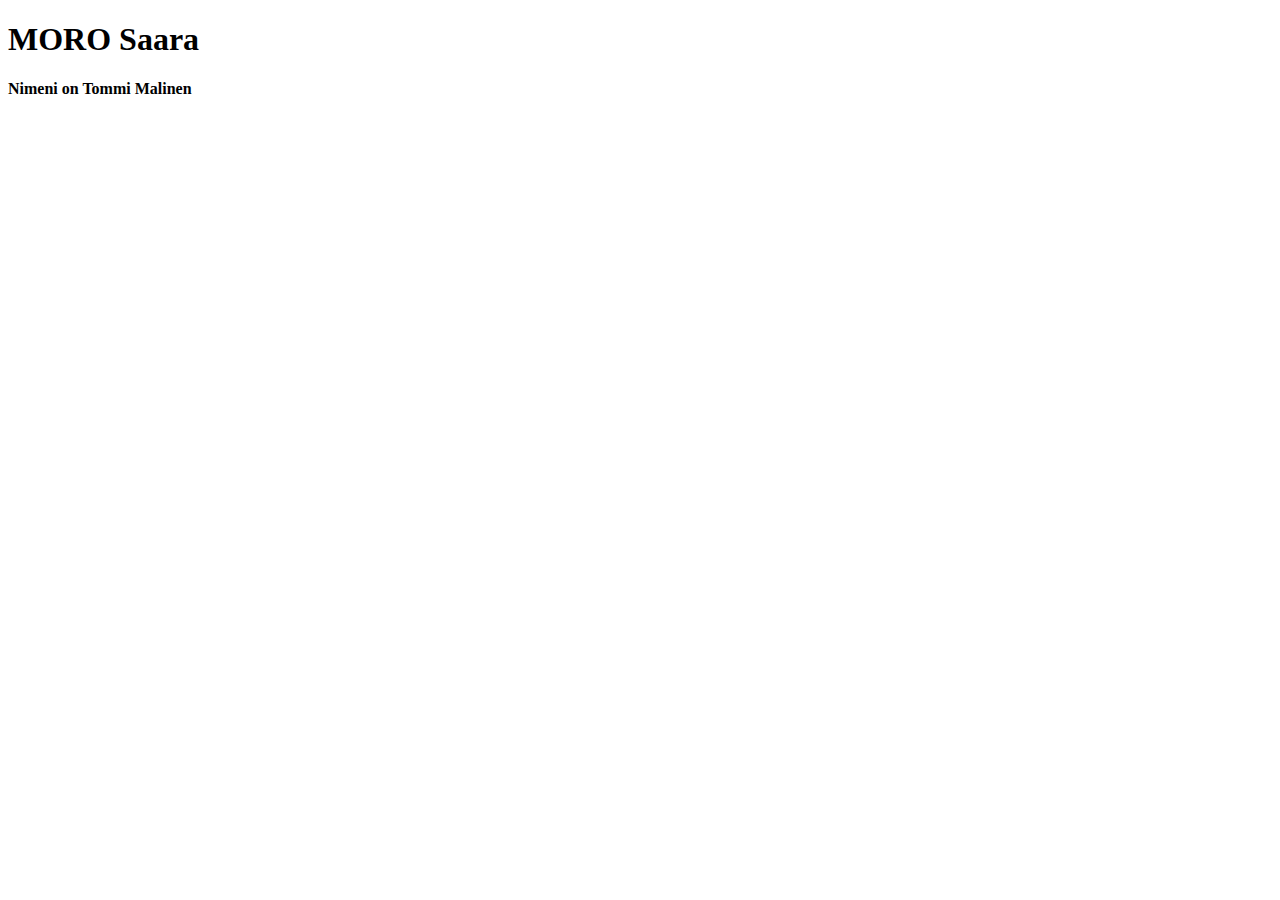
<file: teht22/index.html>
<!DOCTYPE html>
<html lang="en" dir="ltr">
  <head>
    <meta charset="utf-8">
    <title>Oma sivu</title>
  </head>
  <body>
    <h1>MORO Saara</h1>
    <p><b>Nimeni on Tommi Malinen</b></p>
  </body>
</html>
</file>
